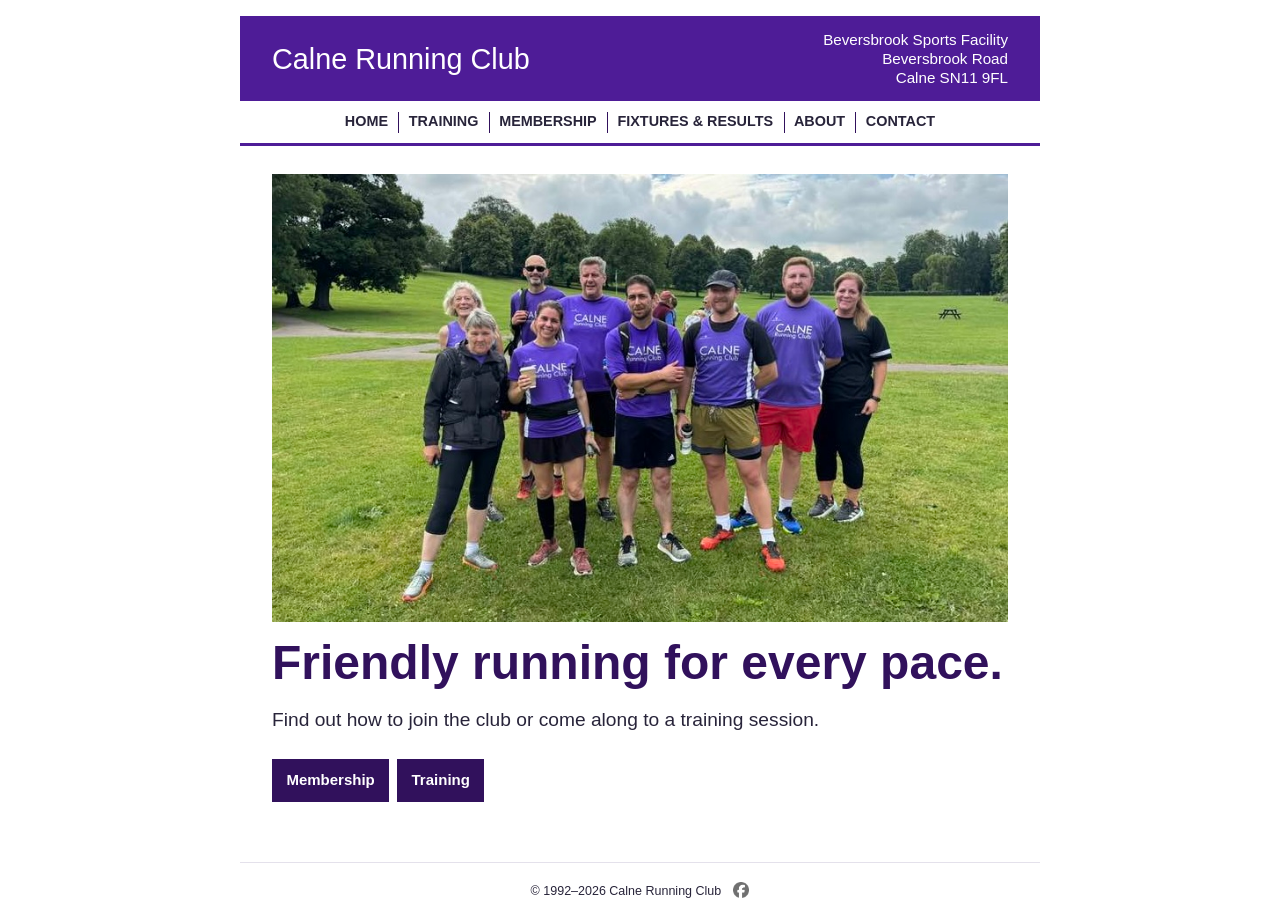
<file: index.html>
<!doctype html>
<html lang="en">
  <head>
    <meta charset="utf-8" />
    <meta name="viewport" content="width=device-width, initial-scale=1" />
    <meta name="robots" content="noindex, nofollow" />
    <title>Calne Running Club</title>
    <link rel="stylesheet" href="assets/styles.css" />
    <link rel="icon" type="image/x-icon" href="./assets/favicon.ico" />
    <script src="assets/main.js" defer></script>
  </head>

  <body>
    <header data-site-header></header>
    <main class="home-main">
      <section class="home-landing">
        <img
          src="assets/images/chippenham-parkrun.jpg"
          alt="Calne Running Club members at Chippenham Parkrun"
        />
        <h1>Friendly running for every pace.</h1>
        <p>
          Find out how to join the club or come along to a training session.
        </p>
        <div class="home-actions">
          <a class="button" href="/membership">Membership</a>
          <a class="button" href="/training">Training</a>
        </div>
      </section>
    </main>
    <footer data-site-footer></footer>
  </body>
</html>
</file>
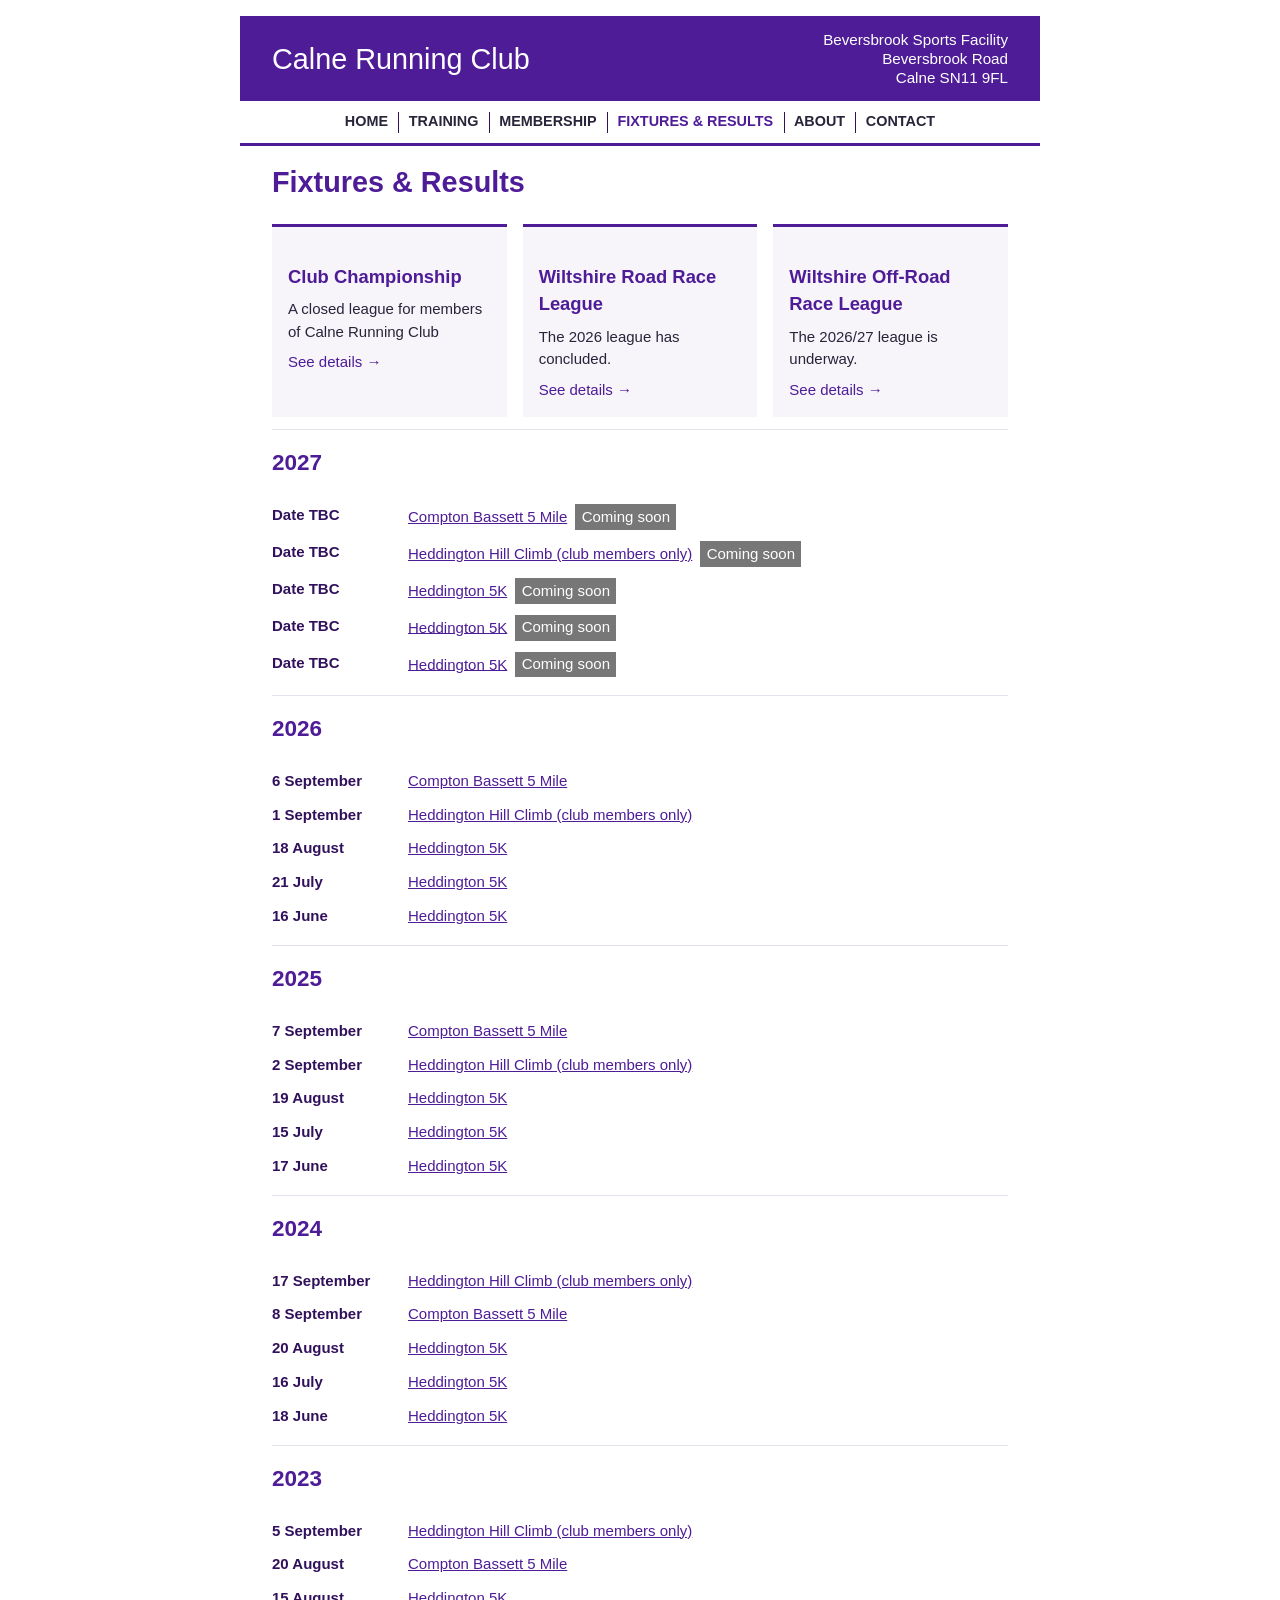
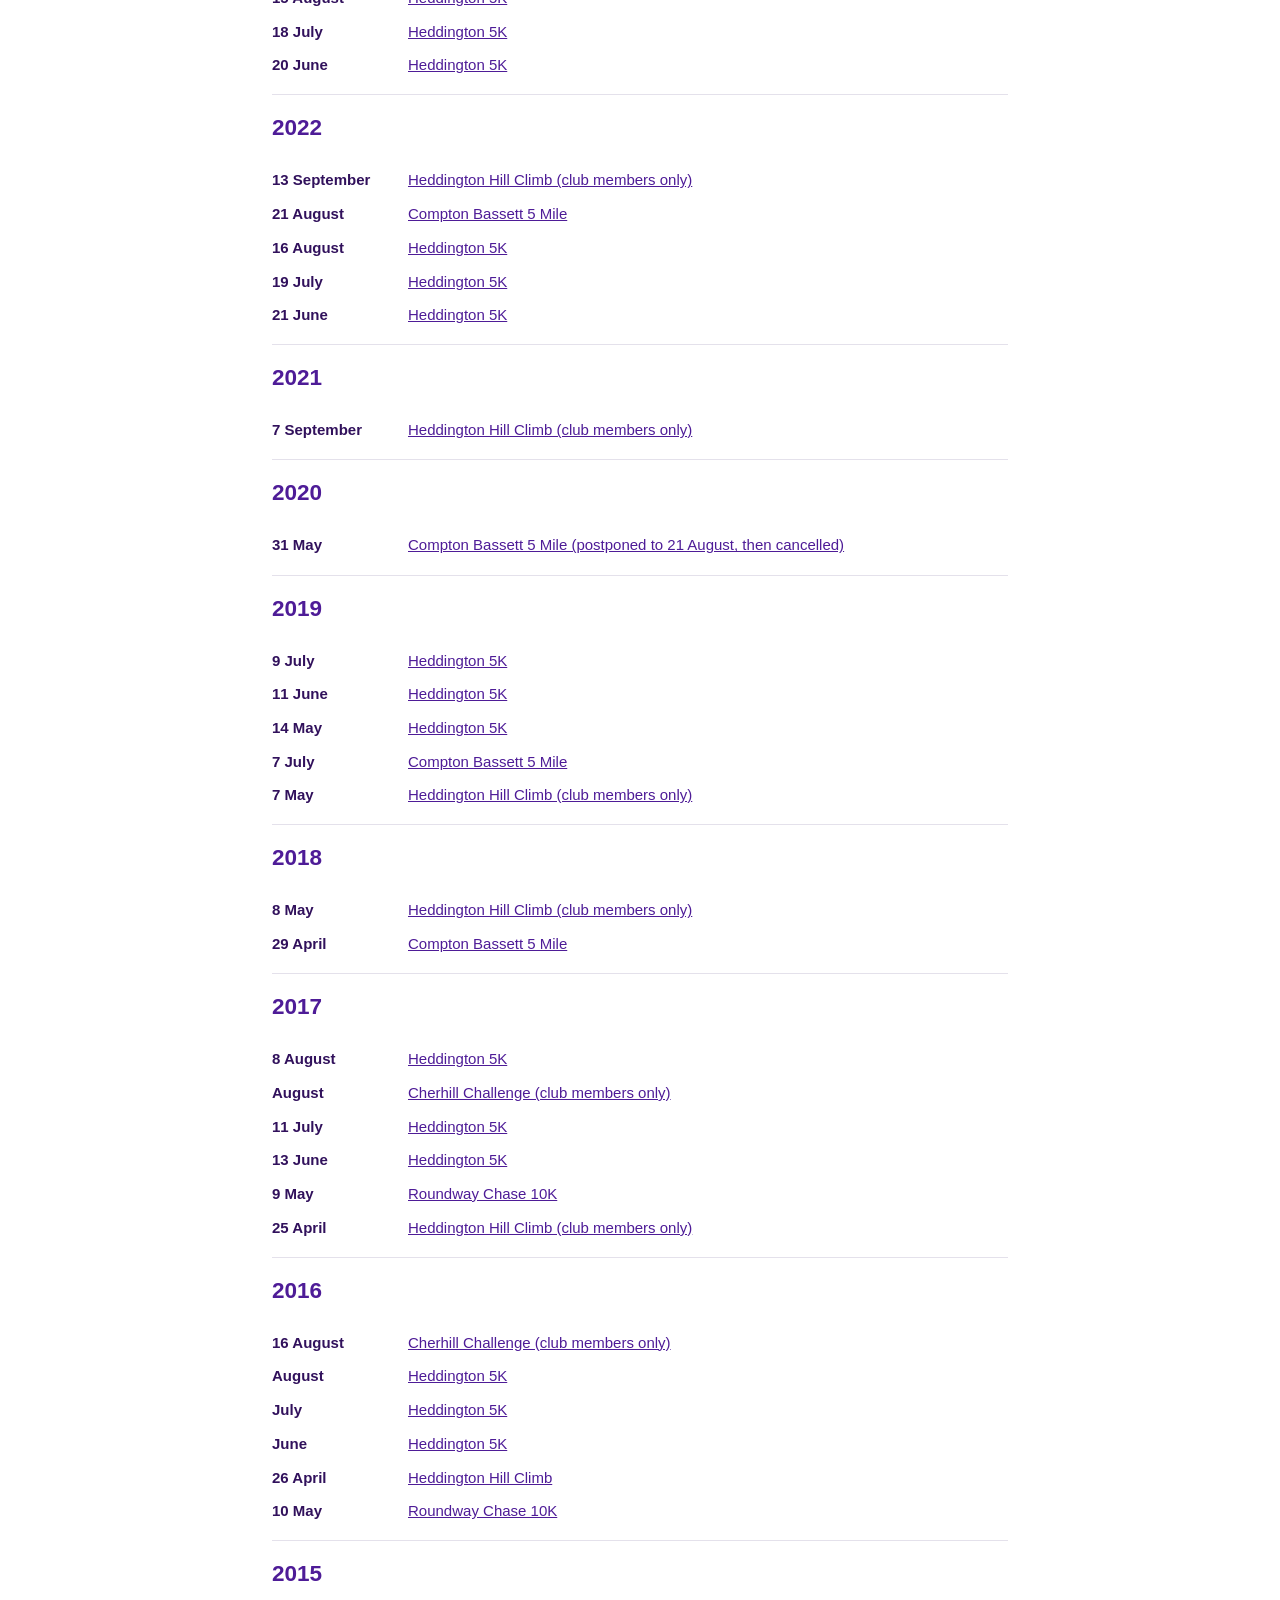
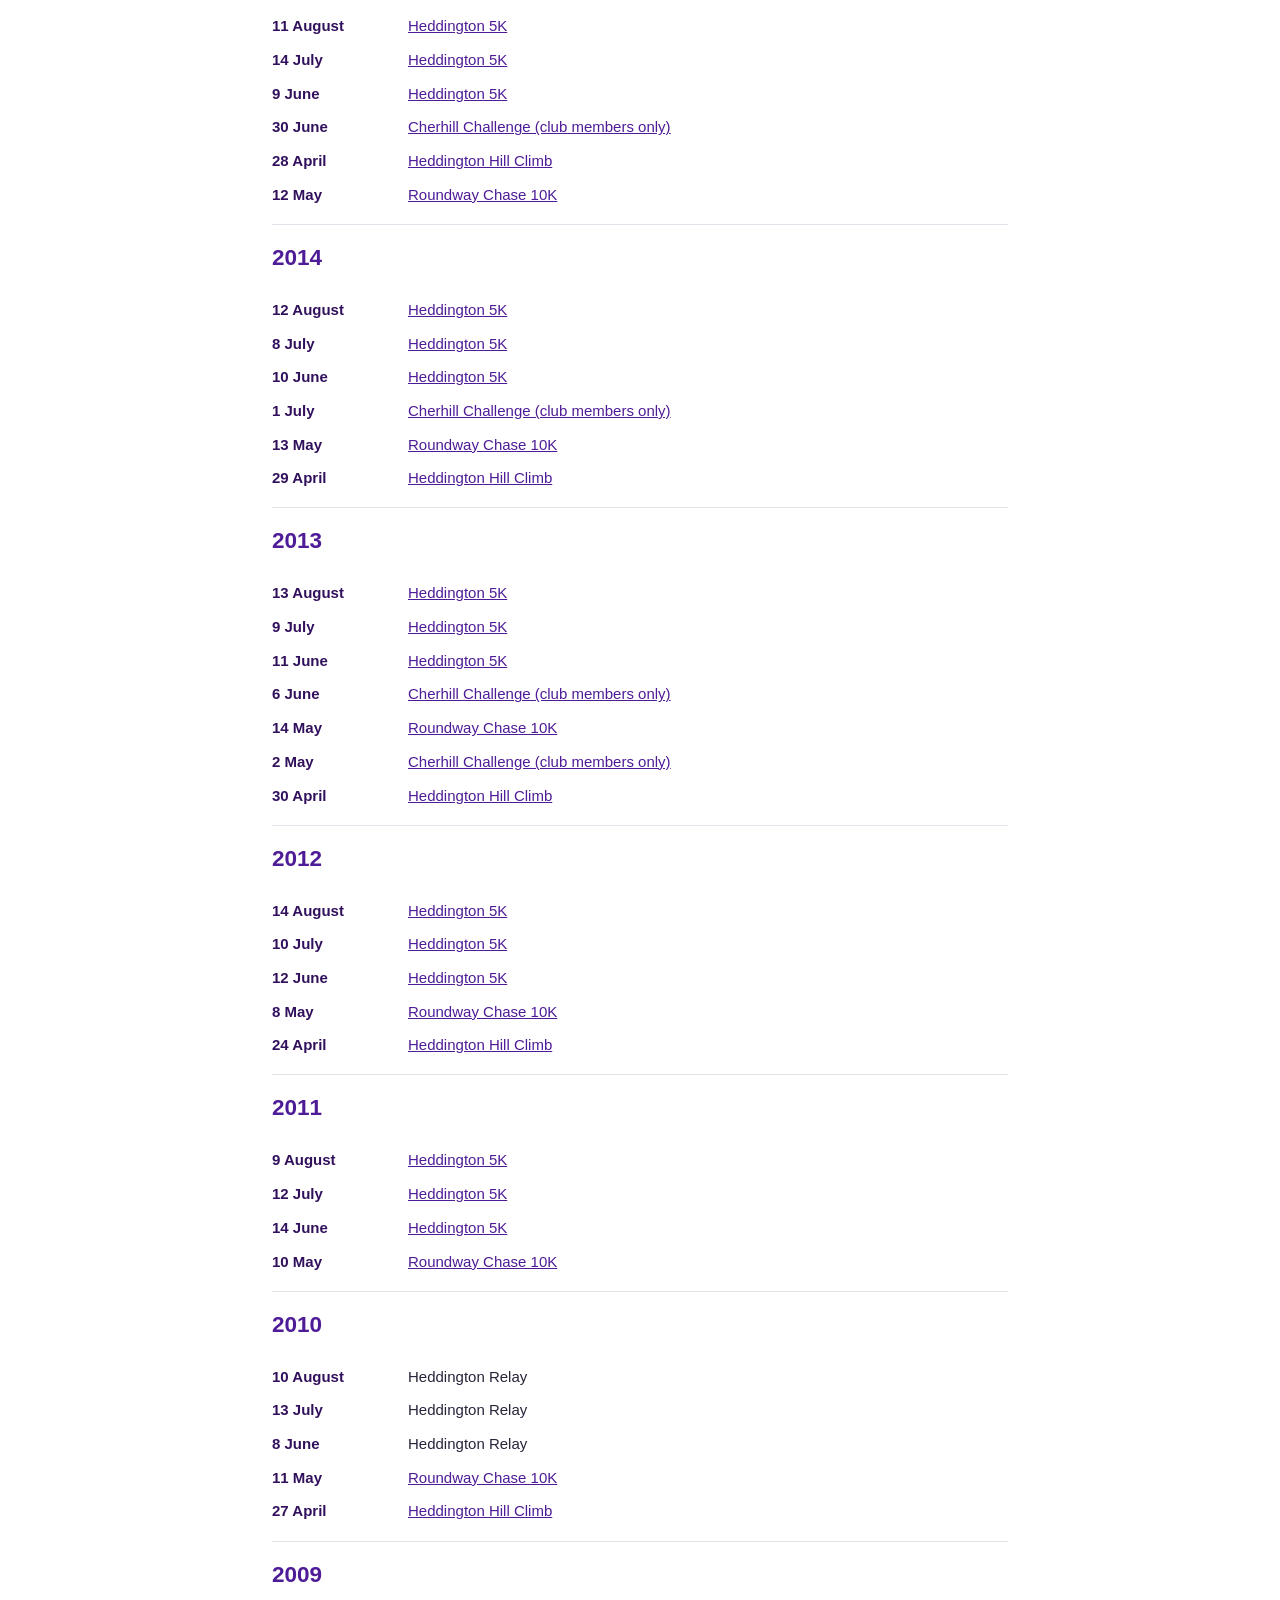
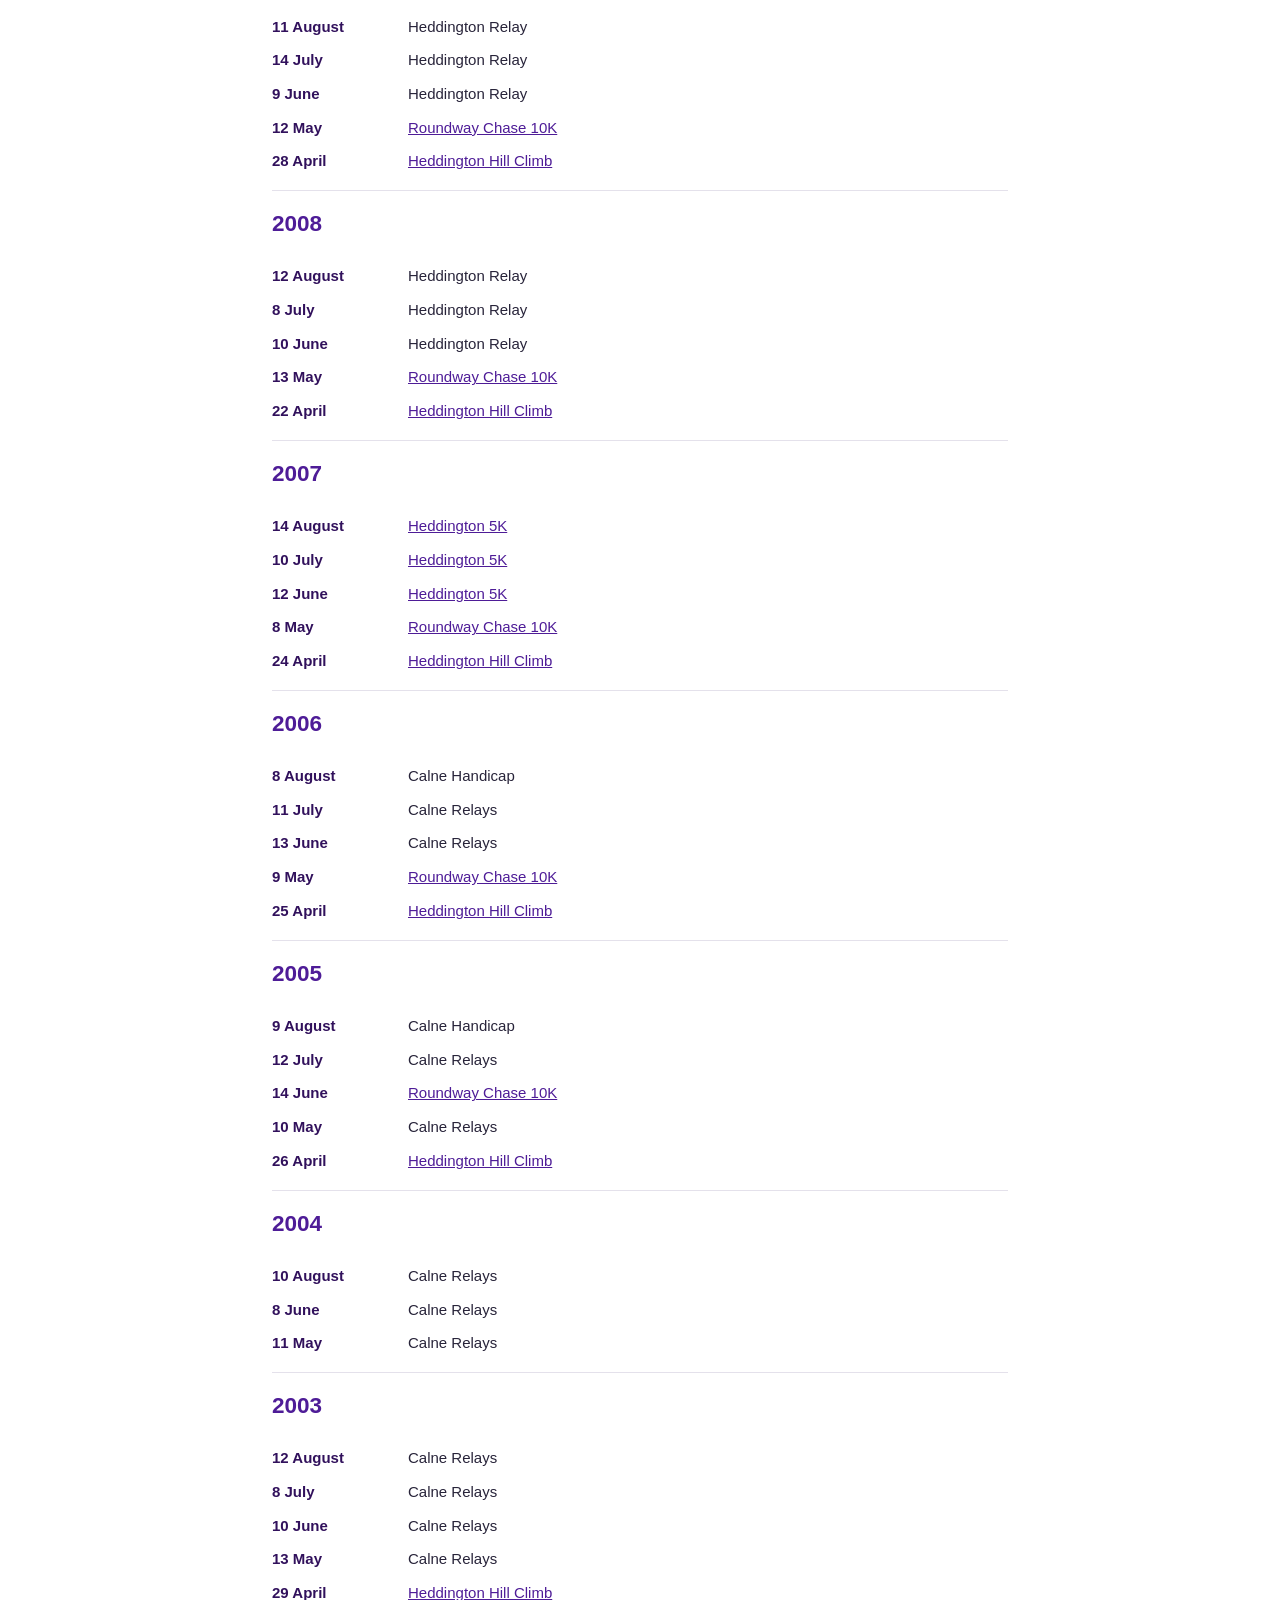
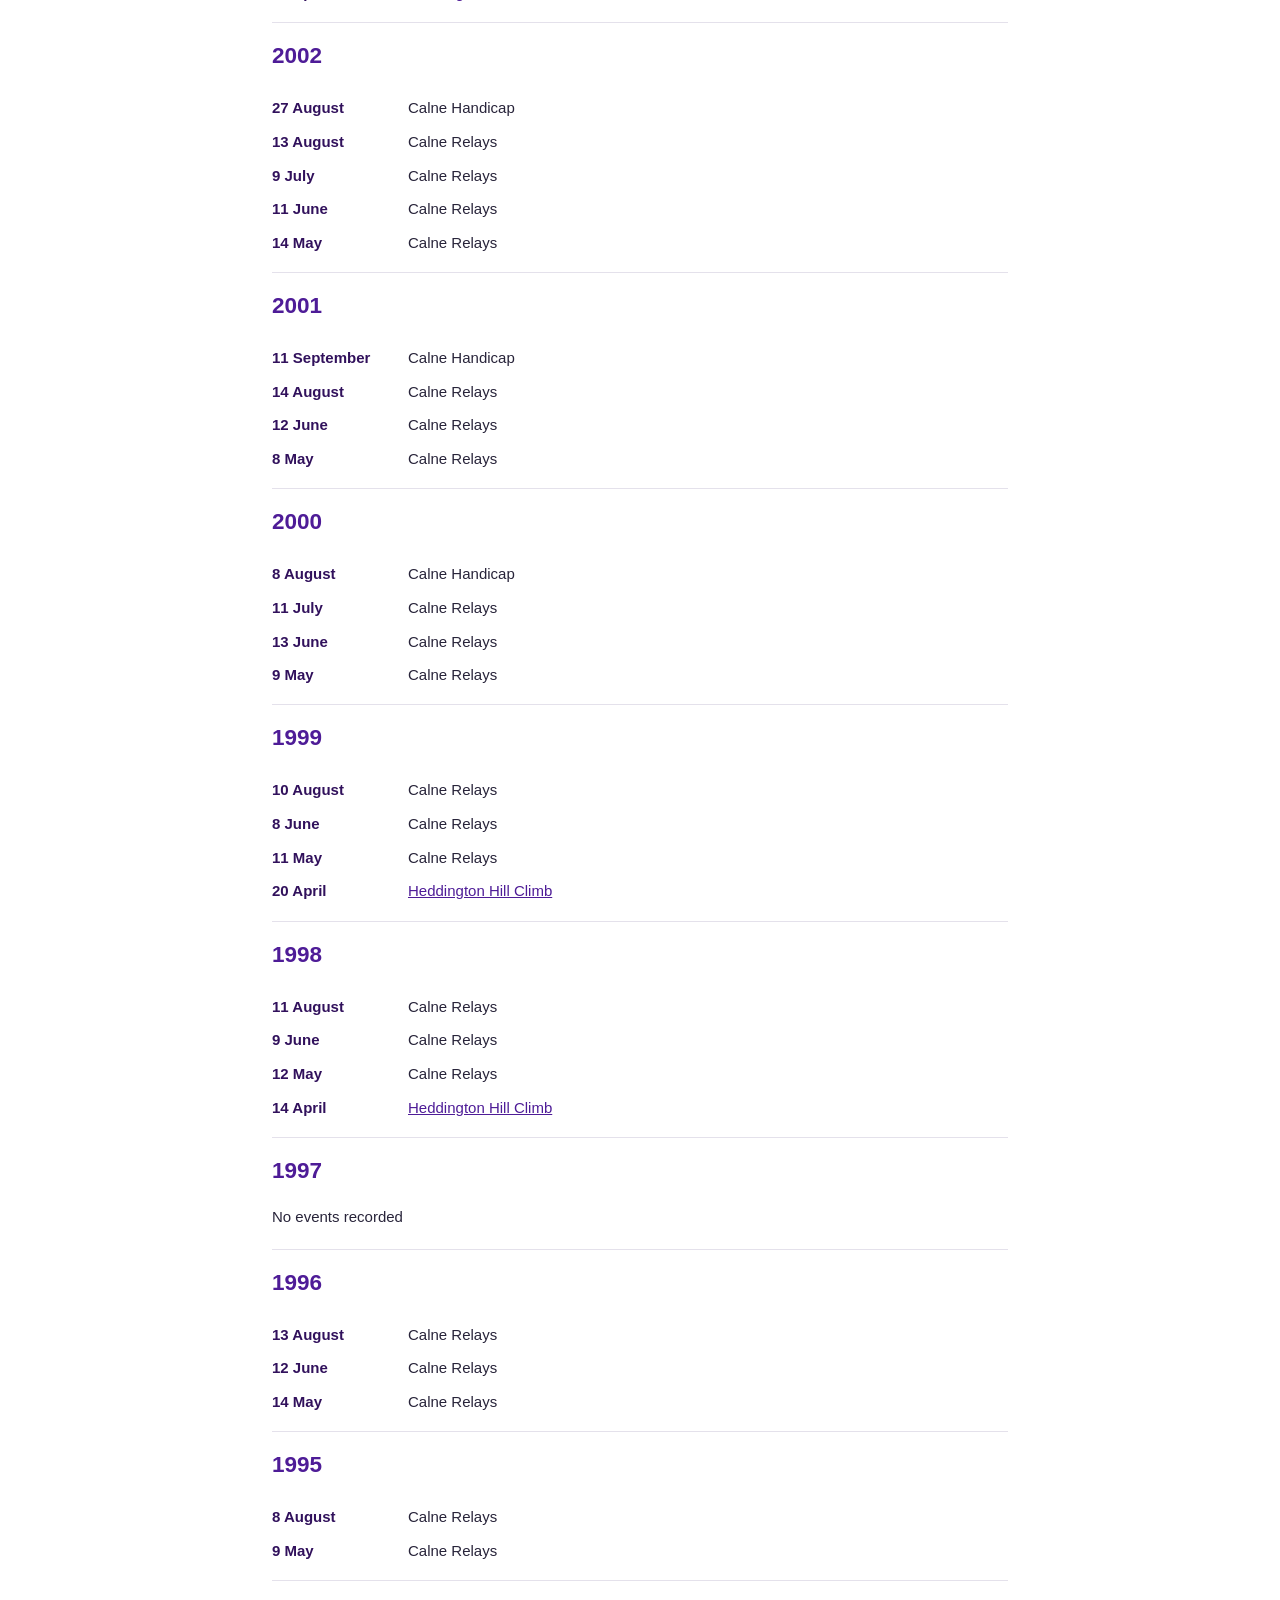
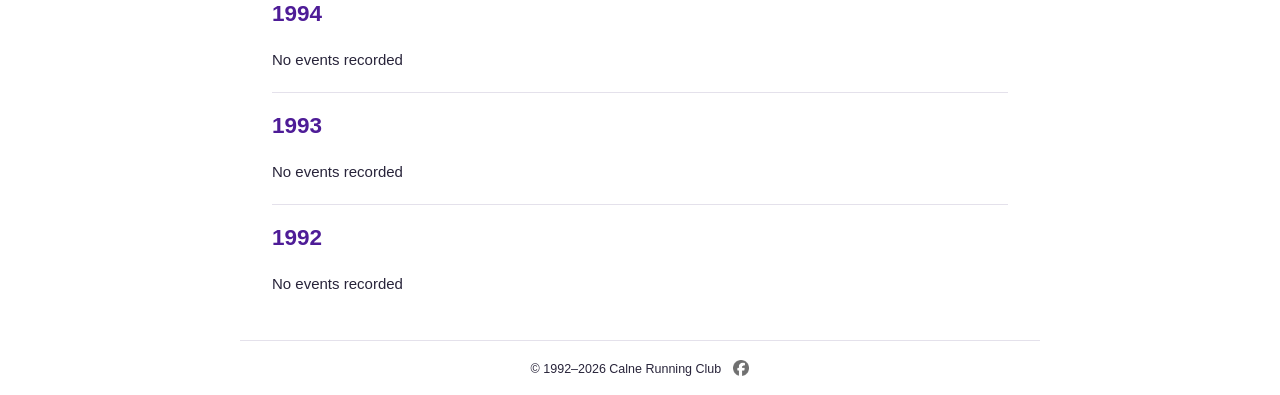
<file: races/index.html>
<!doctype html>
<html lang="en">
  <head>
    <meta charset="utf-8" />
    <meta name="viewport" content="width=device-width, initial-scale=1" />
    <meta name="robots" content="noindex, nofollow" />
    <title>Fixtures &amp; Results | Calne Running Club</title>
    <link rel="stylesheet" href="/../assets/styles.css" />
    <link rel="icon" type="image/x-icon" href="/../assets/favicon.ico" />
    <script src="../assets/main.js" defer></script>
  </head>
  <body>
    <header data-site-header></header>
    <main class="page-content">
      <h1>Fixtures &amp; Results</h1>
      <section>
        <div class="people-list">
          <article>
            <a href="/club-championship">
              <h3>Club Championship</h3>
              <p>A closed league for members of Calne Running Club</p>
              See details &rightarrow;
            </a>
          </article>
          <article>
            <a
              href="https://wiltshire-athletics.org.uk/road-running/wiltshire-road-race-league/"
            >
              <h3>Wiltshire Road Race League</h3>
              <p>The 2026 league has concluded.</p>
              See details &rightarrow;
            </a>
          </article>
          <article>
            <a
              href="https://wiltshire-athletics.org.uk/wiltshire-off-road-league/"
            >
              <h3>Wiltshire Off-Road Race League</h3>
              <p>The 2026/27 league is underway.</p>
              See details &rightarrow;
            </a>
          </article>
        </div>
      </section>
      <section>
        <h2>2027</h2>
        <ol class="event-list">
          <li>
            <time datetime="2026-09-06">Date TBC</time
            ><a href="/races/compton-bassett-5"
              >Compton Bassett 5 Mile<span class="coming-soon"
                >Coming soon</span
              ></a
            >
          </li>
          <li>
            <time datetime="2026-09-01">Date TBC</time
            ><a href="/races/heddington-hill-climb"
              >Heddington Hill Climb (club members only)<span
                class="coming-soon"
                >Coming soon</span
              ></a
            >
          </li>
          <li>
            <time datetime="2026-08-18">Date TBC</time
            ><a href="/races/heddington-5k"
              >Heddington 5K<span class="coming-soon">Coming soon</span></a
            >
          </li>
          <li>
            <time datetime="2026-07-21">Date TBC</time
            ><a href="/races/heddington-5k"
              >Heddington 5K<span class="coming-soon">Coming soon</span></a
            >
          </li>
          <li>
            <time datetime="2026-06-16">Date TBC</time
            ><a href="/races/heddington-5k"
              >Heddington 5K<span class="coming-soon">Coming soon</span></a
            >
          </li>
        </ol>
      </section>
      <section>
        <h2>2026</h2>
        <ol class="event-list">
          <li>
            <time datetime="2026-09-06">6 September</time
            ><a href="/races/compton-bassett-5">Compton Bassett 5 Mile</a>
          </li>
          <li>
            <time datetime="2026-09-01">1 September</time
            ><a href="/races/heddington-hill-climb"
              >Heddington Hill Climb (club members only)</a
            >
          </li>
          <li>
            <time datetime="2026-08-18">18 August</time
            ><a href="/races/heddington-5k">Heddington 5K</a>
          </li>
          <li>
            <time datetime="2026-07-21">21 July</time
            ><a href="/races/heddington-5k">Heddington 5K</a>
          </li>
          <li>
            <time datetime="2026-06-16">16 June</time
            ><a href="/races/heddington-5k">Heddington 5K</a>
          </li>
        </ol>
      </section>
      <section>
        <h2>2025</h2>
        <ol class="event-list">
          <li>
            <time>7 September</time
            ><a href="/races/compton-bassett-5">Compton Bassett 5 Mile</a>
          </li>
          <li>
            <time>2 September</time
            ><a href="/races/heddington-hill-climb"
              >Heddington Hill Climb (club members only)</a
            >
          </li>
          <li>
            <time datetime="2025-08-19">19 August</time
            ><a href="/races/heddington-5k">Heddington 5K</a>
          </li>
          <li>
            <time datetime="2025-07-15">15 July</time
            ><a href="/races/heddington-5k">Heddington 5K</a>
          </li>
          <li>
            <time datetime="2025-06-17">17 June</time
            ><a href="/races/heddington-5k">Heddington 5K</a>
          </li>
        </ol>
      </section>
      <section>
        <h2>2024</h2>
        <ol class="event-list">
          <li>
            <time>17 September</time
            ><a href="/races/heddington-hill-climb"
              >Heddington Hill Climb (club members only)</a
            >
          </li>
          <li>
            <time>8 September</time
            ><a href="/races/compton-bassett-5">Compton Bassett 5 Mile</a>
          </li>
          <li>
            <time datetime="2024-08-20">20 August</time
            ><a href="/races/heddington-5k">Heddington 5K</a>
          </li>
          <li>
            <time datetime="2024-07-16">16 July</time
            ><a href="/races/heddington-5k">Heddington 5K</a>
          </li>
          <li>
            <time datetime="2024-06-18">18 June</time
            ><a href="/races/heddington-5k">Heddington 5K</a>
          </li>
        </ol>
      </section>
      <section>
        <h2>2023</h2>
        <ol class="event-list">
          <li>
            <time>5 September</time
            ><a href="/races/heddington-hill-climb"
              >Heddington Hill Climb (club members only)</a
            >
          </li>
          <li>
            <time>20 August</time
            ><a href="/races/compton-bassett-5">Compton Bassett 5 Mile</a>
          </li>
          <li>
            <time datetime="2023-08-15">15 August</time
            ><a href="/races/heddington-5k">Heddington 5K</a>
          </li>
          <li>
            <time datetime="2023-07-18">18 July</time
            ><a href="/races/heddington-5k">Heddington 5K</a>
          </li>
          <li>
            <time datetime="2023-06-20">20 June</time
            ><a href="/races/heddington-5k">Heddington 5K</a>
          </li>
        </ol>
      </section>
      <section>
        <h2>2022</h2>
        <ol class="event-list">
          <li>
            <time>13 September</time
            ><a href="/races/heddington-hill-climb"
              >Heddington Hill Climb (club members only)</a
            >
          </li>
          <li>
            <time>21 August</time
            ><a href="/races/compton-bassett-5">Compton Bassett 5 Mile</a>
          </li>
          <li>
            <time datetime="2022-08-16">16 August</time
            ><a href="/races/heddington-5k">Heddington 5K</a>
          </li>
          <li>
            <time datetime="2022-07-19">19 July</time
            ><a href="/races/heddington-5k">Heddington 5K</a>
          </li>
          <li>
            <time datetime="2022-06-21">21 June</time
            ><a href="/races/heddington-5k">Heddington 5K</a>
          </li>
        </ol>
      </section>
      <section>
        <h2>2021</h2>
        <ol class="event-list">
          <li>
            <time>7 September</time
            ><a href="/races/heddington-hill-climb"
              >Heddington Hill Climb (club members only)</a
            >
          </li>
        </ol>
      </section>
      <section>
        <h2>2020</h2>
        <ol class="event-list">
          <li>
            <time>31 May</time
            ><a href="/races/compton-bassett-5"
              >Compton Bassett 5 Mile (postponed to 21 August, then
              cancelled)</a
            >
          </li>
        </ol>
      </section>
      <section>
        <h2>2019</h2>
        <ol class="event-list">
          <li>
            <time datetime="2019-07-09">9 July</time
            ><a href="/races/heddington-5k">Heddington 5K</a>
          </li>
          <li>
            <time datetime="2019-06-11">11 June</time
            ><a href="/races/heddington-5k">Heddington 5K</a>
          </li>
          <li>
            <time datetime="2019-05-14">14 May</time
            ><a href="/races/heddington-5k">Heddington 5K</a>
          </li>
          <li>
            <time>7 July</time
            ><a href="/races/compton-bassett-5">Compton Bassett 5 Mile</a>
          </li>
          <li>
            <time>7 May</time
            ><a href="/races/heddington-hill-climb"
              >Heddington Hill Climb (club members only)</a
            >
          </li>
        </ol>
      </section>
      <section>
        <h2>2018</h2>
        <ol class="event-list">
          <li>
            <time>8 May</time
            ><a href="/races/heddington-hill-climb"
              >Heddington Hill Climb (club members only)</a
            >
          </li>
          <li>
            <time>29 April</time
            ><a href="/races/compton-bassett-5">Compton Bassett 5 Mile</a>
          </li>
        </ol>
      </section>
      <section>
        <h2>2017</h2>
        <ol class="event-list">
          <li>
            <time datetime="2017-08-08">8 August</time
            ><a href="/races/heddington-5k">Heddington 5K</a>
          </li>
          <li>
            <time>August</time
            ><a href="/races/historic-races"
              >Cherhill Challenge (club members only)</a
            >
          </li>
          <li>
            <time datetime="2017-07-11">11 July</time
            ><a href="/races/heddington-5k">Heddington 5K</a>
          </li>
          <li>
            <time datetime="2017-06-13">13 June</time
            ><a href="/races/heddington-5k">Heddington 5K</a>
          </li>
          <li>
            <time>9 May</time
            ><a href="/races/historic-races">Roundway Chase 10K</a>
          </li>
          <li>
            <time>25 April</time
            ><a href="/races/heddington-hill-climb"
              >Heddington Hill Climb (club members only)</a
            >
          </li>
        </ol>
      </section>
      <section>
        <h2>2016</h2>
        <ol class="event-list">
          <li>
            <time>16 August</time
            ><a href="/races/historic-races"
              >Cherhill Challenge (club members only)</a
            >
          </li>
          <li>
            <time datetime="2016-08">August</time
            ><a href="/races/heddington-5k">Heddington 5K</a>
          </li>
          <li>
            <time datetime="2016-07">July</time
            ><a href="/races/heddington-5k">Heddington 5K</a>
          </li>
          <li>
            <time datetime="2016-06">June</time
            ><a href="/races/heddington-5k">Heddington 5K</a>
          </li>
          <li>
            <time>26 April</time
            ><a href="/races/heddington-hill-climb">Heddington Hill Climb</a>
          </li>
          <li>
            <time>10 May</time
            ><a href="/races/historic-races">Roundway Chase 10K</a>
          </li>
        </ol>
      </section>
      <section>
        <h2>2015</h2>
        <ol class="event-list">
          <li>
            <time datetime="2015-08-11">11 August</time
            ><a href="/races/heddington-5k">Heddington 5K</a>
          </li>
          <li>
            <time datetime="2015-07-14">14 July</time
            ><a href="/races/heddington-5k">Heddington 5K</a>
          </li>
          <li>
            <time datetime="2015-06-09">9 June</time
            ><a href="/races/heddington-5k">Heddington 5K</a>
          </li>
          <li>
            <time>30 June</time
            ><a href="/races/historic-races"
              >Cherhill Challenge (club members only)</a
            >
          </li>
          <li>
            <time>28 April</time
            ><a href="/races/heddington-hill-climb">Heddington Hill Climb</a>
          </li>
          <li>
            <time>12 May</time
            ><a href="/historic-races.html#">Roundway Chase 10K</a>
          </li>
        </ol>
      </section>
      <section>
        <h2>2014</h2>
        <ol class="event-list">
          <li>
            <time datetime="2014-08-12">12 August</time
            ><a href="/races/heddington-5k">Heddington 5K</a>
          </li>
          <li>
            <time datetime="2014-07-08">8 July</time
            ><a href="/races/heddington-5k">Heddington 5K</a>
          </li>
          <li>
            <time datetime="2014-06-10">10 June</time
            ><a href="/races/heddington-5k">Heddington 5K</a>
          </li>
          <li>
            <time>1 July</time
            ><a href="/races/historic-races"
              >Cherhill Challenge (club members only)</a
            >
          </li>
          <li>
            <time>13 May</time
            ><a href="/races/historic-races">Roundway Chase 10K</a>
          </li>
          <li>
            <time>29 April</time
            ><a href="/races/heddington-hill-climb">Heddington Hill Climb</a>
          </li>
        </ol>
      </section>
      <section>
        <h2>2013</h2>
        <ol class="event-list">
          <li>
            <time datetime="2013-08-13">13 August</time
            ><a href="/races/heddington-5k">Heddington 5K</a>
          </li>
          <li>
            <time datetime="2013-07-09">9 July</time
            ><a href="/races/heddington-5k">Heddington 5K</a>
          </li>
          <li>
            <time datetime="2013-06-11">11 June</time
            ><a href="/races/heddington-5k">Heddington 5K</a>
          </li>
          <li>
            <time>6 June</time
            ><a href="/races/historic-races"
              >Cherhill Challenge (club members only)</a
            >
          </li>
          <li>
            <time>14 May</time
            ><a href="/races/historic-races">Roundway Chase 10K</a>
          </li>
          <li>
            <time>2 May</time
            ><a href="/races/historic-races"
              >Cherhill Challenge (club members only)</a
            >
          </li>
          <li>
            <time>30 April</time
            ><a href="/races/heddington-hill-climb">Heddington Hill Climb</a>
          </li>
        </ol>
      </section>
      <section>
        <h2>2012</h2>
        <ol class="event-list">
          <li>
            <time datetime="2012-08-14">14 August</time
            ><a href="/races/heddington-5k">Heddington 5K</a>
          </li>
          <li>
            <time datetime="2012-07-10">10 July</time
            ><a href="/races/heddington-5k">Heddington 5K</a>
          </li>
          <li>
            <time datetime="2012-06-12">12 June</time
            ><a href="/races/heddington-5k">Heddington 5K</a>
          </li>
          <li>
            <time>8 May</time
            ><a href="/races/historic-races">Roundway Chase 10K</a>
          </li>
          <li>
            <time>24 April</time
            ><a href="/races/heddington-hill-climb">Heddington Hill Climb</a>
          </li>
        </ol>
      </section>
      <section>
        <h2>2011</h2>
        <ol class="event-list">
          <li>
            <time datetime="2011-08-09">9 August</time
            ><a href="/races/heddington-5k">Heddington 5K</a>
          </li>
          <li>
            <time datetime="2011-07-12">12 July</time
            ><a href="/races/heddington-5k">Heddington 5K</a>
          </li>
          <li>
            <time datetime="2011-06-14">14 June</time
            ><a href="/races/heddington-5k">Heddington 5K</a>
          </li>
          <li>
            <time>10 May</time
            ><a href="/races/historic-races">Roundway Chase 10K</a>
          </li>
        </ol>
      </section>
      <section>
        <h2>2010</h2>
        <ol class="event-list">
          <li><time datetime="2010-08-10">10 August</time>Heddington Relay</li>
          <li><time datetime="2010-07-13">13 July</time>Heddington Relay</li>
          <li><time datetime="2010-06-08">8 June</time>Heddington Relay</li>
          <li>
            <time>11 May</time
            ><a href="/races/historic-races">Roundway Chase 10K</a>
          </li>
          <li>
            <time>27 April</time
            ><a href="/races/heddington-hill-climb">Heddington Hill Climb</a>
          </li>
        </ol>
      </section>
      <section>
        <h2>2009</h2>
        <ol class="event-list">
          <li><time datetime="2009-08-11">11 August</time>Heddington Relay</li>
          <li><time datetime="2009-07-14">14 July</time>Heddington Relay</li>
          <li><time datetime="2009-06-09">9 June</time>Heddington Relay</li>
          <li>
            <time>12 May</time
            ><a href="/races/historic-races">Roundway Chase 10K</a>
          </li>
          <li>
            <time>28 April</time
            ><a href="/races/heddington-hill-climb">Heddington Hill Climb</a>
          </li>
        </ol>
      </section>
      <section>
        <h2>2008</h2>
        <ol class="event-list">
          <li><time datetime="2008-08-12">12 August</time>Heddington Relay</li>
          <li><time datetime="2008-07-08">8 July</time>Heddington Relay</li>
          <li><time datetime="2008-06-10">10 June</time>Heddington Relay</li>
          <li>
            <time>13 May</time
            ><a href="/races/historic-races">Roundway Chase 10K</a>
          </li>
          <li>
            <time>22 April</time
            ><a href="/races/heddington-hill-climb">Heddington Hill Climb</a>
          </li>
        </ol>
      </section>
      <section>
        <h2>2007</h2>
        <ol class="event-list">
          <li>
            <time datetime="2007-08-14">14 August</time
            ><a href="/races/heddington-5k">Heddington 5K</a>
          </li>
          <li>
            <time datetime="2007-07-10">10 July</time
            ><a href="/races/heddington-5k">Heddington 5K</a>
          </li>
          <li>
            <time datetime="2007-06-12">12 June</time
            ><a href="/races/heddington-5k">Heddington 5K</a>
          </li>
          <li>
            <time>8 May</time
            ><a href="/races/historic-races">Roundway Chase 10K</a>
          </li>
          <li>
            <time>24 April</time
            ><a href="/races/heddington-hill-climb">Heddington Hill Climb</a>
          </li>
        </ol>
      </section>
      <section>
        <h2>2006</h2>
        <ol class="event-list">
          <li><time datetime="2006-08-08">8 August</time>Calne Handicap</li>
          <li><time datetime="2006-07-11">11 July</time>Calne Relays</li>
          <li><time datetime="2006-06-13">13 June</time>Calne Relays</li>
          <li>
            <time>9 May</time
            ><a href="/races/historic-races">Roundway Chase 10K</a>
          </li>
          <li>
            <time>25 April</time
            ><a href="/races/heddington-hill-climb">Heddington Hill Climb</a>
          </li>
        </ol>
      </section>
      <section>
        <h2>2005</h2>
        <ol class="event-list">
          <li><time datetime="2005-08-09">9 August</time>Calne Handicap</li>
          <li><time datetime="2005-07-12">12 July</time>Calne Relays</li>
          <li>
            <time>14 June</time
            ><a href="/races/historic-races">Roundway Chase 10K</a>
          </li>
          <li><time datetime="2005-05-10">10 May</time>Calne Relays</li>
          <li>
            <time>26 April</time
            ><a href="/races/heddington-hill-climb">Heddington Hill Climb</a>
          </li>
        </ol>
      </section>
      <section>
        <h2>2004</h2>
        <ol class="event-list">
          <li><time datetime="2004-08-10">10 August</time>Calne Relays</li>
          <li><time datetime="2004-06-08">8 June</time>Calne Relays</li>
          <li><time datetime="2004-05-11">11 May</time>Calne Relays</li>
        </ol>
      </section>
      <section>
        <h2>2003</h2>
        <ol class="event-list">
          <li><time datetime="2003-08-12">12 August</time>Calne Relays</li>
          <li><time datetime="2003-07-08">8 July</time>Calne Relays</li>
          <li><time datetime="2003-06-10">10 June</time>Calne Relays</li>
          <li><time datetime="2003-05-13">13 May</time>Calne Relays</li>
          <li>
            <time>29 April</time
            ><a href="/races/heddington-hill-climb">Heddington Hill Climb</a>
          </li>
        </ol>
      </section>
      <section>
        <h2>2002</h2>
        <ol class="event-list">
          <li><time datetime="2002-08-27">27 August</time>Calne Handicap</li>
          <li><time datetime="2002-08-13">13 August</time>Calne Relays</li>
          <li><time datetime="2002-07-09">9 July</time>Calne Relays</li>
          <li><time datetime="2002-06-11">11 June</time>Calne Relays</li>
          <li><time datetime="2002-05-14">14 May</time>Calne Relays</li>
        </ol>
      </section>
      <section>
        <h2>2001</h2>
        <ol class="event-list">
          <li><time datetime="2001-09-11">11 September</time>Calne Handicap</li>
          <li><time datetime="2001-08-14">14 August</time>Calne Relays</li>
          <li><time datetime="2001-06-12">12 June</time>Calne Relays</li>
          <li><time datetime="2001-05-08">8 May</time>Calne Relays</li>
        </ol>
      </section>
      <section>
        <h2>2000</h2>
        <ol class="event-list">
          <li><time datetime="2000-08-08">8 August</time>Calne Handicap</li>
          <li><time datetime="2000-07-11">11 July</time>Calne Relays</li>
          <li><time datetime="2000-06-13">13 June</time>Calne Relays</li>
          <li><time datetime="2000-05-09">9 May</time>Calne Relays</li>
        </ol>
      </section>
      <section>
        <h2>1999</h2>
        <ol class="event-list">
          <li><time datetime="1999-08-10">10 August</time>Calne Relays</li>
          <li><time datetime="1999-06-08">8 June</time>Calne Relays</li>
          <li><time datetime="1999-05-11">11 May</time>Calne Relays</li>
          <li>
            <time>20 April</time
            ><a href="/races/heddington-hill-climb">Heddington Hill Climb</a>
          </li>
        </ol>
      </section>
      <section>
        <h2>1998</h2>
        <ol class="event-list">
          <li><time datetime="1998-08-11">11 August</time>Calne Relays</li>
          <li><time datetime="1998-06-09">9 June</time>Calne Relays</li>
          <li><time datetime="1998-05-12">12 May</time>Calne Relays</li>
          <li>
            <time>14 April</time
            ><a href="/races/heddington-hill-climb">Heddington Hill Climb</a>
          </li>
        </ol>
      </section>
      <section>
        <h2>1997</h2>
        <p>No events recorded</p>
      </section>
      <section>
        <h2>1996</h2>
        <ol class="event-list">
          <li><time datetime="1996-08-13">13 August</time>Calne Relays</li>
          <li><time datetime="1996-06-12">12 June</time>Calne Relays</li>
          <li><time datetime="1996-05-14">14 May</time>Calne Relays</li>
        </ol>
      </section>
      <section>
        <h2>1995</h2>
        <ol class="event-list">
          <li><time datetime="1995-08-08">8 August</time>Calne Relays</li>
          <li><time datetime="1995-05-09">9 May</time>Calne Relays</li>
        </ol>
      </section>
      <section>
        <h2>1994</h2>
        <p>No events recorded</p>
      </section>
      <section>
        <h2>1993</h2>
        <p>No events recorded</p>
      </section>
      <section>
        <h2>1992</h2>
        <p>No events recorded</p>
      </section>
    </main>
    <footer data-site-footer></footer>
  </body>
</html>
</file>
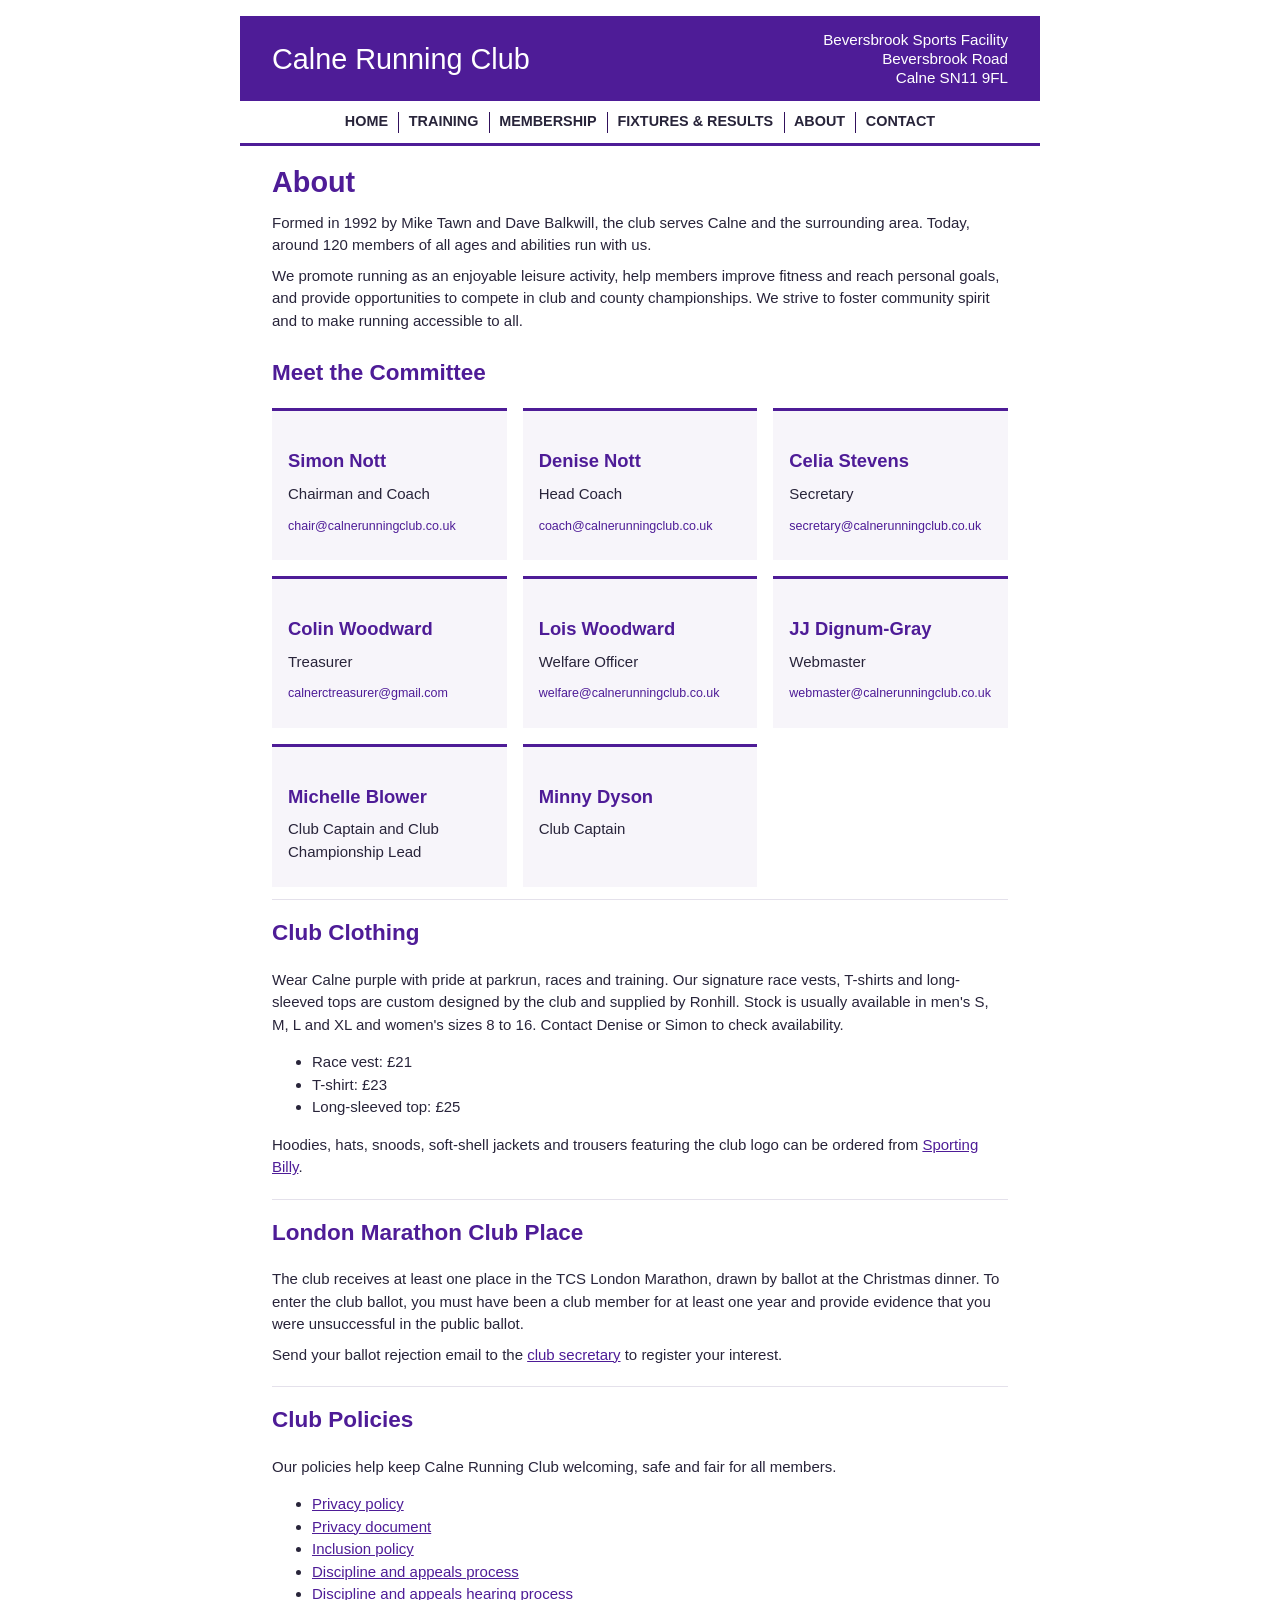
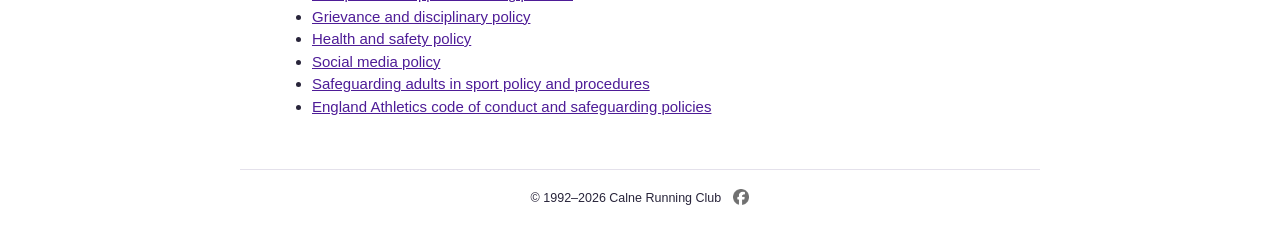
<file: about.html>
<!doctype html>
<html lang="en">
  <head>
    <meta charset="utf-8" />
    <meta name="viewport" content="width=device-width, initial-scale=1" />
    <meta name="robots" content="noindex, nofollow" />
    <title>About | Calne Running Club</title>
    <link rel="stylesheet" href="assets/styles.css" />
    <link rel="icon" type="image/x-icon" href="./assets/favicon.ico" />
    <script src="assets/main.js" defer></script>
  </head>

  <body>
    <header data-site-header></header>
    <main class="page-content">
      <h1>About</h1>
      <p>
        Formed in 1992 by Mike Tawn and Dave Balkwill, the club serves Calne and
        the surrounding area. Today, around 120 members of all ages and
        abilities run with us.
      </p>
      <p>
        We promote running as an enjoyable leisure activity, help members
        improve fitness and reach personal goals, and provide opportunities to
        compete in club and county championships. We strive to foster community
        spirit and to make running accessible to all.
      </p>
      <section>
        <h2>Meet the Committee</h2>
        <div class="people-list">
          <article>
            <h3>Simon Nott</h3>
            <p>Chairman and Coach</p>
            <p>
              <small>
                <a href="mailto:chair@calnerunningclub.co.uk"
                  >chair@calnerunningclub.co.uk</a
                >
              </small>
            </p>
          </article>
          <article>
            <h3>Denise Nott</h3>
            <p>Head Coach</p>
            <p>
              <small>
                <a href="mailto:coach@calnerunningclub.co.uk"
                  >coach@calnerunningclub.co.uk</a
                >
              </small>
            </p>
          </article>
          <article>
            <h3>Celia Stevens</h3>
            <p>Secretary</p>
            <p>
              <small>
                <a href="mailto:secretary@calnerunningclub.co.uk"
                  >secretary@calnerunningclub.co.uk</a
                >
              </small>
            </p>
          </article>
          <article>
            <h3>Colin Woodward</h3>
            <p>Treasurer</p>
            <p>
              <small>
                <a href="mailto:calnerctreasurer@gmail.com"
                  >calnerctreasurer@gmail.com</a
                >
              </small>
            </p>
          </article>
          <article>
            <h3>Lois Woodward</h3>
            <p>Welfare Officer</p>
            <p>
              <small>
                <a href="mailto:welfare@calnerunningclub.co.uk"
                  >welfare@calnerunningclub.co.uk</a
                >
              </small>
            </p>
          </article>
          <article>
            <h3>JJ Dignum-Gray</h3>
            <p>Webmaster</p>
            <p>
              <small>
                <a href="mailto:webmaster@calnerunningclub.co.uk"
                  >webmaster@calnerunningclub.co.uk</a
                >
              </small>
            </p>
          </article>
          <article>
            <h3>Michelle Blower</h3>
            <p>Club Captain and Club Championship Lead</p>
          </article>
          <article>
            <h3>Minny Dyson</h3>
            <p>Club Captain</p>
          </article>
        </div>
      </section>
      <section>
        <h2>Club Clothing</h2>
        <p>
          Wear Calne purple with pride at parkrun, races and training. Our
          signature race vests, T-shirts and long-sleeved tops are custom
          designed by the club and supplied by Ronhill. Stock is usually
          available in men's S, M, L and XL and women's sizes 8 to 16. Contact
          Denise or Simon to check availability.
        </p>
        <ul>
          <li>Race vest: £21</li>
          <li>T-shirt: £23</li>
          <li>Long-sleeved top: £25</li>
        </ul>
        <p>
          Hoodies, hats, snoods, soft-shell jackets and trousers featuring the
          club logo can be ordered from
          <a href="https://sportingbilly.com/collections/calne-running-club"
            >Sporting Billy</a
          >.
        </p>
      </section>
      <section>
        <h2>London Marathon Club Place</h2>
        <p>
          The club receives at least one place in the TCS London Marathon, drawn
          by ballot at the Christmas dinner. To enter the club ballot, you must
          have been a club member for at least one year and provide evidence
          that you were unsuccessful in the public ballot.
        </p>
        <p>
          Send your ballot rejection email to the
          <a href="mailto:secretary@calnerunningclub.co.uk">club secretary</a>
          to register your interest.
        </p>
      </section>
      <section id="club-policies">
        <h2>Club Policies</h2>
        <p>
          Our policies help keep Calne Running Club welcoming, safe and fair for
          all members.
        </p>
        <ul>
          <li><a href="/privacy-policy">Privacy policy</a></li>
          <li>
            <a href="/assets/policies/crc-privacy-document.doc"
              >Privacy document</a
            >
          </li>
          <li>
            <a href="/assets/policies/crc-inclusion-policy.doc"
              >Inclusion policy</a
            >
          </li>
          <li>
            <a href="/assets/policies/crc-discipline-and-appeals-process.doc"
              >Discipline and appeals process</a
            >
          </li>
          <li>
            <a
              href="/assets/policies/crc-discipline-and-appeals-hearing-process.doc"
              >Discipline and appeals hearing process</a
            >
          </li>
          <li>
            <a href="/assets/policies/crc-grievance-and-displinary-policy.doc"
              >Grievance and disciplinary policy</a
            >
          </li>
          <li>
            <a href="/assets/policies/crc-health-and-safety-policy.pdf"
              >Health and safety policy</a
            >
          </li>
          <li><a href="/social-media-policy">Social media policy</a></li>
          <li>
            <a
              href="/assets/policies/crc-safeguarding-adults-in-sport-policy.docx"
              >Safeguarding adults in sport policy and procedures</a
            >
          </li>
          <li>
            <a href="https://www.englandathletics.org/welfare/safeguarding/"
              >England Athletics code of conduct and safeguarding policies</a
            >
          </li>
        </ul>
      </section>
    </main>
    <footer data-site-footer></footer>
  </body>
</html>
</file>
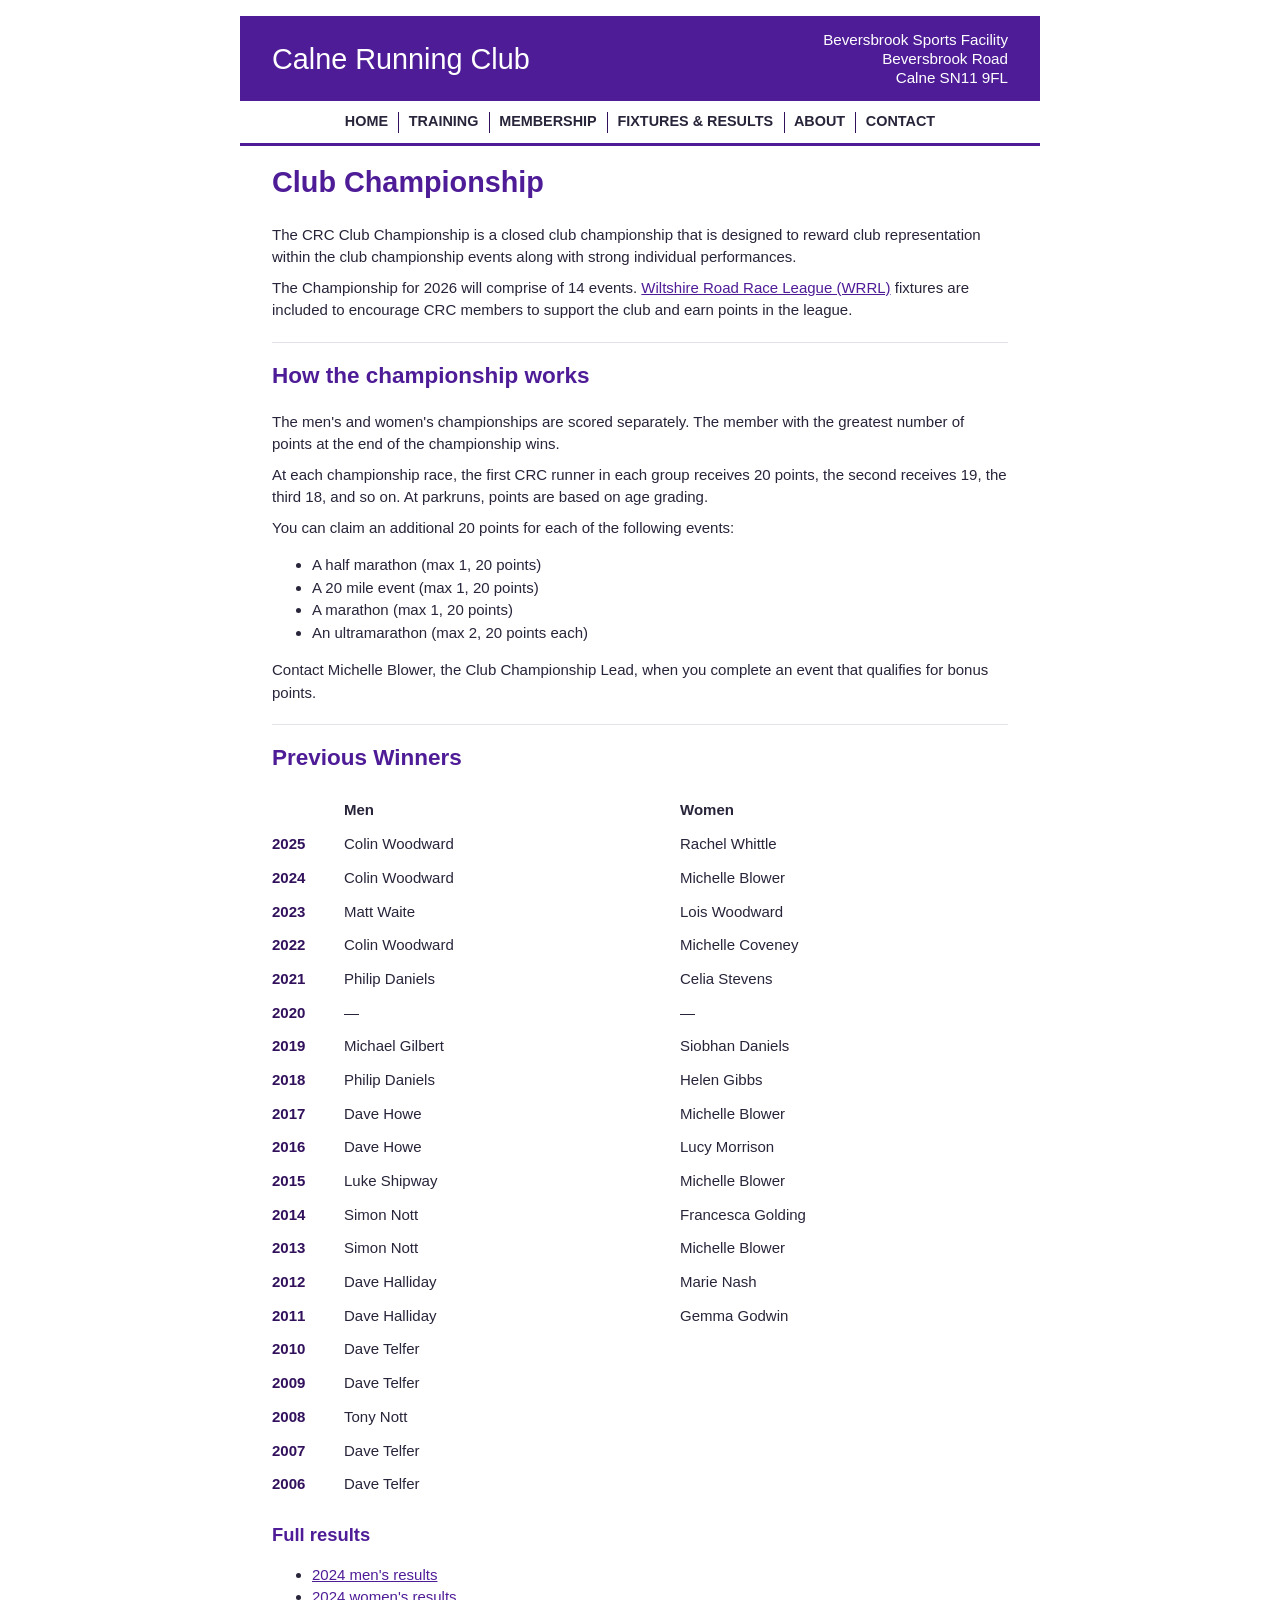
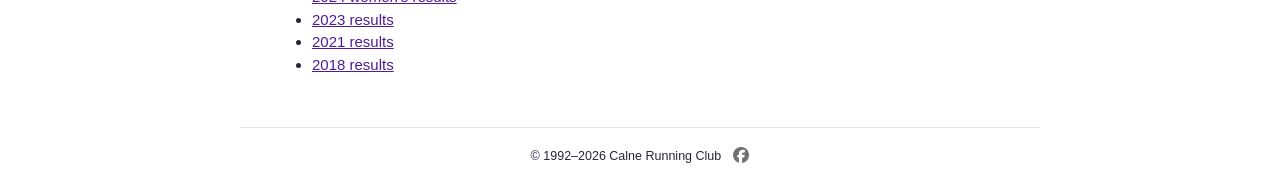
<file: club-championship.html>
<!doctype html>
<html lang="en">
  <head>
    <meta charset="utf-8" />
    <meta name="viewport" content="width=device-width, initial-scale=1" />
    <meta name="robots" content="noindex, nofollow" />
    <title>Club Championship | Calne Running Club</title>
    <link rel="stylesheet" href="assets/styles.css" />
    <link rel="icon" type="image/x-icon" href="./assets/favicon.ico" />
    <script src="assets/main.js" defer></script>
  </head>

  <body>
    <header data-site-header></header>
    <main class="page-content">
      <h1>Club Championship</h1>
      <section>
        <p>
          The CRC Club Championship is a closed club championship that is
          designed to reward club representation within the club championship
          events along with strong individual performances.
        </p>
        <p>
          The Championship for 2026 will comprise of 14 events.
          <a
            href="https://wiltshire-athletics.org.uk/road-running/wiltshire-road-race-league/"
            >Wiltshire Road Race League (WRRL)</a
          >
          fixtures are included to encourage CRC members to support the club and
          earn points in the league.
        </p>
      </section>

      <section>
        <h2>How the championship works</h2>
        <p>
          The men's and women's championships are scored separately. The member
          with the greatest number of points at the end of the championship
          wins.
        </p>
        <p>
          At each championship race, the first CRC runner in each group receives
          20 points, the second receives 19, the third 18, and so on. At
          parkruns, points are based on age grading.
        </p>
        <p>
          You can claim an additional 20 points for each of the following
          events:
        </p>
        <ul>
          <li>A half marathon (max 1, 20 points)</li>
          <li>A 20 mile event (max 1, 20 points)</li>
          <li>A marathon (max 1, 20 points)</li>
          <li>An ultramarathon (max 2, 20 points each)</li>
        </ul>
        <p>
          Contact Michelle Blower, the Club Championship Lead, when you complete
          an event that qualifies for bonus points.
        </p>
      </section>

      <section>
        <h2>Previous Winners</h2>
        <ol class="event-list three-cols">
          <li>
            <time></time>
            <strong>Men</strong>
            <strong>Women</strong>
          </li>
          <li>
            <time datetime="2025">2025</time>
            <span>Colin Woodward</span>
            <span>Rachel Whittle</span>
          </li>
          <li>
            <time datetime="2024">2024</time>
            <span>Colin Woodward</span>
            <span>Michelle Blower</span>
          </li>
          <li>
            <time datetime="2023">2023</time>
            <span>Matt Waite</span>
            <span>Lois Woodward</span>
          </li>
          <li>
            <time datetime="2022">2022</time>
            <span>Colin Woodward</span>
            <span>Michelle Coveney</span>
          </li>
          <li>
            <time datetime="2021">2021</time>
            <span>Philip Daniels</span>
            <span>Celia Stevens</span>
          </li>
          <li>
            <time datetime="2020">2020</time>
            <span>—</span>
            <span>—</span>
          </li>
          <li>
            <time datetime="2019">2019</time>
            <span>Michael Gilbert</span>
            <span>Siobhan Daniels</span>
          </li>
          <li>
            <time datetime="2018">2018</time>
            <span>Philip Daniels</span>
            <span>Helen Gibbs</span>
          </li>
          <li>
            <time datetime="2017">2017</time>
            <span>Dave Howe</span>
            <span>Michelle Blower</span>
          </li>
          <li>
            <time datetime="2016">2016</time>
            <span>Dave Howe</span>
            <span>Lucy Morrison</span>
          </li>
          <li>
            <time datetime="2015">2015</time>
            <span>Luke Shipway</span>
            <span>Michelle Blower</span>
          </li>
          <li>
            <time datetime="2014">2014</time>
            <span>Simon Nott</span>
            <span>Francesca Golding</span>
          </li>
          <li>
            <time datetime="2013">2013</time>
            <span>Simon Nott</span>
            <span>Michelle Blower</span>
          </li>
          <li>
            <time datetime="2012">2012</time>
            <span>Dave Halliday</span>
            <span>Marie Nash</span>
          </li>
          <li>
            <time datetime="2011">2011</time>
            <span>Dave Halliday</span>
            <span>Gemma Godwin</span>
          </li>
          <li>
            <time datetime="2010">2010</time>
            <span>Dave Telfer</span>
          </li>
          <li>
            <time datetime="2009">2009</time>
            <span>Dave Telfer</span>
          </li>
          <li>
            <time datetime="2008">2008</time>
            <span>Tony Nott</span>
          </li>
          <li>
            <time datetime="2007">2007</time>
            <span>Dave Telfer</span>
          </li>
          <li>
            <time datetime="2006">2006</time>
            <span>Dave Telfer</span>
          </li>
        </ol>

        <h3>Full results</h3>
        <ul>
          <li>
            <a
              href="https://docs.google.com/spreadsheets/d/e/2PACX-1vQyVMnfO7w--LAvMZuqEBRXBVSd_nCeygcvqYLN_8DRHhXP4DKUd6-xwt93bZzgbWrjDE5W9Z6SHx9j/pubhtml?gid=1868203156&single=true&widget=false&headers=false&chrome=false"
              >2024 men's results</a
            >
          </li>
          <li>
            <a
              href="https://docs.google.com/spreadsheets/d/e/2PACX-1vSpHlcZW-QUyZ1rhOPs5zjlyx8kV0X3FTxsr4ouqSdOXF2DNEHFjkeVIAJCAr0aV1wh_tJ79k8_8Imy/pubhtml?gid=623703123&single=true&widget=false&headers=false&chrome=false"
              >2024 women's results</a
            >
          </li>
          <li>
            <a href="/assets/results/club-championships-2023.xlsx">
              2023 results</a
            >
          </li>
          <li>
            <a href="/assets/results/club-championships-2021.xlsx"
              >2021 results</a
            >
          </li>
          <li>
            <a href="/assets/results/club-championships-2018.xlsx"
              >2018 results</a
            >
          </li>
        </ul>
      </section>
    </main>
    <footer data-site-footer></footer>
  </body>
</html>
</file>
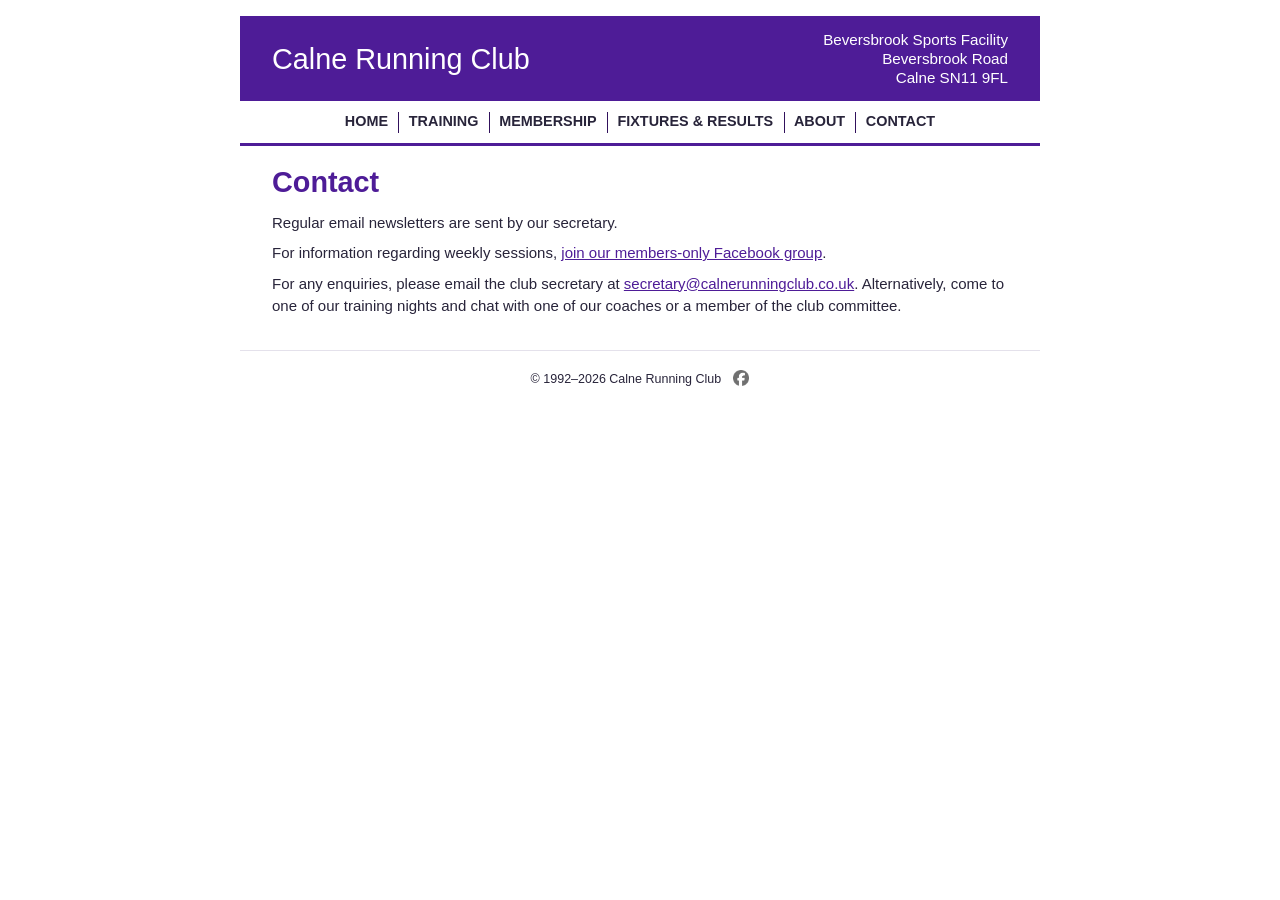
<file: contact.html>
<!doctype html>
<html lang="en">
  <head>
    <meta charset="utf-8" />
    <meta name="viewport" content="width=device-width, initial-scale=1" />
    <meta name="robots" content="noindex, nofollow" />
    <title>Contact | Calne Running Club</title>
    <link rel="stylesheet" href="assets/styles.css" />
    <link rel="icon" type="image/x-icon" href="./assets/favicon.ico" />
    <script src="assets/main.js" defer></script>
  </head>
  <body>
    <header data-site-header></header>
    <main class="page-content">
      <h1>Contact</h1>
      <p>Regular email newsletters are sent by our secretary.</p>
      <p>
        For information regarding weekly sessions,
        <a href="https://www.facebook.com/groups/CalneRunningClub"
          >join our members-only Facebook group</a
        >.
      </p>
      <p>
        For any enquiries, please email the club secretary at
        <a href="mailto:secretary@calnerunningclub.co.uk"
          >secretary@calnerunningclub.co.uk</a
        >. Alternatively, come to one of our training nights and chat with one
        of our coaches or a member of the club committee.
      </p>
    </main>
    <footer data-site-footer></footer>
  </body>
</html>
</file>
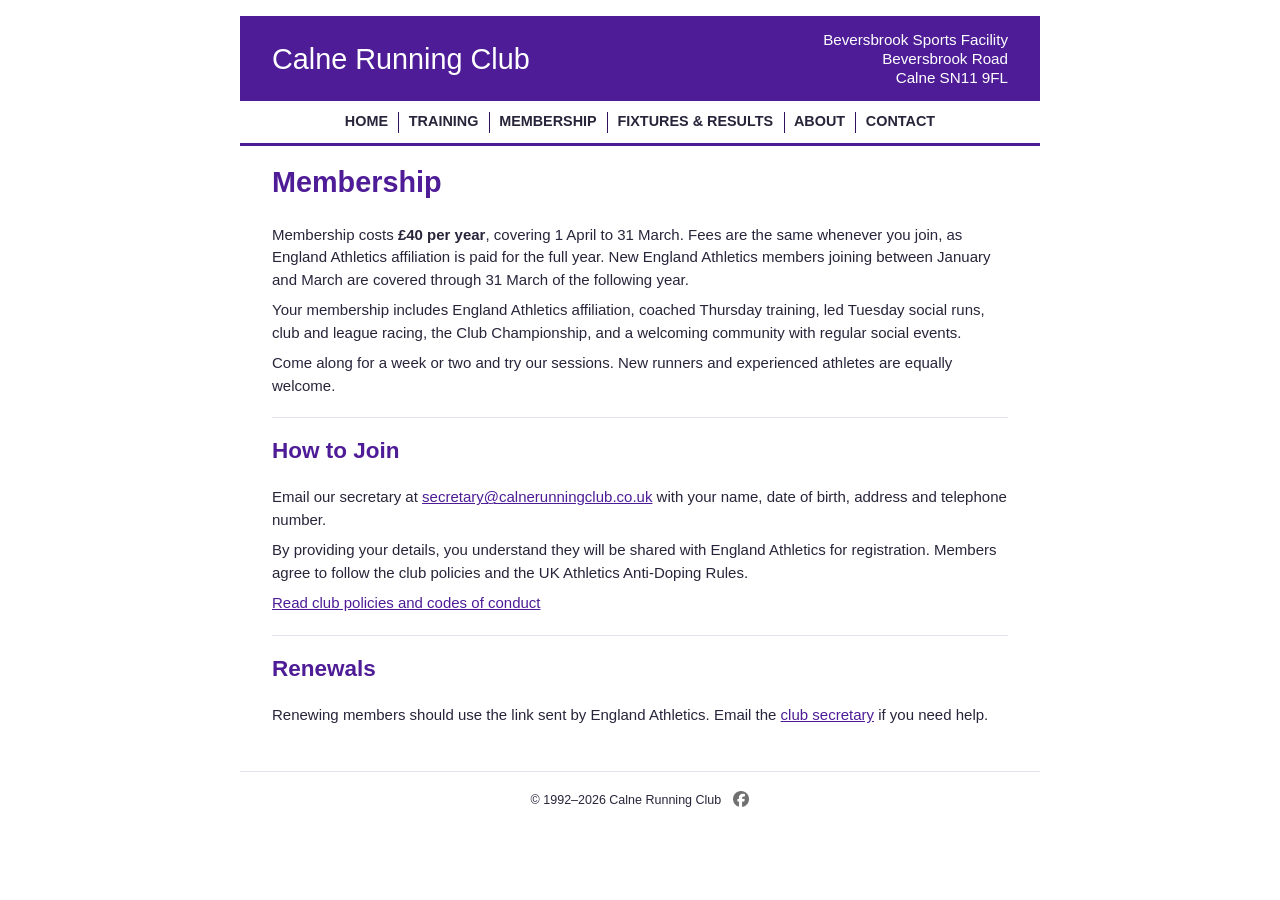
<file: membership.html>
<!doctype html>
<html lang="en">
  <head>
    <meta charset="utf-8" />
    <meta name="viewport" content="width=device-width, initial-scale=1" />
    <meta name="robots" content="noindex, nofollow" />
    <title>Membership | Calne Running Club</title>
    <link rel="stylesheet" href="assets/styles.css" />
    <link rel="icon" type="image/x-icon" href="./assets/favicon.ico" />
    <script src="assets/main.js" defer></script>
  </head>
  <body>
    <header data-site-header></header>
    <main class="page-content">
      <h1>Membership</h1>
      <section>
        <p>
          Membership costs <strong>£40 per year</strong>, covering 1 April to 31
          March. Fees are the same whenever you join, as England Athletics
          affiliation is paid for the full year. New England Athletics members
          joining between January and March are covered through 31 March of the
          following year.
        </p>
        <p>
          Your membership includes England Athletics affiliation, coached
          Thursday training, led Tuesday social runs, club and league racing,
          the Club Championship, and a welcoming community with regular social
          events.
        </p>
        <p>
          Come along for a week or two and try our sessions. New runners and
          experienced athletes are equally welcome.
        </p>
      </section>
      <section>
        <h2>How to Join</h2>
        <p>
          Email our secretary at
          <a href="mailto:secretary@calnerunningclub.co.uk"
            >secretary@calnerunningclub.co.uk</a
          >
          with your name, date of birth, address and telephone number.
        </p>
        <p>
          By providing your details, you understand they will be shared with
          England Athletics for registration. Members agree to follow the club
          policies and the UK Athletics Anti-Doping Rules.
        </p>
        <p>
          <a href="about.html#club-policies"
            >Read club policies and codes of conduct</a
          >
        </p>
      </section>
      <section>
        <h2>Renewals</h2>
        <p>
          Renewing members should use the link sent by England Athletics. Email
          the
          <a href="mailto:secretary@calnerunningclub.co.uk">club secretary</a>
          if you need help.
        </p>
      </section>
    </main>
    <footer data-site-footer></footer>
  </body>
</html>
</file>
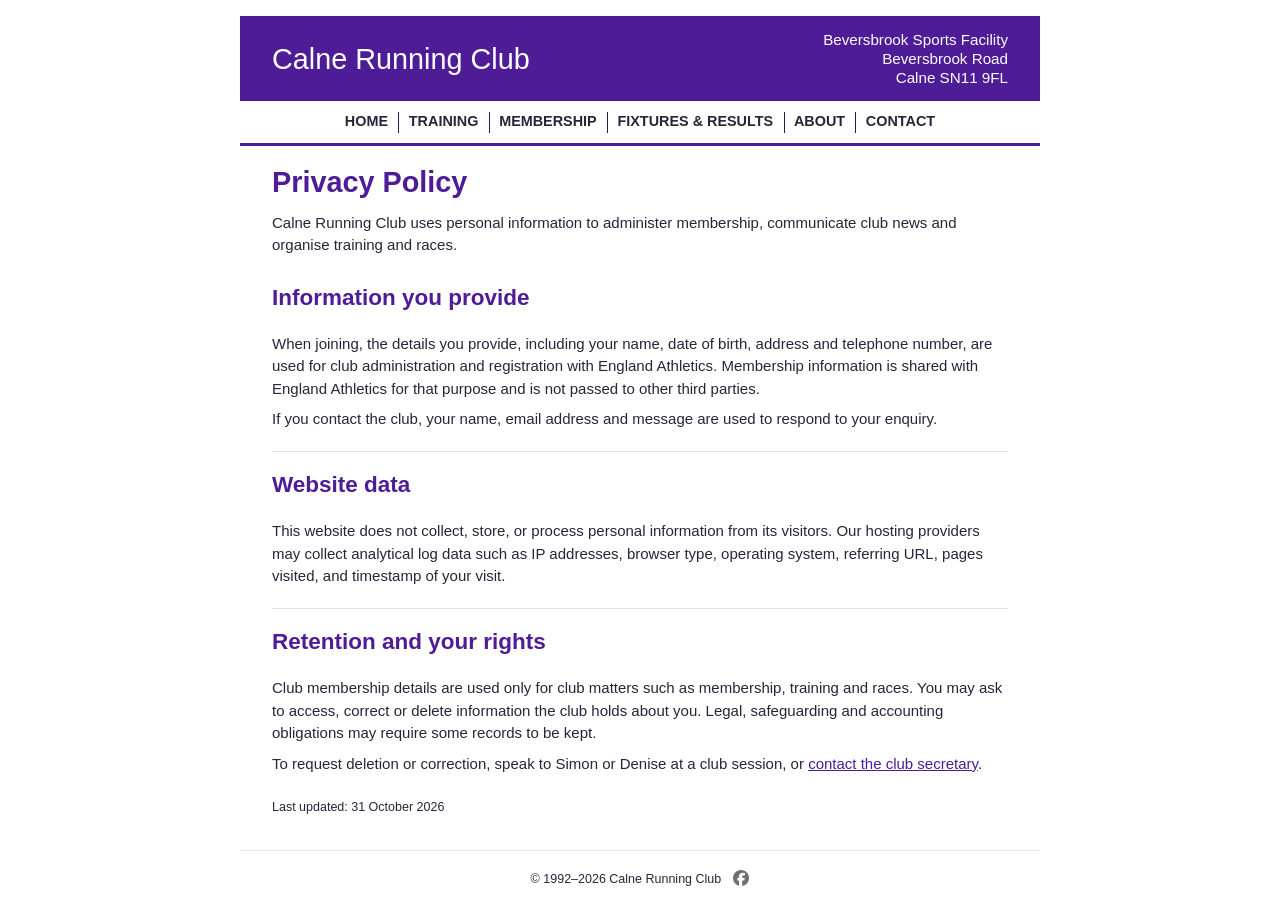
<file: privacy-policy.html>
<!doctype html>
<html lang="en">
  <head>
    <meta charset="utf-8" />
    <meta name="viewport" content="width=device-width, initial-scale=1" />
    <meta name="robots" content="noindex, nofollow" />
    <title>Privacy Policy | Calne Running Club</title>
    <link rel="stylesheet" href="assets/styles.css" />
    <link rel="icon" type="image/x-icon" href="./assets/favicon.ico" />
    <script src="assets/main.js" defer></script>
  </head>
  <body>
    <header data-site-header></header>
    <main class="page-content">
      <h1>Privacy Policy</h1>
      <p>
        Calne Running Club uses personal information to administer membership,
        communicate club news and organise training and races.
      </p>
      <section>
        <h2>Information you provide</h2>
        <p>
          When joining, the details you provide, including your name, date of
          birth, address and telephone number, are used for club administration
          and registration with England Athletics. Membership information is
          shared with England Athletics for that purpose and is not passed to
          other third parties.
        </p>
        <p>
          If you contact the club, your name, email address and message are used
          to respond to your enquiry.
        </p>
      </section>
      <section>
        <h2>Website data</h2>
        <p>
          This website does not collect, store, or process personal information
          from its visitors. Our hosting providers may collect analytical log
          data such as IP addresses, browser type, operating system, referring
          URL, pages visited, and timestamp of your visit.
        </p>
      </section>
      <section>
        <h2>Retention and your rights</h2>
        <p>
          Club membership details are used only for club matters such as
          membership, training and races. You may ask to access, correct or
          delete information the club holds about you. Legal, safeguarding and
          accounting obligations may require some records to be kept.
        </p>
        <p>
          To request deletion or correction, speak to Simon or Denise at a club
          session, or
          <a href="/contact">contact the club secretary</a>.
        </p>
      </section>
      <p><small>Last updated: 31 October 2026</small></p>
    </main>
    <footer data-site-footer></footer>
  </body>
</html>
</file>
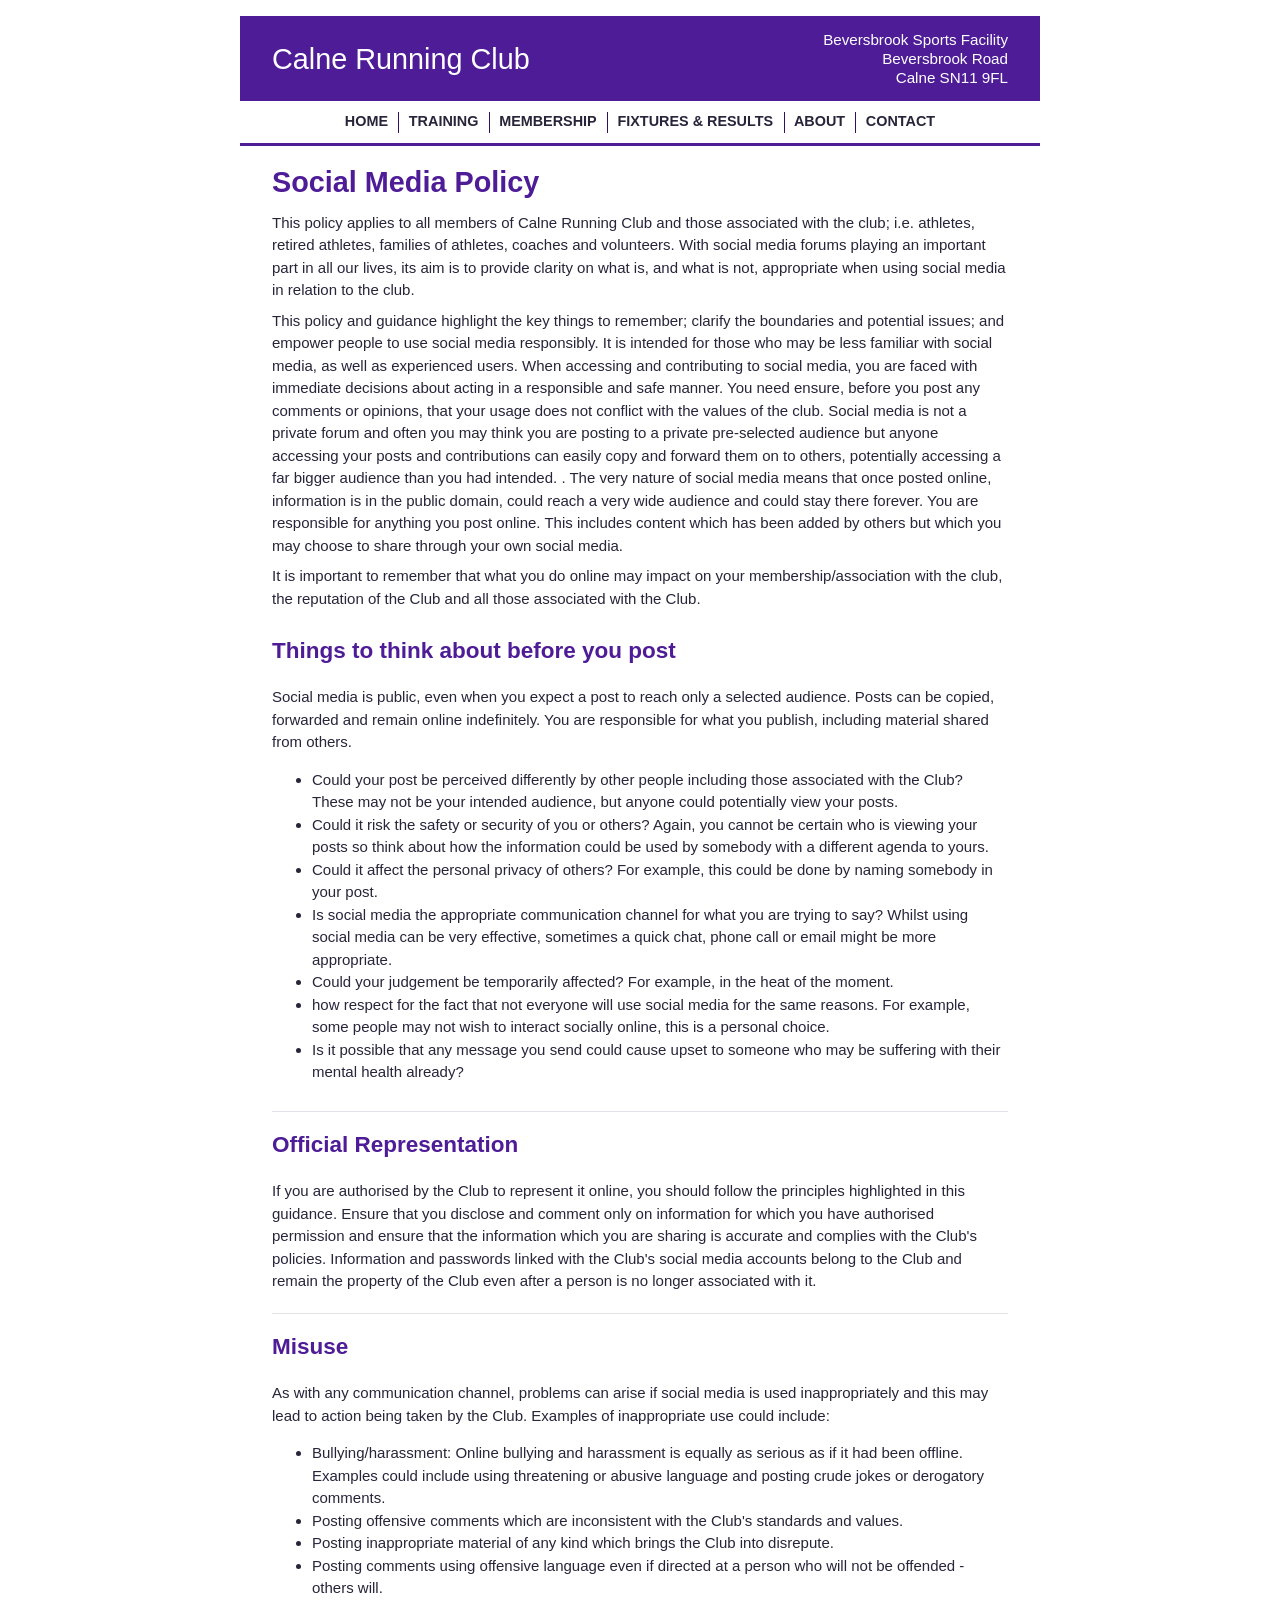
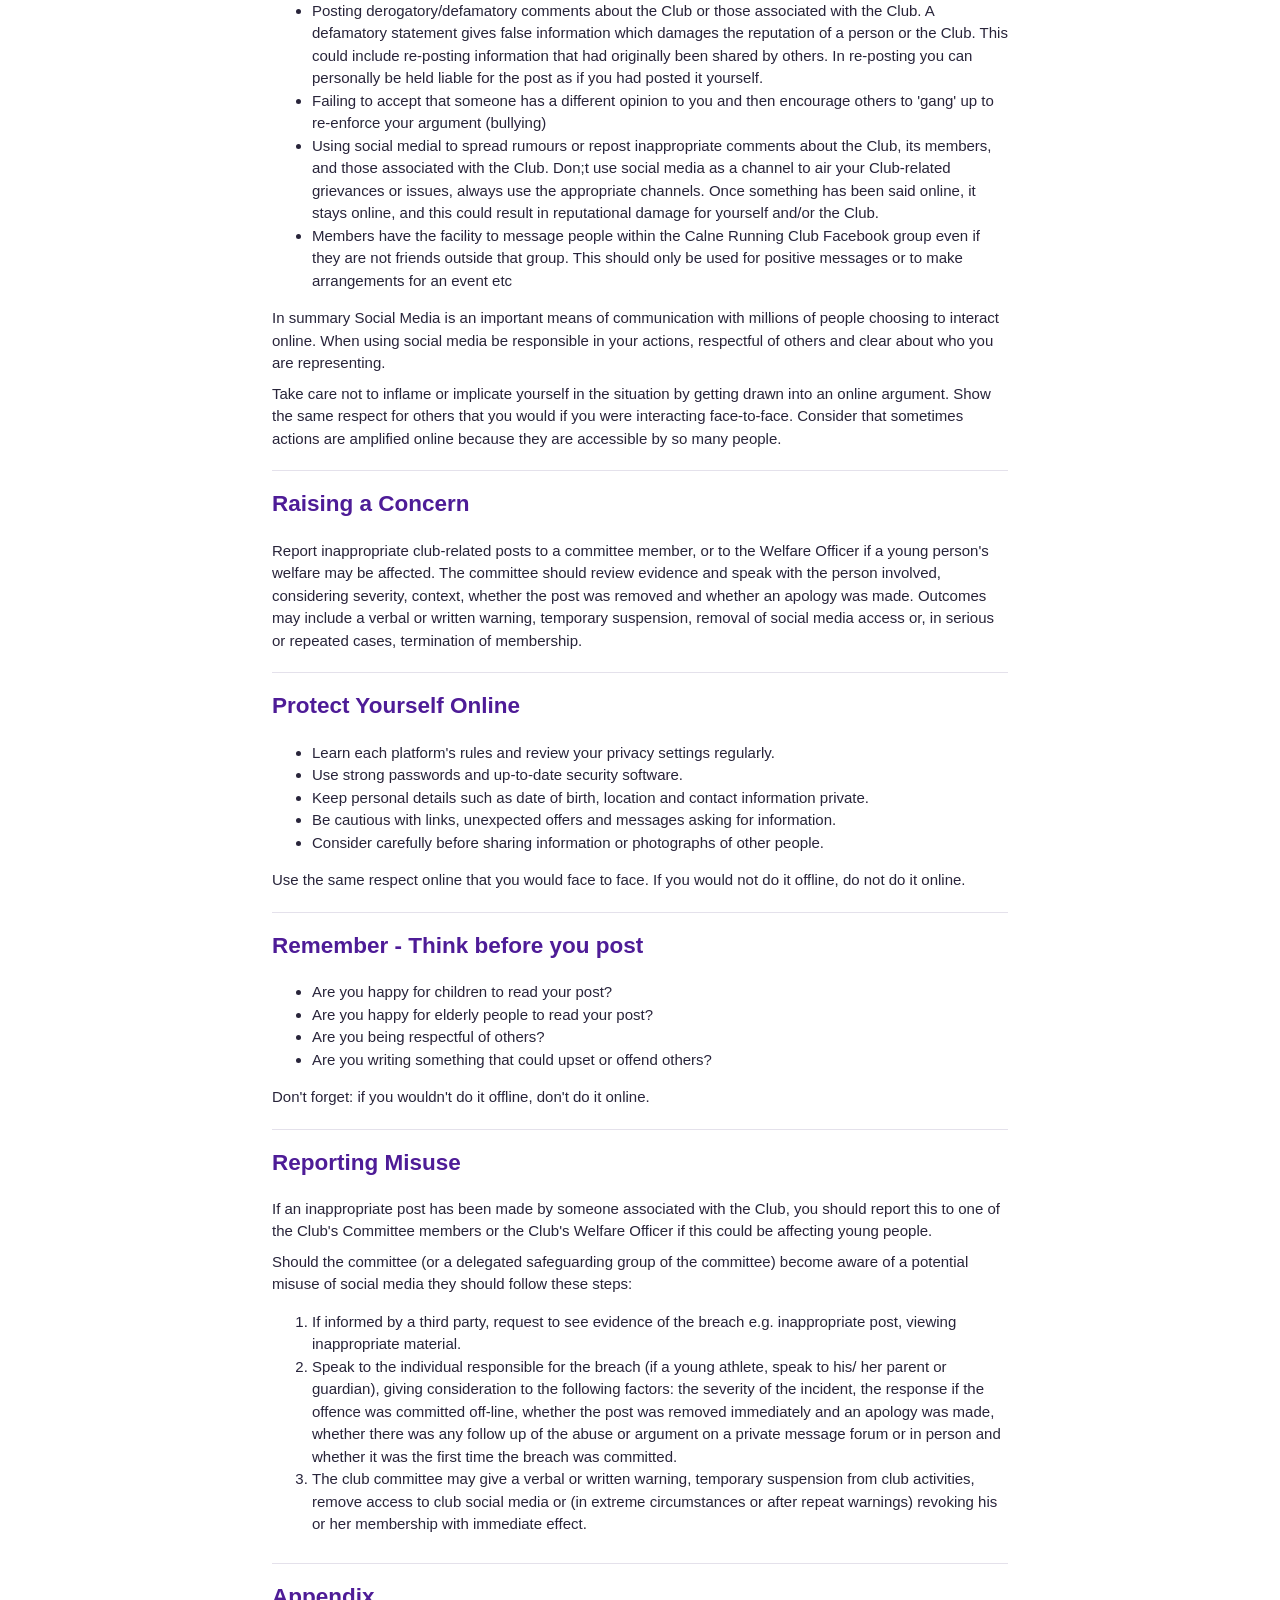
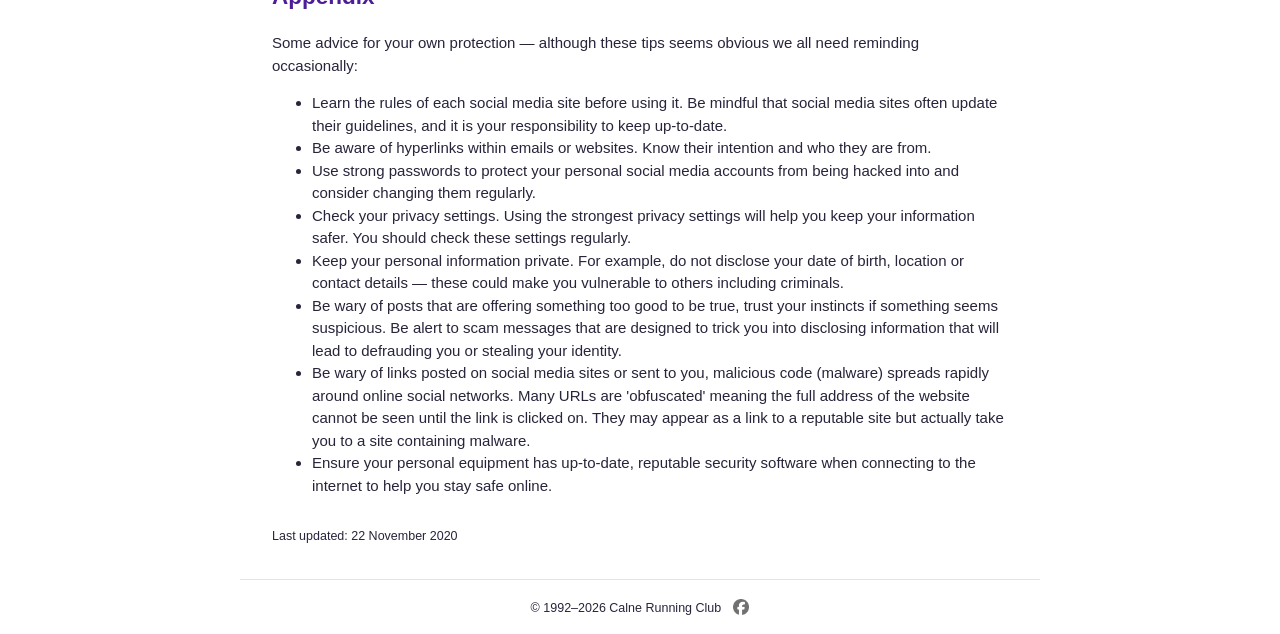
<file: social-media-policy.html>
<!doctype html>
<html lang="en">
  <head>
    <meta charset="utf-8" />
    <meta name="viewport" content="width=device-width, initial-scale=1" />
    <meta name="robots" content="noindex, nofollow" />
    <title>Social Media Policy | Calne Running Club</title>
    <link rel="stylesheet" href="assets/styles.css" />
    <link rel="icon" type="image/x-icon" href="./assets/favicon.ico" />
    <script src="assets/main.js" defer></script>
  </head>
  <body>
    <header data-site-header></header>
    <main class="page-content">
      <h1>Social Media Policy</h1>
      <p>
        This policy applies to all members of Calne Running Club and those
        associated with the club; i.e. athletes, retired athletes, families of
        athletes, coaches and volunteers. With social media forums playing an
        important part in all our lives, its aim is to provide clarity on what
        is, and what is not, appropriate when using social media in relation to
        the club.
      </p>
      <p>
        This policy and guidance highlight the key things to remember; clarify
        the boundaries and potential issues; and empower people to use social
        media responsibly. It is intended for those who may be less familiar
        with social media, as well as experienced users. When accessing and
        contributing to social media, you are faced with immediate decisions
        about acting in a responsible and safe manner. You need ensure, before
        you post any comments or opinions, that your usage does not conflict
        with the values of the club. Social media is not a private forum and
        often you may think you are posting to a private pre-selected audience
        but anyone accessing your posts and contributions can easily copy and
        forward them on to others, potentially accessing a far bigger audience
        than you had intended. . The very nature of social media means that once
        posted online, information is in the public domain, could reach a very
        wide audience and could stay there forever. You are responsible for
        anything you post online. This includes content which has been added by
        others but which you may choose to share through your own social media.
      </p>
      <p>
        It is important to remember that what you do online may impact on your
        membership/association with the club, the reputation of the Club and all
        those associated with the Club.
      </p>
      <section>
        <h2>Things to think about before you post</h2>
        <p>
          Social media is public, even when you expect a post to reach only a
          selected audience. Posts can be copied, forwarded and remain online
          indefinitely. You are responsible for what you publish, including
          material shared from others.
        </p>
        <ul>
          <li>
            Could your post be perceived differently by other people including
            those associated with the Club? These may not be your intended
            audience, but anyone could potentially view your posts.
          </li>
          <li>
            Could it risk the safety or security of you or others? Again, you
            cannot be certain who is viewing your posts so think about how the
            information could be used by somebody with a different agenda to
            yours.
          </li>
          <li>
            Could it affect the personal privacy of others? For example, this
            could be done by naming somebody in your post.
          </li>
          <li>
            Is social media the appropriate communication channel for what you
            are trying to say? Whilst using social media can be very effective,
            sometimes a quick chat, phone call or email might be more
            appropriate.
          </li>
          <li>
            Could your judgement be temporarily affected? For example, in the
            heat of the moment.
          </li>
          <li>
            how respect for the fact that not everyone will use social media for
            the same reasons. For example, some people may not wish to interact
            socially online, this is a personal choice.
          </li>
          <li>
            Is it possible that any message you send could cause upset to
            someone who may be suffering with their mental health already?
          </li>
        </ul>
      </section>
      <section>
        <h2>Official Representation</h2>
        <p>
          If you are authorised by the Club to represent it online, you should
          follow the principles highlighted in this guidance. Ensure that you
          disclose and comment only on information for which you have authorised
          permission and ensure that the information which you are sharing is
          accurate and complies with the Club's policies. Information and
          passwords linked with the Club's social media accounts belong to the
          Club and remain the property of the Club even after a person is no
          longer associated with it.
        </p>
      </section>
      <section>
        <h2>Misuse</h2>
        <p>
          As with any communication channel, problems can arise if social media
          is used inappropriately and this may lead to action being taken by the
          Club. Examples of inappropriate use could include:
        </p>
        <ul>
          <li>
            Bullying/harassment: Online bullying and harassment is equally as
            serious as if it had been offline. Examples could include using
            threatening or abusive language and posting crude jokes or
            derogatory comments.
          </li>
          <li>
            Posting offensive comments which are inconsistent with the Club's
            standards and values.
          </li>
          <li>
            Posting inappropriate material of any kind which brings the Club
            into disrepute.
          </li>
          <li>
            Posting comments using offensive language even if directed at a
            person who will not be offended - others will.
          </li>
          <li>
            Posting derogatory/defamatory comments about the Club or those
            associated with the Club. A defamatory statement gives false
            information which damages the reputation of a person or the Club.
            This could include re-posting information that had originally been
            shared by others. In re-posting you can personally be held liable
            for the post as if you had posted it yourself.
          </li>
          <li>
            Failing to accept that someone has a different opinion to you and
            then encourage others to 'gang' up to re-enforce your argument
            (bullying)
          </li>
          <li>
            Using social medial to spread rumours or repost inappropriate
            comments about the Club, its members, and those associated with the
            Club. Don;t use social media as a channel to air your Club-related
            grievances or issues, always use the appropriate channels. Once
            something has been said online, it stays online, and this could
            result in reputational damage for yourself and/or the Club.
          </li>
          <li>
            Members have the facility to message people within the Calne Running
            Club Facebook group even if they are not friends outside that group.
            This should only be used for positive messages or to make
            arrangements for an event etc
          </li>
        </ul>
        <p>
          In summary Social Media is an important means of communication with
          millions of people choosing to interact online. When using social
          media be responsible in your actions, respectful of others and clear
          about who you are representing.
        </p>
        <p>
          Take care not to inflame or implicate yourself in the situation by
          getting drawn into an online argument. Show the same respect for
          others that you would if you were interacting face-to-face. Consider
          that sometimes actions are amplified online because they are
          accessible by so many people.
        </p>
      </section>
      <section>
        <h2>Raising a Concern</h2>
        <p>
          Report inappropriate club-related posts to a committee member, or to
          the Welfare Officer if a young person's welfare may be affected. The
          committee should review evidence and speak with the person involved,
          considering severity, context, whether the post was removed and
          whether an apology was made. Outcomes may include a verbal or written
          warning, temporary suspension, removal of social media access or, in
          serious or repeated cases, termination of membership.
        </p>
      </section>
      <section>
        <h2>Protect Yourself Online</h2>
        <ul>
          <li>
            Learn each platform's rules and review your privacy settings
            regularly.
          </li>
          <li>Use strong passwords and up-to-date security software.</li>
          <li>
            Keep personal details such as date of birth, location and contact
            information private.
          </li>
          <li>
            Be cautious with links, unexpected offers and messages asking for
            information.
          </li>
          <li>
            Consider carefully before sharing information or photographs of
            other people.
          </li>
        </ul>
        <p>
          Use the same respect online that you would face to face. If you would
          not do it offline, do not do it online.
        </p>
      </section>
      <section>
        <h2>Remember - Think before you post</h2>
        <ul>
          <li>Are you happy for children to read your post?</li>
          <li>Are you happy for elderly people to read your post?</li>
          <li>Are you being respectful of others?</li>
          <li>Are you writing something that could upset or offend others?</li>
        </ul>
        <p>Don't forget: if you wouldn't do it offline, don't do it online.</p>
      </section>
      <section>
        <h2>Reporting Misuse</h2>
        <p>
          If an inappropriate post has been made by someone associated with the
          Club, you should report this to one of the Club's Committee members or
          the Club's Welfare Officer if this could be affecting young people.
        </p>
        <p>
          Should the committee (or a delegated safeguarding group of the
          committee) become aware of a potential misuse of social media they
          should follow these steps:
        </p>
        <ol>
          <li>
            If informed by a third party, request to see evidence of the breach
            e.g. inappropriate post, viewing inappropriate material.
          </li>
          <li>
            Speak to the individual responsible for the breach (if a young
            athlete, speak to his/ her parent or guardian), giving consideration
            to the following factors: the severity of the incident, the response
            if the offence was committed off-line, whether the post was removed
            immediately and an apology was made, whether there was any follow up
            of the abuse or argument on a private message forum or in person and
            whether it was the first time the breach was committed.
          </li>
          <li>
            The club committee may give a verbal or written warning, temporary
            suspension from club activities, remove access to club social media
            or (in extreme circumstances or after repeat warnings) revoking his
            or her membership with immediate effect.
          </li>
        </ol>
      </section>
      <section>
        <h2>Appendix</h2>
        <p>
          Some advice for your own protection — although these tips seems
          obvious we all need reminding occasionally:
        </p>
        <ul>
          <li>
            Learn the rules of each social media site before using it. Be
            mindful that social media sites often update their guidelines, and
            it is your responsibility to keep up-to-date.
          </li>
          <li>
            Be aware of hyperlinks within emails or websites. Know their
            intention and who they are from.
          </li>
          <li>
            Use strong passwords to protect your personal social media accounts
            from being hacked into and consider changing them regularly.
          </li>
          <li>
            Check your privacy settings. Using the strongest privacy settings
            will help you keep your information safer. You should check these
            settings regularly.
          </li>
          <li>
            Keep your personal information private. For example, do not disclose
            your date of birth, location or contact details — these could make
            you vulnerable to others including criminals.
          </li>
          <li>
            Be wary of posts that are offering something too good to be true,
            trust your instincts if something seems suspicious. Be alert to scam
            messages that are designed to trick you into disclosing information
            that will lead to defrauding you or stealing your identity.
          </li>
          <li>
            Be wary of links posted on social media sites or sent to you,
            malicious code (malware) spreads rapidly around online social
            networks. Many URLs are 'obfuscated' meaning the full address of the
            website cannot be seen until the link is clicked on. They may appear
            as a link to a reputable site but actually take you to a site
            containing malware.
          </li>
          <li>
            Ensure your personal equipment has up-to-date, reputable security
            software when connecting to the internet to help you stay safe
            online.
          </li>
        </ul>
      </section>
      <p><small>Last updated: 22 November 2020</small></p>
    </main>
    <footer data-site-footer></footer>
  </body>
</html>
</file>
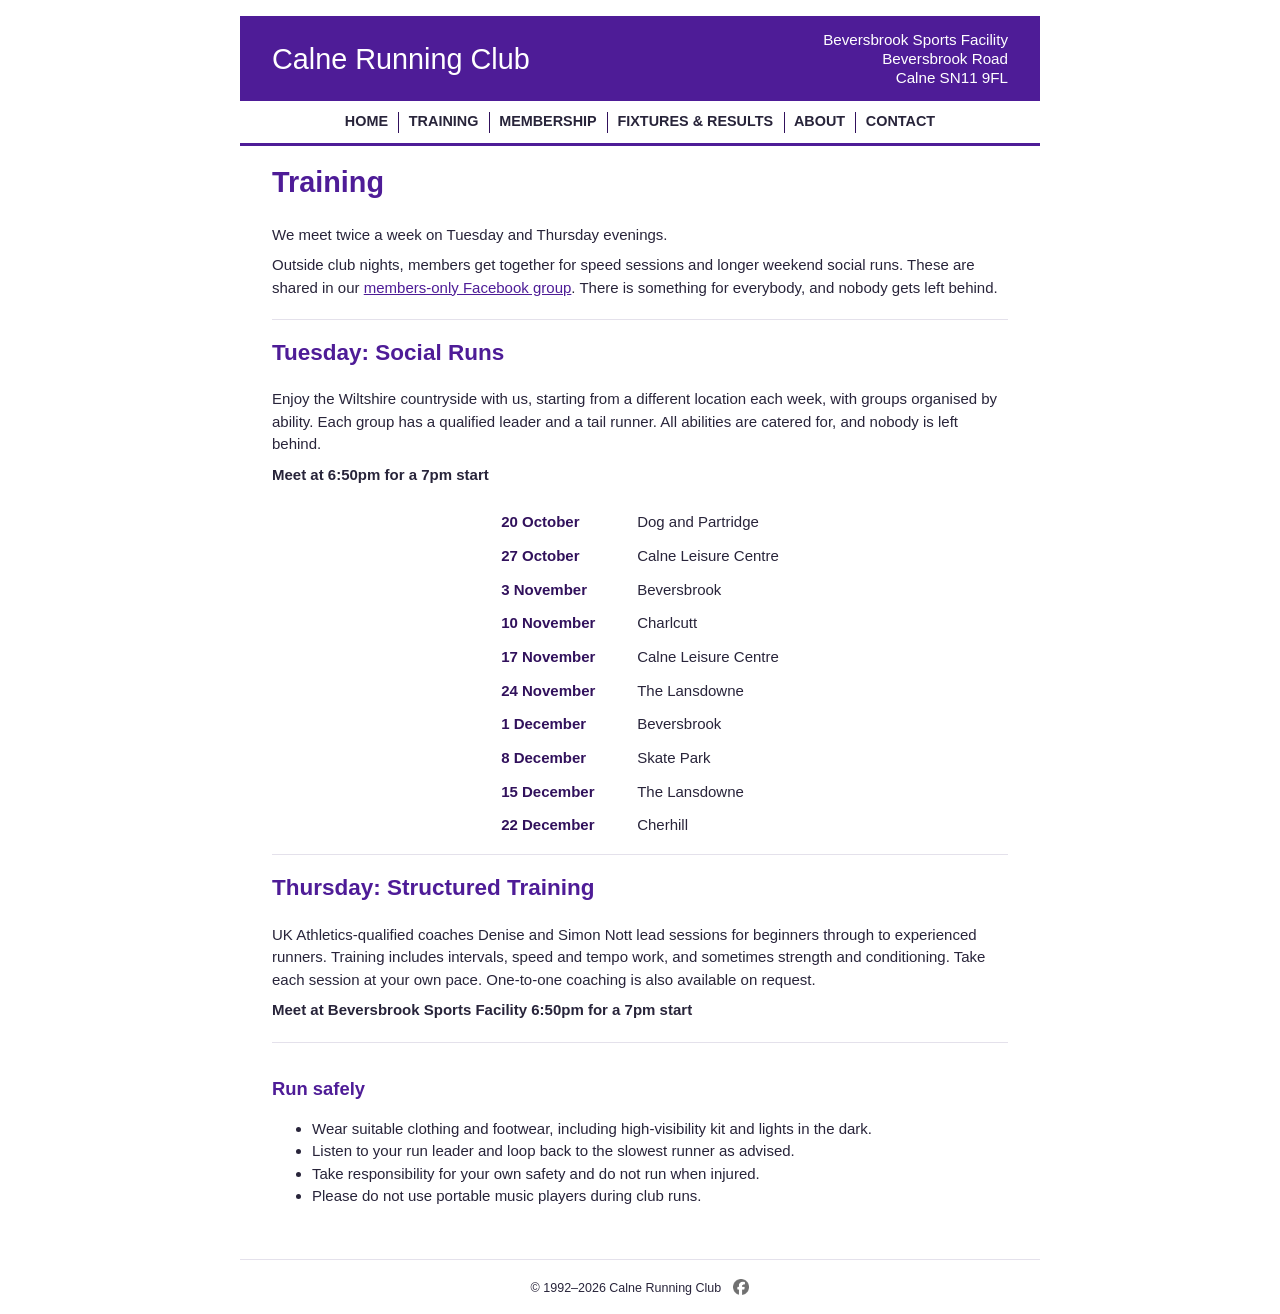
<file: training.html>
<!doctype html>
<html lang="en">
  <head>
    <meta charset="utf-8" />
    <meta name="viewport" content="width=device-width, initial-scale=1" />
    <meta name="robots" content="noindex, nofollow" />
    <title>Training | Calne Running Club</title>
    <link rel="stylesheet" href="assets/styles.css" />
    <link rel="icon" type="image/x-icon" href="./assets/favicon.ico" />
    <script src="assets/main.js" defer></script>
  </head>
  <body>
    <header data-site-header></header>
    <main class="page-content training-page">
      <h1>Training</h1>
      <section>
        <p>We meet twice a week on Tuesday and Thursday evenings.</p>
        <p>
          Outside club nights, members get together for speed sessions and
          longer weekend social runs. These are shared in our
          <a href="https://www.facebook.com/groups/CalneRunningClub"
            >members-only Facebook group</a
          >. There is something for everybody, and nobody gets left behind.
        </p>
      </section>
      <section>
        <h2>Tuesday: Social Runs</h2>
        <p>
          Enjoy the Wiltshire countryside with us, starting from a different
          location each week, with groups organised by ability. Each group has a
          qualified leader and a tail runner. All abilities are catered for, and
          nobody is left behind.
        </p>
        <p><strong>Meet at 6:50pm for a 7pm start</strong></p>
        <ol class="event-list">
          <li></li>
          <li><time>20 October</time> Dog and Partridge</li>
          <li><time>27 October</time> Calne Leisure Centre</li>
          <li><time>3 November</time> Beversbrook</li>
          <li><time>10 November</time> Charlcutt</li>
          <li><time>17 November</time> Calne Leisure Centre</li>
          <li><time>24 November</time> The Lansdowne</li>
          <li><time>1 December</time> Beversbrook</li>
          <li><time>8 December</time> Skate Park</li>
          <li><time>15 December</time> The Lansdowne</li>
          <li><time>22 December</time> Cherhill</li>
        </ol>
      </section>
      <section>
        <h2>Thursday: Structured Training</h2>
        <p>
          UK Athletics-qualified coaches Denise and Simon Nott lead sessions for
          beginners through to experienced runners. Training includes intervals,
          speed and tempo work, and sometimes strength and conditioning. Take
          each session at your own pace. One-to-one coaching is also available
          on request.
        </p>
        <p>
          <strong
            >Meet at Beversbrook Sports Facility 6:50pm for a 7pm start</strong
          >
        </p>
      </section>
      <section>
        <h3>Run safely</h3>
        <ul>
          <li>
            Wear suitable clothing and footwear, including high-visibility kit
            and lights in the dark.
          </li>
          <li>
            Listen to your run leader and loop back to the slowest runner as
            advised.
          </li>
          <li>
            Take responsibility for your own safety and do not run when injured.
          </li>
          <li>Please do not use portable music players during club runs.</li>
        </ul>
      </section>
    </main>
    <footer data-site-footer></footer>
  </body>
</html>
</file>
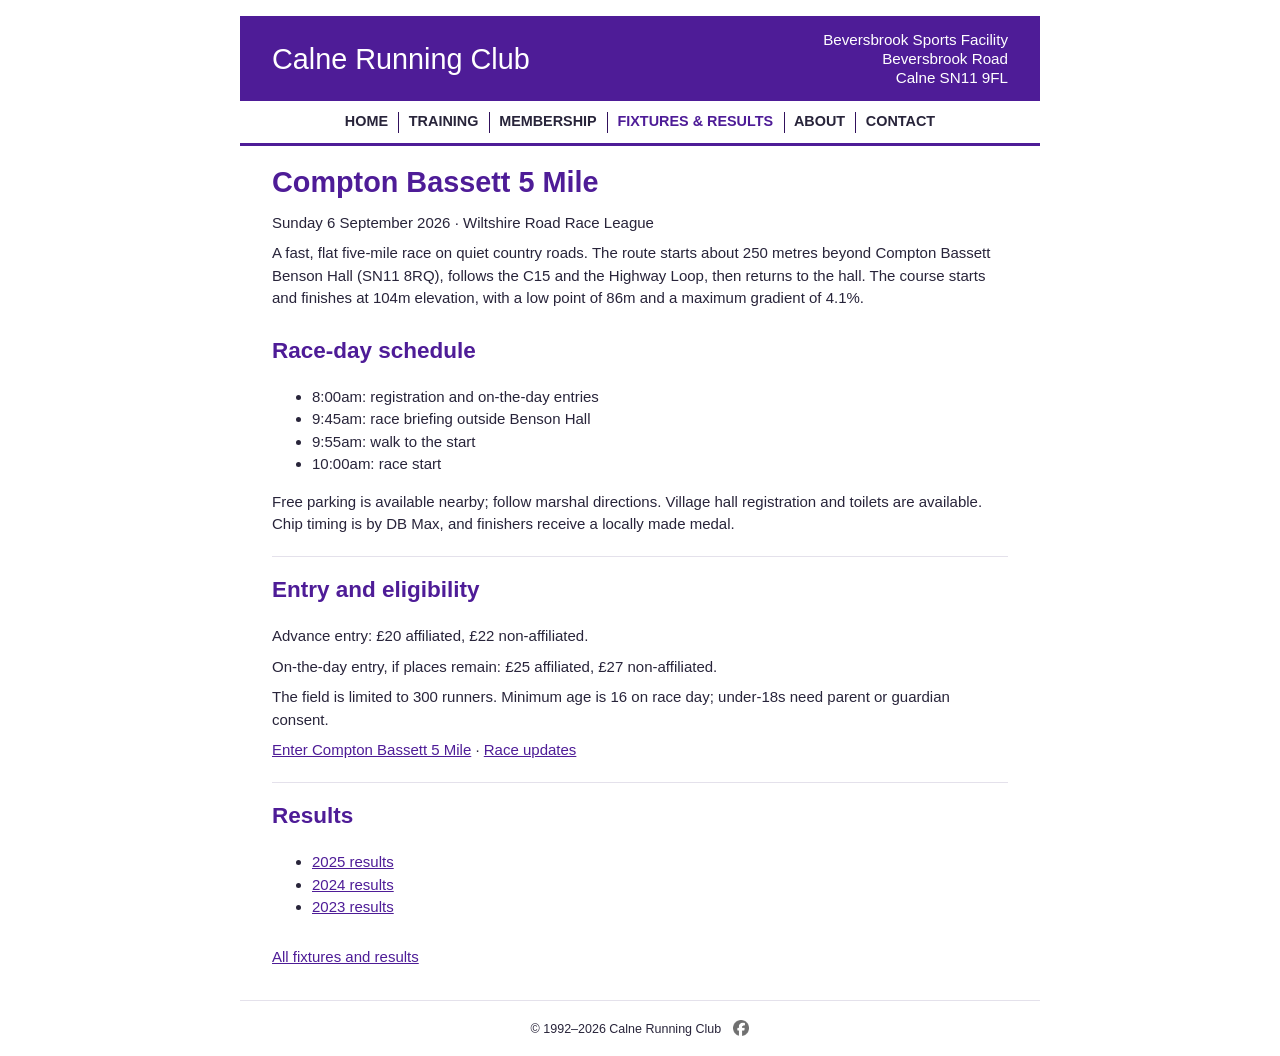
<file: races/compton-bassett-5.html>
<!doctype html>
<html lang="en">
  <head>
    <meta charset="utf-8" />
    <meta name="viewport" content="width=device-width, initial-scale=1" />
    <meta name="robots" content="noindex, nofollow" />
    <title>Compton Bassett 5 Mile | Calne Running Club</title>
    <link rel="stylesheet" href="../assets/styles.css" />
    <link rel="icon" type="image/x-icon" href="../assets/favicon.ico" />
    <script src="../assets/main.js" defer></script>
  </head>
  <body>
    <header data-site-header></header>
    <main class="page-content">
      <h1 id="event-2026">Compton Bassett 5 Mile</h1>
      <p>
        <time datetime="2026-09-06">Sunday 6 September 2026</time> · Wiltshire
        Road Race League
      </p>
      <p>
        A fast, flat five-mile race on quiet country roads. The route starts
        about 250 metres beyond Compton Bassett Benson Hall (SN11 8RQ), follows
        the C15 and the Highway Loop, then returns to the hall. The course
        starts and finishes at 104m elevation, with a low point of 86m and a
        maximum gradient of 4.1%.
      </p>
      <section>
        <h2>Race-day schedule</h2>
        <ul>
          <li>8:00am: registration and on-the-day entries</li>
          <li>9:45am: race briefing outside Benson Hall</li>
          <li>9:55am: walk to the start</li>
          <li>10:00am: race start</li>
        </ul>
        <p>
          Free parking is available nearby; follow marshal directions. Village
          hall registration and toilets are available. Chip timing is by DB Max,
          and finishers receive a locally made medal.
        </p>
      </section>
      <section>
        <h2>Entry and eligibility</h2>
        <p>Advance entry: £20 affiliated, £22 non-affiliated.</p>
        <p>
          On-the-day entry, if places remain: £25 affiliated, £27
          non-affiliated.
        </p>
        <p>
          The field is limited to 300 runners. Minimum age is 16 on race day;
          under-18s need parent or guardian consent.
        </p>
        <p>
          <a
            href="https://race-nation.co.uk/register/calne-running-club/compton-bassett-5-2026"
            >Enter Compton Bassett 5 Mile</a
          >
          · <a href="https://www.facebook.com/comptonbassett5">Race updates</a>
        </p>
      </section>
      <section id="results">
        <h2>Results</h2>
        <ul>
          <li>
            <a
              href="https://dbmaxresults.co.uk/results.aspx?CId=16421&amp;RId=30412"
              >2025 results</a
            >
          </li>
          <li>
            <a
              href="https://dbmaxresults.co.uk/results.aspx?CId=16421&amp;RId=30339"
              >2024 results</a
            >
          </li>
          <li>
            <a
              href="https://dbmaxresults.co.uk/results.aspx?CId=16421&amp;RId=30250"
              >2023 results</a
            >
          </li>
        </ul>
      </section>
      <p><a href="/races">All fixtures and results</a></p>
    </main>
    <footer data-site-footer></footer>
  </body>
</html>
</file>
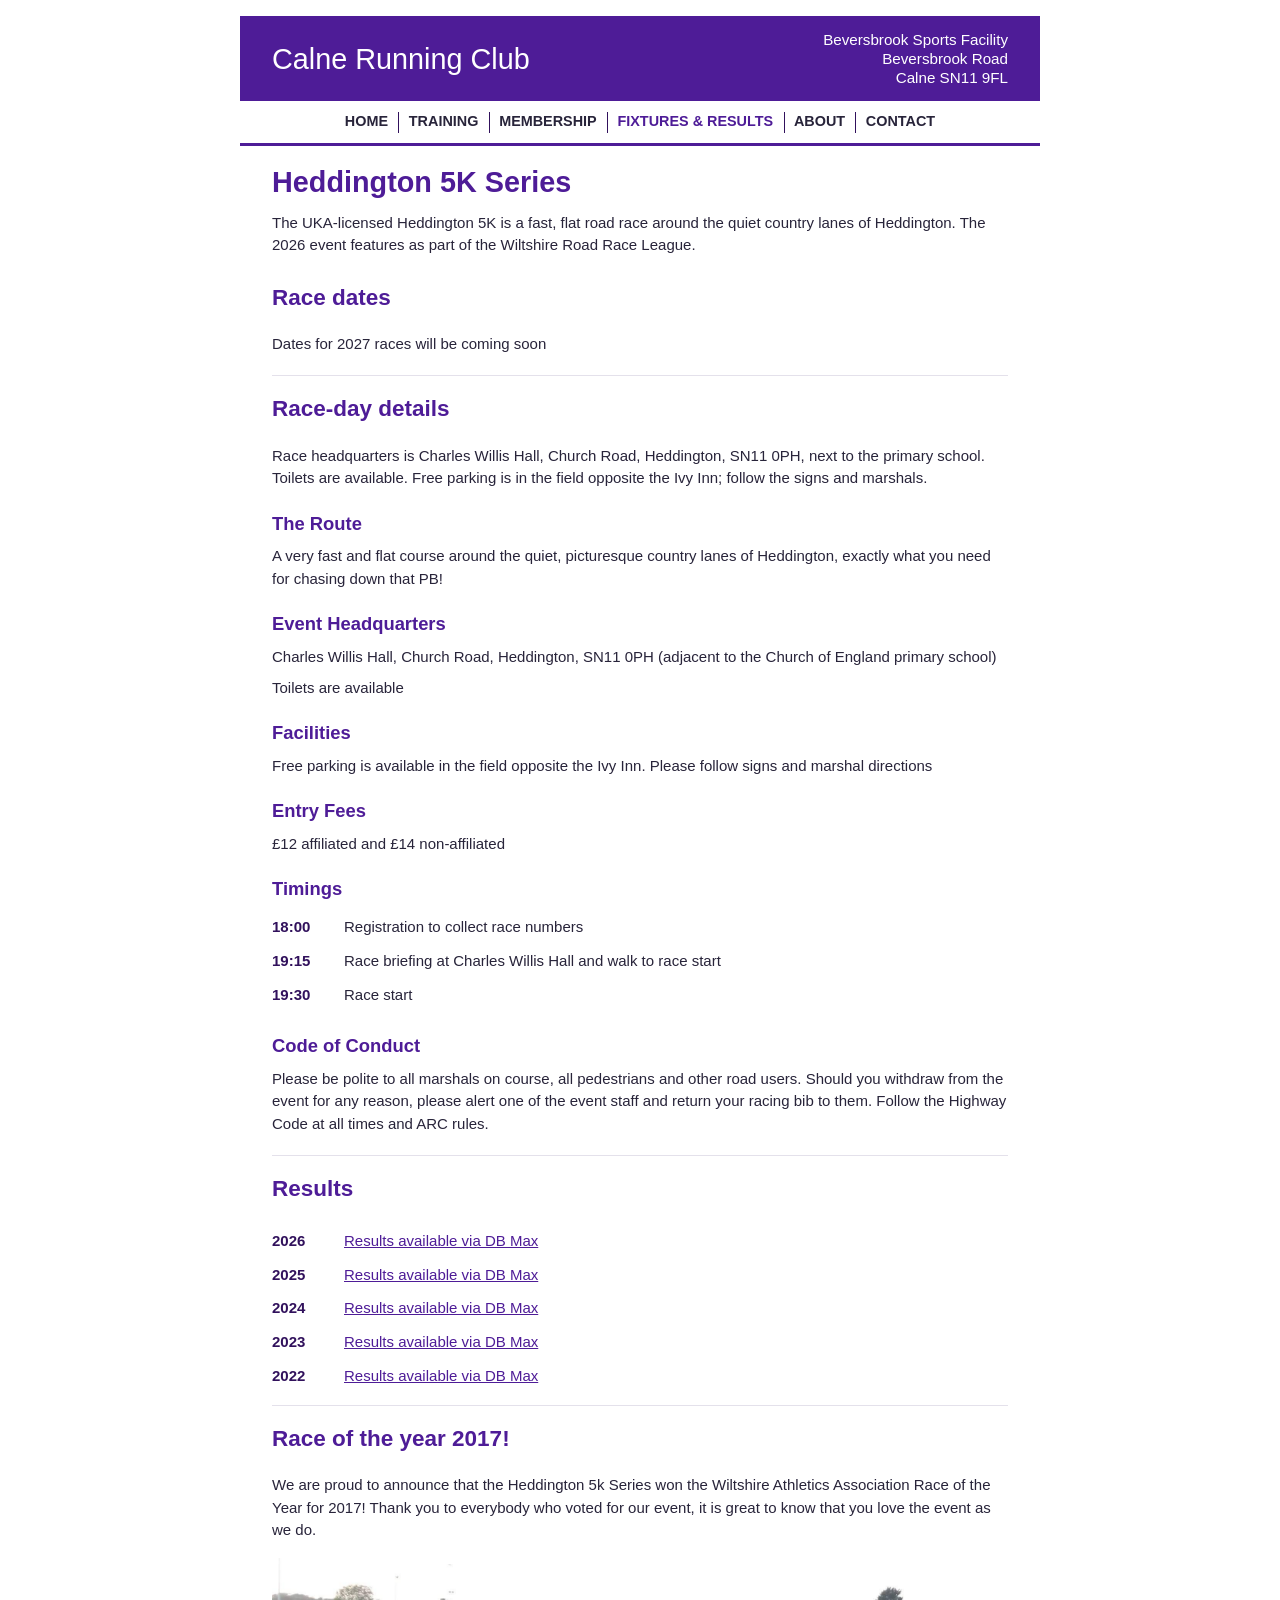
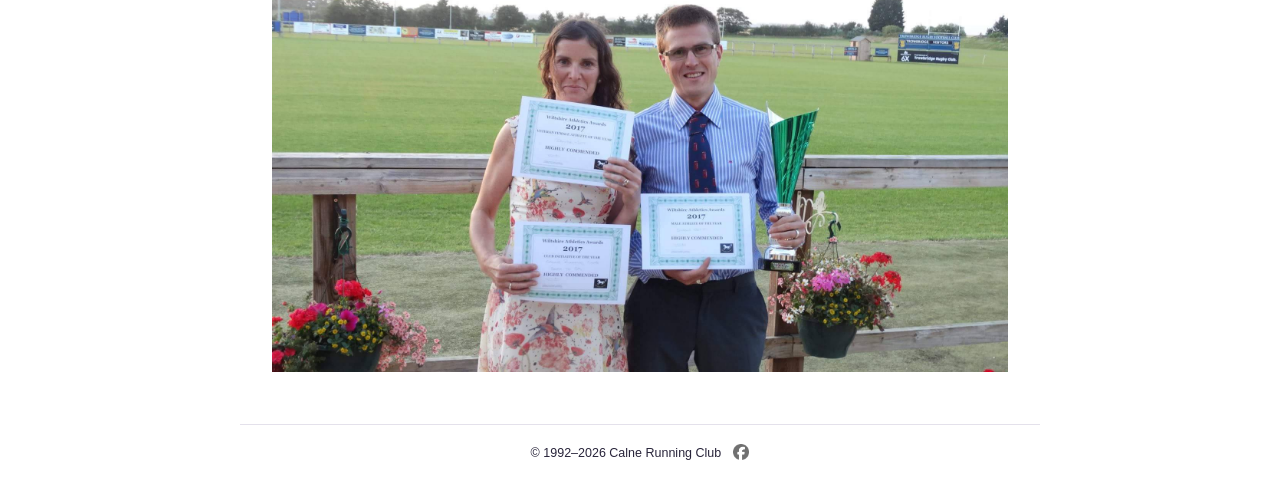
<file: races/heddington-5k.html>
<!doctype html>
<html lang="en">
  <head>
    <meta charset="utf-8" />
    <meta name="viewport" content="width=device-width, initial-scale=1" />
    <meta name="robots" content="noindex, nofollow" />
    <title>Heddington 5K Series | Calne Running Club</title>
    <link rel="stylesheet" href="../assets/styles.css" />
    <link rel="icon" type="image/x-icon" href="../assets/favicon.ico" />
    <script src="../assets/main.js" defer></script>
  </head>
  <body>
    <header data-site-header></header>
    <main class="page-content">
      <h1>Heddington 5K Series</h1>
      <p>
        The UKA-licensed Heddington 5K is a fast, flat road race around the
        quiet country lanes of Heddington. The 2026 event features as part of
        the Wiltshire Road Race League.
      </p>
      <section>
        <h2>Race dates</h2>
        <p>Dates for 2027 races will be coming soon</p>
      </section>
      <section>
        <h2>Race-day details</h2>
        <p>
          Race headquarters is Charles Willis Hall, Church Road, Heddington,
          SN11 0PH, next to the primary school. Toilets are available. Free
          parking is in the field opposite the Ivy Inn; follow the signs and
          marshals.
        </p>
        <h3>The Route</h3>
        <p>
          A very fast and flat course around the quiet, picturesque country
          lanes of Heddington, exactly what you need for chasing down that PB!
        </p>

        <h3>Event Headquarters</h3>
        <p>
          Charles Willis Hall, Church Road, Heddington, SN11 0PH (adjacent to
          the Church of England primary school)
        </p>
        <p>Toilets are available</p>

        <h3>Facilities</h3>
        <p>
          Free parking is available in the field opposite the Ivy Inn. Please
          follow signs and marshal directions
        </p>
        <h3>Entry Fees</h3>
        <p>£12 affiliated and £14 non-affiliated</p>
        <h3>Timings</h3>
        <ol class="event-list narrow">
          <li>
            <time datetime="18:00">18:00</time>Registration to collect race
            numbers
          </li>
          <li>
            <time datetime="19:15">19:15</time>Race briefing at Charles Willis
            Hall and walk to race start
          </li>
          <li><time datetime="19:30">19:30</time>Race start</li>
        </ol>
        <h3>Code of Conduct</h3>
        <p>
          Please be polite to all marshals on course, all pedestrians and other
          road users. Should you withdraw from the event for any reason, please
          alert one of the event staff and return your racing bib to them.
          Follow the Highway Code at all times and ARC rules.
        </p>
      </section>
      <section>
        <h2>Results</h2>
        <ol class="event-list narrow">
          <li>
            <time>2026</time
            ><a
              href="https://dbmaxresults.co.uk/results.aspx?CId=16421&amp;RId=30459"
              >Results available via DB Max</a
            >
          </li>
          <li>
            <time>2025</time
            ><a
              href="https://dbmaxresults.co.uk/results.aspx?CId=16421&amp;RId=30401"
              >Results available via DB Max</a
            >
          </li>
          <li>
            <time>2024</time
            ><a
              href="https://dbmaxresults.co.uk/results.aspx?CId=16421&amp;RId=30321"
              >Results available via DB Max</a
            >
          </li>
          <li>
            <time>2023</time
            ><a
              href="https://dbmaxresults.co.uk/Results.aspx?CId=16421&amp;RId=30249"
              >Results available via DB Max</a
            >
          </li>
          <li>
            <time>2022</time
            ><a
              href="https://dbmaxresults.co.uk/results.aspx?CId=16421&amp;RId=14004"
              >Results available via DB Max</a
            >
          </li>
        </ol>
      </section>
      <section>
        <h2>Race of the year 2017!</h2>
        <p>
          We are proud to announce that the Heddington 5k Series won the
          Wiltshire Athletics Association Race of the Year for 2017! Thank you
          to everybody who voted for our event, it is great to know that you
          love the event as we do.
        </p>
        <figure class="race-image">
          <img
            class="race-image"
            src="/assets/images/heddington-5k-race-of-year-2017.jpg"
            alt="Calne Running Club representatives receiving race of the year award in 2017"
            width="960"
            height="540"
          />
        </figure>
      </section>
    </main>
    <footer data-site-footer></footer>
  </body>
</html>
</file>
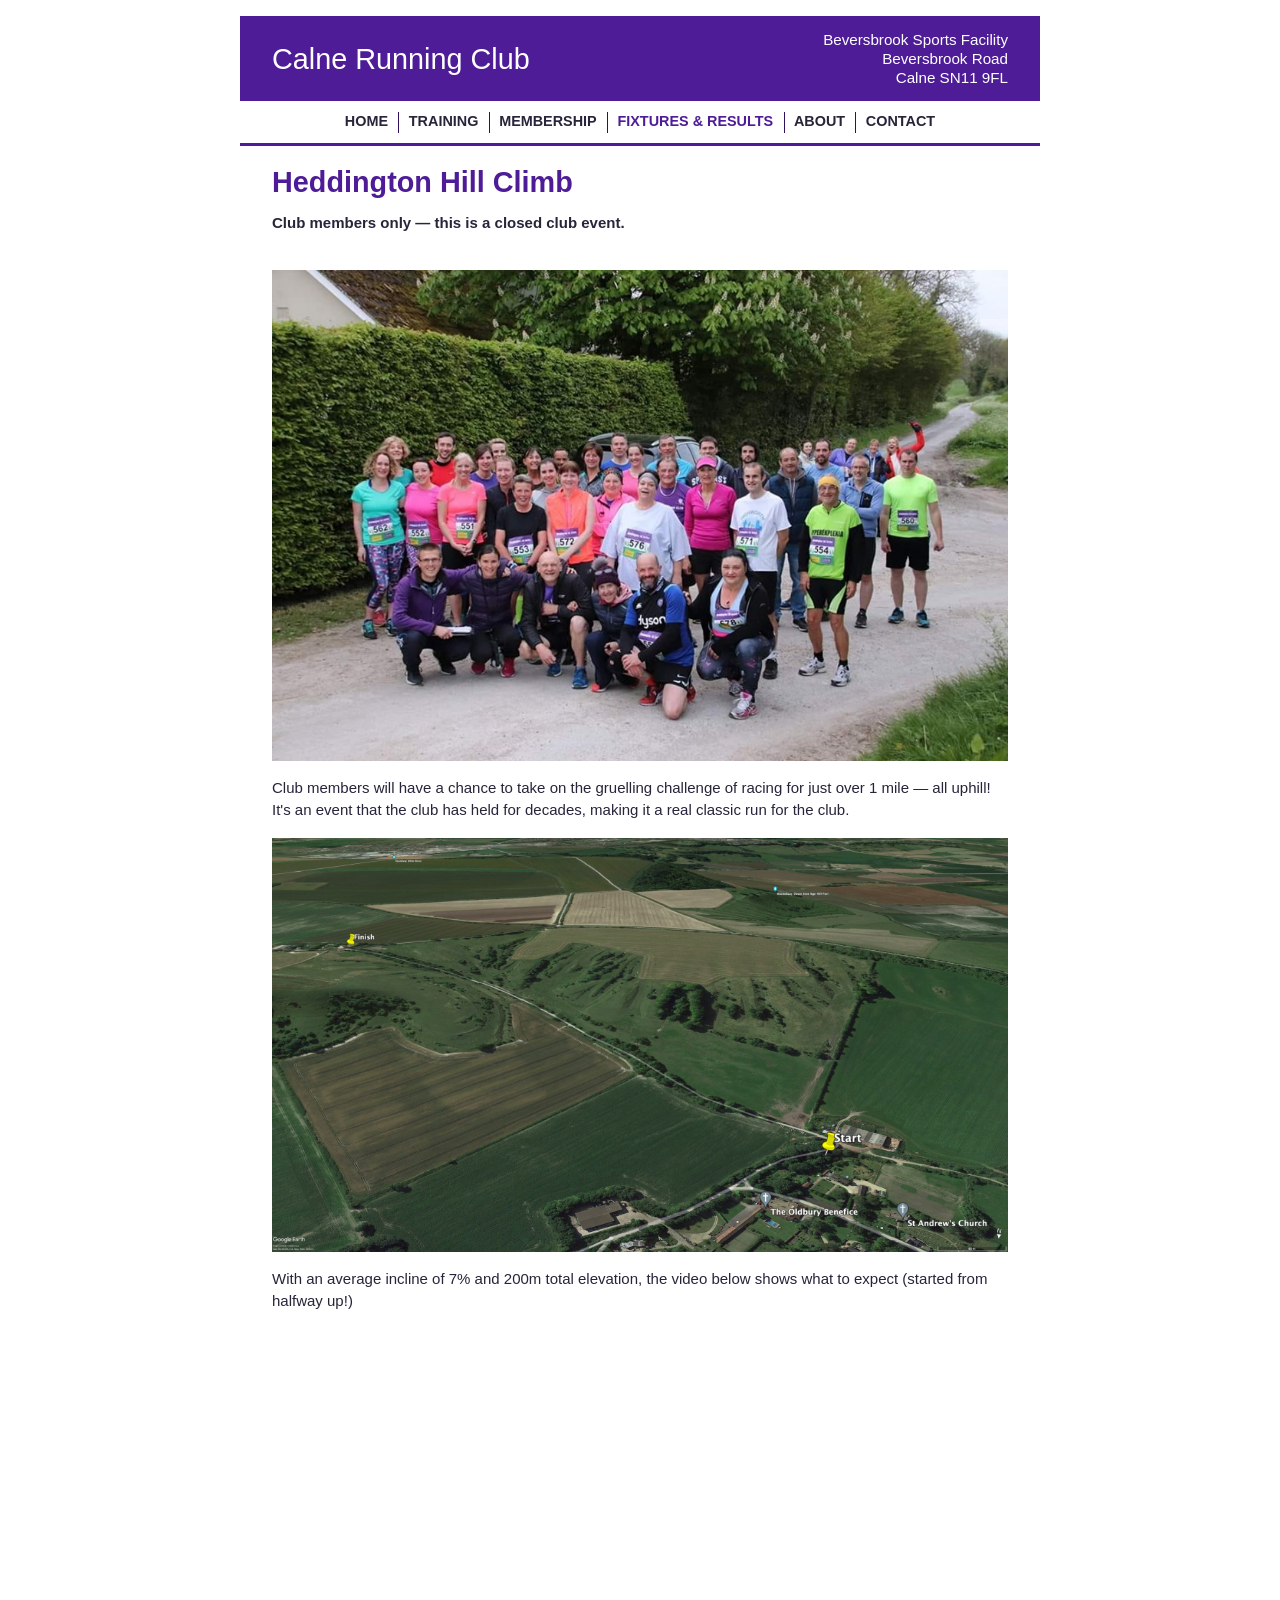
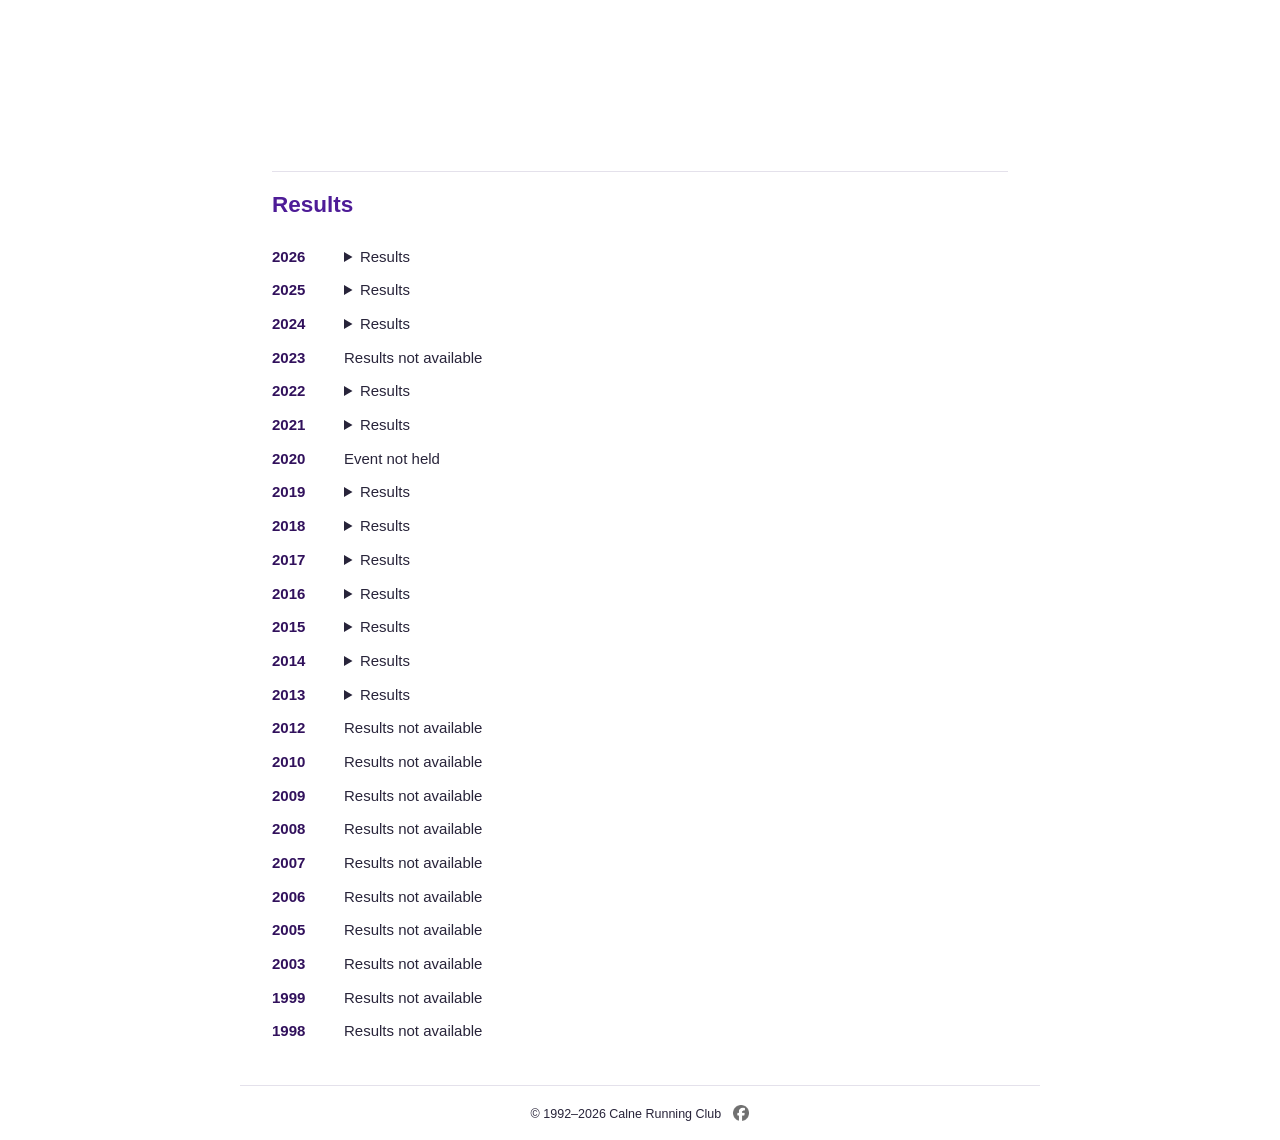
<file: races/heddington-hill-climb.html>
<!doctype html>
<html lang="en">
  <head>
    <meta charset="utf-8" />
    <meta name="viewport" content="width=device-width, initial-scale=1" />
    <meta name="robots" content="noindex, nofollow" />
    <title>Heddington Hill Climb | Calne Running Club</title>
    <link rel="stylesheet" href="../assets/styles.css" />
    <link rel="icon" type="image/x-icon" href="../assets/favicon.ico" />
    <script src="../assets/main.js" defer></script>
  </head>
  <body>
    <header data-site-header></header>
    <main class="page-content">
      <h1>Heddington Hill Climb</h1>
      <p><strong>Club members only — this is a closed club event.</strong></p>
      <section>
        <figure class="race-image">
          <img
            src="../assets/images/heddington-hill-climb-2019.jpg"
            alt="Calne Running Club runners gathered on the Heddington Hill Climb course in 2019"
            width="960"
            height="640"
          />
        </figure>
        <p>
          Club members will have a chance to take on the gruelling challenge of
          racing for just over 1 mile — all uphill! It's an event that the club
          has held for decades, making it a real classic run for the club.
        </p>
        <figure class="race-image">
          <img
            src="../assets/images/heddington-hill-climb.jpg"
            alt="Aerial map showing the Heddington Hill Climb route from Start to Finish"
            width="2048"
            height="1152"
          />
        </figure>
        <p>
          With an average incline of 7% and 200m total elevation, the video
          below shows what to expect (started from halfway up!)
        </p>
        <div class="video-embed">
          <iframe
            title="Heddington Hill Climb"
            src="https://www.youtube.com/embed/UIV-IbohaWc"
            allow="
              accelerometer;
              autoplay;
              clipboard-write;
              encrypted-media;
              gyroscope;
              picture-in-picture;
              web-share;
            "
            referrerpolicy="strict-origin-when-cross-origin"
            allowfullscreen
          ></iframe>
        </div>
      </section>
      <section>
        <h2>Results</h2>
        <ol class="event-list narrow">
          <li>
            <time datetime="2026-09-01">2026</time>
            <details>
              <summary>Results</summary>
              <table>
                <thead>
                  <tr>
                    <th>Runner</th>
                    <th>Time</th>
                  </tr>
                </thead>
                <tbody>
                  <tr>
                    <td>Matthew Waite</td>
                    <td>6:41</td>
                  </tr>
                  <tr>
                    <td>George Adams</td>
                    <td>7:57</td>
                  </tr>
                  <tr>
                    <td>David Howe</td>
                    <td>8:01</td>
                  </tr>
                  <tr>
                    <td>Mustafa Bojang</td>
                    <td>8:42</td>
                  </tr>
                  <tr>
                    <td>James Harvey</td>
                    <td>9:29</td>
                  </tr>
                  <tr>
                    <td>Jeremy Friend</td>
                    <td>9:51</td>
                  </tr>
                  <tr>
                    <td>Gavin Brewster</td>
                    <td>9:59</td>
                  </tr>
                  <tr>
                    <td>Mark Lewis</td>
                    <td>10:18</td>
                  </tr>
                  <tr>
                    <td>JJ Dignum-Gray</td>
                    <td>10:39</td>
                  </tr>
                  <tr>
                    <td>Menna Frost</td>
                    <td>11:19</td>
                  </tr>
                  <tr>
                    <td>Jed Davies</td>
                    <td>11:20</td>
                  </tr>
                  <tr>
                    <td>Karen Miller</td>
                    <td>11:27</td>
                  </tr>
                  <tr>
                    <td>Luke Curnock</td>
                    <td>11:35</td>
                  </tr>
                  <tr>
                    <td>Mandy Bush</td>
                    <td>11:39</td>
                  </tr>
                  <tr>
                    <td>Izzy Dignum-Gray</td>
                    <td>11:42</td>
                  </tr>
                  <tr>
                    <td>Paul Black</td>
                    <td>11:43</td>
                  </tr>
                  <tr>
                    <td>Charlie Oram</td>
                    <td>11:45</td>
                  </tr>
                  <tr>
                    <td>Julie Plumb</td>
                    <td>11:53</td>
                  </tr>
                  <tr>
                    <td>Minny Dyson (Mouse)</td>
                    <td>11:54</td>
                  </tr>
                  <tr>
                    <td>Marian Oram</td>
                    <td>12:02</td>
                  </tr>
                  <tr>
                    <td>Kevin Tweats</td>
                    <td>12:05</td>
                  </tr>
                  <tr>
                    <td>Andrea Woolford</td>
                    <td>12:55</td>
                  </tr>
                  <tr>
                    <td>Matt Maddicks</td>
                    <td>13:27</td>
                  </tr>
                  <tr>
                    <td>Mike Toulouse</td>
                    <td>13:43</td>
                  </tr>
                  <tr>
                    <td>Lynne Jenkins</td>
                    <td>14:43</td>
                  </tr>
                  <tr>
                    <td>Gemma West</td>
                    <td>15:25</td>
                  </tr>
                  <tr>
                    <td>Louise Tweats</td>
                    <td>15:44</td>
                  </tr>
                  <tr>
                    <td>Amanda Barkham</td>
                    <td>15:47</td>
                  </tr>
                  <tr>
                    <td>Sue Kitcher</td>
                    <td>16:40</td>
                  </tr>
                  <tr>
                    <td>Sarah Edwards</td>
                    <td>17:28</td>
                  </tr>
                  <tr>
                    <td>Alison Maddicks</td>
                    <td>18:03</td>
                  </tr>
                </tbody>
              </table>
            </details>
          </li>
          <li>
            <time datetime="2025-09-02">2025</time>
            <details>
              <summary>Results</summary>
              <table>
                <thead>
                  <tr>
                    <th>Runner</th>
                    <th>Time</th>
                  </tr>
                </thead>
                <tbody>
                  <tr>
                    <td>Matthew Waite</td>
                    <td>6:57</td>
                  </tr>
                  <tr>
                    <td>Ben Weston</td>
                    <td>7:31</td>
                  </tr>
                  <tr>
                    <td>Jeremy Friend</td>
                    <td>9:07</td>
                  </tr>
                  <tr>
                    <td>James Harvey</td>
                    <td>9:17</td>
                  </tr>
                  <tr>
                    <td>Michelle Blower</td>
                    <td>9:55</td>
                  </tr>
                  <tr>
                    <td>Steve Watts</td>
                    <td>9:58</td>
                  </tr>
                  <tr>
                    <td>Frank Retter</td>
                    <td>10:39</td>
                  </tr>
                  <tr>
                    <td>Colin Woodward</td>
                    <td>10:50</td>
                  </tr>
                  <tr>
                    <td>Mandy Bush</td>
                    <td>11:23</td>
                  </tr>
                  <tr>
                    <td>Matt Maddicks</td>
                    <td>11:32</td>
                  </tr>
                  <tr>
                    <td>Menna Frost</td>
                    <td>11:34</td>
                  </tr>
                  <tr>
                    <td>Jed Davies</td>
                    <td>11:34</td>
                  </tr>
                  <tr>
                    <td>Julie Plumb</td>
                    <td>11:53</td>
                  </tr>
                  <tr>
                    <td>Tony Matthews</td>
                    <td>11:54</td>
                  </tr>
                  <tr>
                    <td>Karen Miller</td>
                    <td>12:17</td>
                  </tr>
                  <tr>
                    <td>Celia Stevens</td>
                    <td>12:53</td>
                  </tr>
                  <tr>
                    <td>Minnie Mouse Dyson</td>
                    <td>13:14</td>
                  </tr>
                  <tr>
                    <td>Charlie Oram</td>
                    <td>13:17</td>
                  </tr>
                  <tr>
                    <td>Mike Toulouse</td>
                    <td>13:39</td>
                  </tr>
                  <tr>
                    <td>Danielle Woolford</td>
                    <td>13:56</td>
                  </tr>
                  <tr>
                    <td>Dawn Beckett</td>
                    <td>14:05</td>
                  </tr>
                  <tr>
                    <td>Lisa Harflett</td>
                    <td>14:36</td>
                  </tr>
                  <tr>
                    <td>Liz Bates</td>
                    <td>14:54</td>
                  </tr>
                  <tr>
                    <td>Diccon Jordan</td>
                    <td>14:55</td>
                  </tr>
                  <tr>
                    <td>Emily Smith</td>
                    <td>14:58</td>
                  </tr>
                  <tr>
                    <td>Lynn Jenkins</td>
                    <td>15:00</td>
                  </tr>
                  <tr>
                    <td>Gemma West</td>
                    <td>15:02</td>
                  </tr>
                  <tr>
                    <td>Helen West</td>
                    <td>15:19</td>
                  </tr>
                  <tr>
                    <td>Sue Kitcher</td>
                    <td>18:32</td>
                  </tr>
                </tbody>
              </table>
            </details>
          </li>
          <li>
            <time datetime="2024-09-17">2024</time>
            <details>
              <summary>Results</summary>
              <table>
                <thead>
                  <tr>
                    <th>Runner</th>
                    <th>Time</th>
                  </tr>
                </thead>
                <tbody>
                  <tr>
                    <td>Matthew Waite</td>
                    <td>7:04</td>
                  </tr>
                  <tr>
                    <td>Howard Hooper (aka Biggles)</td>
                    <td>8:16</td>
                  </tr>
                  <tr>
                    <td>Colin Woodward (aka Caterpillar)</td>
                    <td>8:58</td>
                  </tr>
                  <tr>
                    <td>Jeremy Friend</td>
                    <td>9:17</td>
                  </tr>
                  <tr>
                    <td>Michelle Blower</td>
                    <td>10:11</td>
                  </tr>
                  <tr>
                    <td>Jed Davies</td>
                    <td>10:29</td>
                  </tr>
                  <tr>
                    <td>James Harvey</td>
                    <td>10:38</td>
                  </tr>
                  <tr>
                    <td>Sarah Slater</td>
                    <td>10:48</td>
                  </tr>
                  <tr>
                    <td>Menna Frost</td>
                    <td>11:00</td>
                  </tr>
                  <tr>
                    <td>Paul Hegarty</td>
                    <td>11:13</td>
                  </tr>
                  <tr>
                    <td>Matt Maddicks</td>
                    <td>11:24</td>
                  </tr>
                  <tr>
                    <td>Mandy Bush</td>
                    <td>11:31</td>
                  </tr>
                  <tr>
                    <td>Cara Brand</td>
                    <td>11:42</td>
                  </tr>
                  <tr>
                    <td>Elaine Burry</td>
                    <td>11:43</td>
                  </tr>
                  <tr>
                    <td>Tony Matthews</td>
                    <td>12:00</td>
                  </tr>
                  <tr>
                    <td>Kevin Tweats</td>
                    <td>12:40</td>
                  </tr>
                  <tr>
                    <td>Julie Plumb</td>
                    <td>12:44</td>
                  </tr>
                  <tr>
                    <td>Dawn Beckett</td>
                    <td>13:04</td>
                  </tr>
                  <tr>
                    <td>Lauren Jordan</td>
                    <td>13:23</td>
                  </tr>
                  <tr>
                    <td>Karen Miller</td>
                    <td>13:55</td>
                  </tr>
                  <tr>
                    <td>Diccon Jordan</td>
                    <td>14:23</td>
                  </tr>
                  <tr>
                    <td>Daniella Woolford</td>
                    <td>14:24</td>
                  </tr>
                  <tr>
                    <td>Lisa Harflett</td>
                    <td>14:24</td>
                  </tr>
                  <tr>
                    <td>Celia Stevens</td>
                    <td>14:47</td>
                  </tr>
                  <tr>
                    <td>Liz Bates</td>
                    <td>14:47</td>
                  </tr>
                  <tr>
                    <td>Louise Tweats</td>
                    <td>15:54</td>
                  </tr>
                  <tr>
                    <td>Viv Madziyre</td>
                    <td>15:54</td>
                  </tr>
                  <tr>
                    <td>Jenny Dunn</td>
                    <td>17:30</td>
                  </tr>
                  <tr>
                    <td>Helen Wallis</td>
                    <td>17:31</td>
                  </tr>
                  <tr>
                    <td>Alison Maddicks</td>
                    <td>19:37</td>
                  </tr>
                  <tr>
                    <td>Amanda Barkham</td>
                    <td>19:37</td>
                  </tr>
                </tbody>
              </table>
            </details>
          </li>
          <li>
            <time datetime="2023-09-05">2023</time>
            <span>Results not available</span>
          </li>
          <li>
            <time datetime="2022-09-13">2022</time>
            <details>
              <summary>Results</summary>
              <table>
                <thead>
                  <tr>
                    <th>Runner</th>
                    <th>Time</th>
                  </tr>
                </thead>
                <tbody>
                  <tr>
                    <td>Matthew Waite</td>
                    <td>06:49</td>
                  </tr>
                  <tr>
                    <td>Ben Weston</td>
                    <td>07:13</td>
                  </tr>
                  <tr>
                    <td>Charlotte Preece</td>
                    <td>07:46</td>
                  </tr>
                  <tr>
                    <td>Darren Smith</td>
                    <td>08:25</td>
                  </tr>
                  <tr>
                    <td>Jeremy Friend</td>
                    <td>08:28</td>
                  </tr>
                  <tr>
                    <td>Colin Woodward</td>
                    <td>08:51</td>
                  </tr>
                  <tr>
                    <td>Matt Candy</td>
                    <td>10:20</td>
                  </tr>
                  <tr>
                    <td>Naomi Whiting</td>
                    <td>11:33</td>
                  </tr>
                  <tr>
                    <td>Ian Banks</td>
                    <td>11:35</td>
                  </tr>
                  <tr>
                    <td>Julie Plumb</td>
                    <td>12:14</td>
                  </tr>
                  <tr>
                    <td>Tony Matthews</td>
                    <td>12:29</td>
                  </tr>
                  <tr>
                    <td>Celia Stevens</td>
                    <td>12:39</td>
                  </tr>
                  <tr>
                    <td>Matt Maddicks</td>
                    <td>12:40</td>
                  </tr>
                  <tr>
                    <td>Michelle McGeoch</td>
                    <td>12:44</td>
                  </tr>
                  <tr>
                    <td>Mike Toulouse</td>
                    <td>13:37</td>
                  </tr>
                  <tr>
                    <td>Jennifer Jennings</td>
                    <td>14:19</td>
                  </tr>
                  <tr>
                    <td>Liz Bates</td>
                    <td>14:30</td>
                  </tr>
                  <tr>
                    <td>Tony Nott</td>
                    <td>14:56</td>
                  </tr>
                  <tr>
                    <td>Alison Maddicks</td>
                    <td>15:05</td>
                  </tr>
                  <tr>
                    <td>Lois McPherson</td>
                    <td>15:24</td>
                  </tr>
                  <tr>
                    <td>Susan Lambert</td>
                    <td>16:16</td>
                  </tr>
                  <tr>
                    <td>Marie Woodward</td>
                    <td>16:27</td>
                  </tr>
                  <tr>
                    <td>Becky Sage</td>
                    <td>16:28</td>
                  </tr>
                  <tr>
                    <td>Virginie Hedley</td>
                    <td>16:51</td>
                  </tr>
                </tbody>
              </table>
            </details>
          </li>
          <li>
            <time datetime="2021-09-07">2021</time>
            <details>
              <summary>Results</summary>
              <table>
                <thead>
                  <tr>
                    <th>Position</th>
                    <th>Runner</th>
                    <th>Time</th>
                  </tr>
                </thead>
                <tbody>
                  <tr>
                    <td>1</td>
                    <td>Matthew Waite</td>
                    <td>06:40</td>
                  </tr>
                  <tr>
                    <td>2</td>
                    <td>Charlotte Preece</td>
                    <td>08:11</td>
                  </tr>
                  <tr>
                    <td>3</td>
                    <td>Darren Smith</td>
                    <td>08:19</td>
                  </tr>
                  <tr>
                    <td>4</td>
                    <td>Paul Jeffreys</td>
                    <td>09:28</td>
                  </tr>
                  <tr>
                    <td>5</td>
                    <td>Jon Briggs</td>
                    <td>09:35</td>
                  </tr>
                  <tr>
                    <td>6</td>
                    <td>Tim Eddy</td>
                    <td>09:42</td>
                  </tr>
                  <tr>
                    <td>7</td>
                    <td>Gregg Williams</td>
                    <td>09:57</td>
                  </tr>
                  <tr>
                    <td>8</td>
                    <td>Colin Woodward</td>
                    <td>09:59</td>
                  </tr>
                  <tr>
                    <td>9</td>
                    <td>Menna Frost</td>
                    <td>10:14</td>
                  </tr>
                  <tr>
                    <td>10</td>
                    <td>Jed Williams</td>
                    <td>10:14</td>
                  </tr>
                  <tr>
                    <td>11</td>
                    <td>Sarah Slater</td>
                    <td>10:52</td>
                  </tr>
                  <tr>
                    <td>12</td>
                    <td>Chris Bunce</td>
                    <td>11:17</td>
                  </tr>
                  <tr>
                    <td>13</td>
                    <td>Edith Edney</td>
                    <td>11:38</td>
                  </tr>
                  <tr>
                    <td>14</td>
                    <td>Na Whiting</td>
                    <td>11:54</td>
                  </tr>
                  <tr>
                    <td>15</td>
                    <td>Celia Stevens</td>
                    <td>11:56</td>
                  </tr>
                  <tr>
                    <td>16</td>
                    <td>Tony Nott</td>
                    <td>12:10</td>
                  </tr>
                  <tr>
                    <td>17</td>
                    <td>Kit Hawkins</td>
                    <td>12:14</td>
                  </tr>
                  <tr>
                    <td>18</td>
                    <td>Rachel Franks</td>
                    <td>12:25</td>
                  </tr>
                  <tr>
                    <td>19</td>
                    <td>Elaine Burry</td>
                    <td>12:40</td>
                  </tr>
                  <tr>
                    <td>20</td>
                    <td>Julie Plumb</td>
                    <td>12:42</td>
                  </tr>
                  <tr>
                    <td>21</td>
                    <td>Carie Taylor</td>
                    <td>12:57</td>
                  </tr>
                  <tr>
                    <td>22</td>
                    <td>Mike Toulouse</td>
                    <td>13:25</td>
                  </tr>
                  <tr>
                    <td>23</td>
                    <td>Vicky Partridge</td>
                    <td>13:39</td>
                  </tr>
                  <tr>
                    <td>24</td>
                    <td>Liz Bates</td>
                    <td>13:44</td>
                  </tr>
                  <tr>
                    <td>25</td>
                    <td>Alison Maddocks</td>
                    <td>13:59</td>
                  </tr>
                  <tr>
                    <td>26</td>
                    <td>Helen Weston</td>
                    <td>14:35</td>
                  </tr>
                  <tr>
                    <td>27</td>
                    <td>Louise Cole</td>
                    <td>14:45</td>
                  </tr>
                  <tr>
                    <td>28</td>
                    <td>Lois McPherson</td>
                    <td>16.60</td>
                  </tr>
                  <tr>
                    <td>29</td>
                    <td>Siobhan Culver</td>
                    <td>16:11</td>
                  </tr>
                  <tr>
                    <td>30</td>
                    <td>Virginie Hedley</td>
                    <td>16:24</td>
                  </tr>
                </tbody>
              </table>
            </details>
          </li>
          <li>
            <time datetime="2020">2020</time>
            <span>Event not held</span>
          </li>
          <li>
            <time datetime="2019-05-07">2019</time>
            <details>
              <summary>Results</summary>
              <table>
                <thead>
                  <tr>
                    <th>Position</th>
                    <th>Runner</th>
                    <th>Time</th>
                  </tr>
                </thead>
                <tbody>
                  <tr>
                    <td>1</td>
                    <td>Mike Gilbert</td>
                    <td>7:05</td>
                  </tr>
                  <tr>
                    <td>2</td>
                    <td>Rob Buckby</td>
                    <td>7:22</td>
                  </tr>
                  <tr>
                    <td>3</td>
                    <td>Beardy Dave</td>
                    <td>7:31</td>
                  </tr>
                  <tr>
                    <td>4</td>
                    <td>Denise Nott</td>
                    <td>7:39</td>
                  </tr>
                  <tr>
                    <td>5</td>
                    <td>Andrew Taylor</td>
                    <td>8:17</td>
                  </tr>
                  <tr>
                    <td>6</td>
                    <td>Dave Halliday</td>
                    <td>8:43</td>
                  </tr>
                  <tr>
                    <td>7</td>
                    <td>Ashley Cole</td>
                    <td>9:11</td>
                  </tr>
                  <tr>
                    <td>8</td>
                    <td>Kristian Price</td>
                    <td>9:36</td>
                  </tr>
                  <tr>
                    <td>9</td>
                    <td>Helen Gibbs</td>
                    <td>9:38</td>
                  </tr>
                  <tr>
                    <td>10</td>
                    <td>Ged Davies</td>
                    <td>9:49</td>
                  </tr>
                  <tr>
                    <td>11</td>
                    <td>Jeremy Friend</td>
                    <td>10:17</td>
                  </tr>
                  <tr>
                    <td>12</td>
                    <td>Nichola Newton</td>
                    <td>10:22</td>
                  </tr>
                  <tr>
                    <td>13</td>
                    <td>Jane Robinson</td>
                    <td>10:38</td>
                  </tr>
                  <tr>
                    <td>14</td>
                    <td>Becky Bollen</td>
                    <td>10:41</td>
                  </tr>
                  <tr>
                    <td>15</td>
                    <td>Anthony Powell</td>
                    <td>10:53</td>
                  </tr>
                  <tr>
                    <td>16</td>
                    <td>Sarah Slater</td>
                    <td>11:08</td>
                  </tr>
                  <tr>
                    <td>17</td>
                    <td>Charlie Oram</td>
                    <td>11:13</td>
                  </tr>
                  <tr>
                    <td>18</td>
                    <td>Helen Grogan</td>
                    <td>11:14</td>
                  </tr>
                  <tr>
                    <td>19</td>
                    <td>Gary Bunce</td>
                    <td>11:19</td>
                  </tr>
                  <tr>
                    <td>20</td>
                    <td>Jon Shaw</td>
                    <td>11:37</td>
                  </tr>
                  <tr>
                    <td>21</td>
                    <td>Karen Miller</td>
                    <td>12:06</td>
                  </tr>
                  <tr>
                    <td>22</td>
                    <td>Becca Dean</td>
                    <td>12:20</td>
                  </tr>
                  <tr>
                    <td>23</td>
                    <td>Rachel Duffett</td>
                    <td>12:35</td>
                  </tr>
                  <tr>
                    <td>24</td>
                    <td>Tony Nott</td>
                    <td>12:46</td>
                  </tr>
                  <tr>
                    <td>25</td>
                    <td>Celia Stevens</td>
                    <td>12:50</td>
                  </tr>
                  <tr>
                    <td>26</td>
                    <td>Karen Towse</td>
                    <td>12:53</td>
                  </tr>
                  <tr>
                    <td>27</td>
                    <td>Harriet Roe</td>
                    <td>13:17</td>
                  </tr>
                  <tr>
                    <td>28</td>
                    <td>Sharon Bisset</td>
                    <td>13:22</td>
                  </tr>
                  <tr>
                    <td>29</td>
                    <td>Helen Weston</td>
                    <td>13:47</td>
                  </tr>
                  <tr>
                    <td>30</td>
                    <td>Alison Dunbar</td>
                    <td>15:13</td>
                  </tr>
                  <tr>
                    <td>31</td>
                    <td>Jeff Kirk</td>
                    <td>15:50</td>
                  </tr>
                  <tr>
                    <td>32</td>
                    <td>Fiona Curry</td>
                    <td>20:35</td>
                  </tr>
                  <tr>
                    <td>33</td>
                    <td>Zsa Zsa Philipson</td>
                    <td>20:35</td>
                  </tr>
                </tbody>
              </table>
            </details>
          </li>
          <li>
            <time datetime="2018-05-08">2018</time>
            <details>
              <summary>Results</summary>
              <table>
                <thead>
                  <tr>
                    <th>Runner</th>
                    <th>Time</th>
                  </tr>
                </thead>
                <tbody>
                  <tr>
                    <td>Simon Nott</td>
                    <td>5:44</td>
                  </tr>
                  <tr>
                    <td>Denise Nott</td>
                    <td>7:12</td>
                  </tr>
                  <tr>
                    <td>David Neville</td>
                    <td>7:14</td>
                  </tr>
                  <tr>
                    <td>Iain Donald</td>
                    <td>7:19</td>
                  </tr>
                  <tr>
                    <td>Jordan Bullock</td>
                    <td>7:45</td>
                  </tr>
                  <tr>
                    <td>Robin Littleford</td>
                    <td>8:15</td>
                  </tr>
                  <tr>
                    <td>Matt Waite</td>
                    <td>8:42</td>
                  </tr>
                  <tr>
                    <td>Max Whiston</td>
                    <td>8:44</td>
                  </tr>
                  <tr>
                    <td>Emma Cave</td>
                    <td>8:57</td>
                  </tr>
                  <tr>
                    <td>Dave Halliday</td>
                    <td>9:01</td>
                  </tr>
                  <tr>
                    <td>Steve Watts</td>
                    <td>9:06</td>
                  </tr>
                  <tr>
                    <td>Amelia Glass</td>
                    <td>9:08</td>
                  </tr>
                  <tr>
                    <td>Gareth Harman</td>
                    <td>9:09</td>
                  </tr>
                  <tr>
                    <td>Helen Gibbs</td>
                    <td>9:27</td>
                  </tr>
                  <tr>
                    <td>Kristian Price</td>
                    <td>9:34</td>
                  </tr>
                  <tr>
                    <td>Howard Hooper-Deacon</td>
                    <td>9:37</td>
                  </tr>
                  <tr>
                    <td>Timothy Eddy</td>
                    <td>9:57</td>
                  </tr>
                  <tr>
                    <td>Michelle Blower</td>
                    <td>10:09</td>
                  </tr>
                  <tr>
                    <td>Jed Davies</td>
                    <td>10:42</td>
                  </tr>
                  <tr>
                    <td>Gary Bunce</td>
                    <td>10:51</td>
                  </tr>
                  <tr>
                    <td>Gemma Parker</td>
                    <td>10:53</td>
                  </tr>
                  <tr>
                    <td>Charlie Oram</td>
                    <td>10:56</td>
                  </tr>
                  <tr>
                    <td>Menna Frost</td>
                    <td>11:00</td>
                  </tr>
                  <tr>
                    <td>Rachel Whiston</td>
                    <td>11:07</td>
                  </tr>
                  <tr>
                    <td>Lisa Thompson</td>
                    <td>11:12</td>
                  </tr>
                  <tr>
                    <td>Andi Rawlings</td>
                    <td>11:13</td>
                  </tr>
                  <tr>
                    <td>Mike Taylor</td>
                    <td>11:17</td>
                  </tr>
                  <tr>
                    <td>Jane Robsinson</td>
                    <td>11:37</td>
                  </tr>
                  <tr>
                    <td>Bryan Green</td>
                    <td>11:38</td>
                  </tr>
                  <tr>
                    <td>Sarah Slater</td>
                    <td>11:41</td>
                  </tr>
                  <tr>
                    <td>Kay Waite</td>
                    <td>11:44</td>
                  </tr>
                  <tr>
                    <td>Leanne Hames</td>
                    <td>12:12</td>
                  </tr>
                  <tr>
                    <td>Jude Hancock</td>
                    <td>12:53</td>
                  </tr>
                  <tr>
                    <td>Becca Dean</td>
                    <td>13:00</td>
                  </tr>
                  <tr>
                    <td>Naomi Whiting</td>
                    <td>13:11</td>
                  </tr>
                  <tr>
                    <td>Celia Stevens</td>
                    <td>13:20</td>
                  </tr>
                  <tr>
                    <td>Manda Durrant</td>
                    <td>13:36</td>
                  </tr>
                  <tr>
                    <td>Emma Hooper-Deacon</td>
                    <td>13:37</td>
                  </tr>
                  <tr>
                    <td>Melanie Richards</td>
                    <td>13:43</td>
                  </tr>
                  <tr>
                    <td>Liz Bates</td>
                    <td>13:57</td>
                  </tr>
                  <tr>
                    <td>Victoria Rolinson-Tolfts</td>
                    <td>14:02</td>
                  </tr>
                  <tr>
                    <td>Karen Towse</td>
                    <td>14:08</td>
                  </tr>
                  <tr>
                    <td>Sarah Redhead</td>
                    <td>14:24</td>
                  </tr>
                  <tr>
                    <td>Siobhan Culver</td>
                    <td>14:31</td>
                  </tr>
                  <tr>
                    <td>Katy Walton</td>
                    <td>14:49</td>
                  </tr>
                  <tr>
                    <td>Jackie Lister</td>
                    <td>14:53</td>
                  </tr>
                  <tr>
                    <td>Jeff Kirk</td>
                    <td>15:26</td>
                  </tr>
                </tbody>
              </table>
            </details>
          </li>
          <li>
            <time datetime="2017-04-25">2017</time>
            <details>
              <summary>Results</summary>
              <table>
                <thead>
                  <tr>
                    <th>Position</th>
                    <th>Name</th>
                    <th>Time</th>
                  </tr>
                </thead>
                <tbody>
                  <tr>
                    <td>1</td>
                    <td>Simon Nott</td>
                    <td>5:49</td>
                  </tr>
                  <tr>
                    <td>2</td>
                    <td>Denise Nott</td>
                    <td>7:20</td>
                  </tr>
                  <tr>
                    <td>3</td>
                    <td>Tony Worthington</td>
                    <td>7:25</td>
                  </tr>
                  <tr>
                    <td>4</td>
                    <td>Dave Howe</td>
                    <td>7:44</td>
                  </tr>
                  <tr>
                    <td>5</td>
                    <td>Jo Hudson</td>
                    <td>8:08</td>
                  </tr>
                  <tr>
                    <td>6</td>
                    <td>Lucy Morrison</td>
                    <td>8:21</td>
                  </tr>
                  <tr>
                    <td>7</td>
                    <td>Steve Watts</td>
                    <td>8:52</td>
                  </tr>
                  <tr>
                    <td>8</td>
                    <td>Dave Halliday</td>
                    <td>9:21</td>
                  </tr>
                  <tr>
                    <td>9</td>
                    <td>Amelia Glass</td>
                    <td>9:27</td>
                  </tr>
                  <tr>
                    <td>10</td>
                    <td>Nichola Newton</td>
                    <td>9:31</td>
                  </tr>
                  <tr>
                    <td>11</td>
                    <td>Gary Bunce</td>
                    <td>10:40</td>
                  </tr>
                  <tr>
                    <td>12</td>
                    <td>Linda Millard</td>
                    <td>11:10</td>
                  </tr>
                  <tr>
                    <td>13</td>
                    <td>Rachel Whiston</td>
                    <td>11:23</td>
                  </tr>
                  <tr>
                    <td>14</td>
                    <td>Camilla Glass</td>
                    <td>11:26</td>
                  </tr>
                  <tr>
                    <td>15</td>
                    <td>Lisa Thompson</td>
                    <td>11:43</td>
                  </tr>
                  <tr>
                    <td>16</td>
                    <td>Jude Hancock</td>
                    <td>11:44</td>
                  </tr>
                  <tr>
                    <td>17</td>
                    <td>Nina Wells</td>
                    <td>11:52</td>
                  </tr>
                  <tr>
                    <td>18</td>
                    <td>Andrea Rawlings</td>
                    <td>11:53</td>
                  </tr>
                  <tr>
                    <td>19</td>
                    <td>Nikki Cuthbert</td>
                    <td>11:54</td>
                  </tr>
                  <tr>
                    <td>20</td>
                    <td>Katy Light</td>
                    <td>11:55</td>
                  </tr>
                  <tr>
                    <td>21</td>
                    <td>Charlie Oram</td>
                    <td>12:14</td>
                  </tr>
                  <tr>
                    <td>22</td>
                    <td>Steph Brazier</td>
                    <td>12:22</td>
                  </tr>
                  <tr>
                    <td>23</td>
                    <td>Caroline Hannay</td>
                    <td>12:23</td>
                  </tr>
                  <tr>
                    <td>24</td>
                    <td>Penny Nicholas</td>
                    <td>13:00</td>
                  </tr>
                  <tr>
                    <td>25</td>
                    <td>Naomi Whiting</td>
                    <td>13:12</td>
                  </tr>
                  <tr>
                    <td>26</td>
                    <td>Laura Hodgson</td>
                    <td>13:18</td>
                  </tr>
                  <tr>
                    <td>27</td>
                    <td>Eve Webb</td>
                    <td>13:19</td>
                  </tr>
                  <tr>
                    <td>28</td>
                    <td>Manda Durrant</td>
                    <td>13:22</td>
                  </tr>
                  <tr>
                    <td>29</td>
                    <td>Toria Hood</td>
                    <td>13:27</td>
                  </tr>
                  <tr>
                    <td>30</td>
                    <td>Noreen Ash</td>
                    <td>14:12</td>
                  </tr>
                  <tr>
                    <td>31</td>
                    <td>Liz Bates</td>
                    <td>14:14</td>
                  </tr>
                  <tr>
                    <td>32</td>
                    <td>Joshua Hilton</td>
                    <td>14:30</td>
                  </tr>
                  <tr>
                    <td>33</td>
                    <td>Lynn Tovey</td>
                    <td>14:36</td>
                  </tr>
                  <tr>
                    <td>34</td>
                    <td>Jeff Kirk</td>
                    <td>14:40</td>
                  </tr>
                </tbody>
              </table>
            </details>
          </li>
          <li>
            <time datetime="2016-04-26">2016</time>
            <details>
              <summary>Results</summary>
              <table>
                <thead>
                  <tr>
                    <th>Position</th>
                    <th>Name</th>
                    <th>Time</th>
                  </tr>
                </thead>
                <tbody>
                  <tr>
                    <td>1</td>
                    <td>Simon Nott</td>
                    <td>5.44</td>
                  </tr>
                  <tr>
                    <td>2</td>
                    <td>David Howe</td>
                    <td>7.17</td>
                  </tr>
                  <tr>
                    <td>3</td>
                    <td>David Neville</td>
                    <td>7.29</td>
                  </tr>
                  <tr>
                    <td>4</td>
                    <td>Denise Grech</td>
                    <td>7.32</td>
                  </tr>
                  <tr>
                    <td>5</td>
                    <td>Ashley Cole</td>
                    <td>7.50</td>
                  </tr>
                  <tr>
                    <td>6</td>
                    <td>Tim Cummins</td>
                    <td>8.20</td>
                  </tr>
                  <tr>
                    <td>7</td>
                    <td>Ali Bissatt</td>
                    <td>8.23</td>
                  </tr>
                  <tr>
                    <td>8</td>
                    <td>Steve Watts</td>
                    <td>8.37</td>
                  </tr>
                  <tr>
                    <td>9</td>
                    <td>Toby Newton-Shaw</td>
                    <td>8.50</td>
                  </tr>
                  <tr>
                    <td>10</td>
                    <td>Michelle Blower</td>
                    <td>9.12</td>
                  </tr>
                  <tr>
                    <td>11</td>
                    <td>Nichola Newton</td>
                    <td>9.18</td>
                  </tr>
                  <tr>
                    <td>12</td>
                    <td>Neil Bentley</td>
                    <td>9.19</td>
                  </tr>
                  <tr>
                    <td>13</td>
                    <td>Elaine Kilgour</td>
                    <td>9.49</td>
                  </tr>
                  <tr>
                    <td>14</td>
                    <td>Katie Brooks</td>
                    <td>10.34</td>
                  </tr>
                  <tr>
                    <td>15</td>
                    <td>Kirsty Tilley</td>
                    <td>11.21</td>
                  </tr>
                  <tr>
                    <td>16</td>
                    <td>Jon Shaw</td>
                    <td>12.06</td>
                  </tr>
                  <tr>
                    <td>17</td>
                    <td>Jo Parker</td>
                    <td>12.14</td>
                  </tr>
                  <tr>
                    <td>18 =</td>
                    <td>Nina Wells</td>
                    <td>12.19</td>
                  </tr>
                  <tr>
                    <td></td>
                    <td>Geri Patterson</td>
                    <td>12.19</td>
                  </tr>
                  <tr>
                    <td>20</td>
                    <td>Debbie Greenslade</td>
                    <td>12.27</td>
                  </tr>
                  <tr>
                    <td>21</td>
                    <td>Jude Hancock</td>
                    <td>12.32</td>
                  </tr>
                  <tr>
                    <td>22</td>
                    <td>Naomi Whiting</td>
                    <td>12.35</td>
                  </tr>
                  <tr>
                    <td>23</td>
                    <td>Karin Oakford</td>
                    <td>13.03</td>
                  </tr>
                  <tr>
                    <td>24</td>
                    <td>Angela Chaplin</td>
                    <td>13.34</td>
                  </tr>
                  <tr>
                    <td>25</td>
                    <td>Carol Bew</td>
                    <td>13.36</td>
                  </tr>
                  <tr>
                    <td>26</td>
                    <td>Sally Ford</td>
                    <td>13.41</td>
                  </tr>
                  <tr>
                    <td>27</td>
                    <td>Tina Weidner</td>
                    <td>13.54</td>
                  </tr>
                </tbody>
              </table>
            </details>
          </li>
          <li>
            <time datetime="2015-04-28">2015</time>
            <details>
              <summary>Results</summary>
              <table>
                <thead>
                  <tr>
                    <th>Position</th>
                    <th>Race Number</th>
                    <th>Name</th>
                    <th>Time</th>
                  </tr>
                </thead>
                <tbody>
                  <tr>
                    <td>1</td>
                    <td>302</td>
                    <td>Simon Nott</td>
                    <td>5.48</td>
                  </tr>
                  <tr>
                    <td>2</td>
                    <td>390</td>
                    <td>Joe Goddard</td>
                    <td>7.06</td>
                  </tr>
                  <tr>
                    <td>3</td>
                    <td>196</td>
                    <td>Luke Shipway</td>
                    <td>7.10</td>
                  </tr>
                  <tr>
                    <td>4</td>
                    <td>331</td>
                    <td>Joe Morrison</td>
                    <td>7.24</td>
                  </tr>
                  <tr>
                    <td>5</td>
                    <td>317</td>
                    <td>Gary MacAlister (AVR)</td>
                    <td>7.26</td>
                  </tr>
                  <tr>
                    <td>6</td>
                    <td>294</td>
                    <td>Denise Grech</td>
                    <td></td>
                  </tr>
                  <tr>
                    <td>7</td>
                    <td>200</td>
                    <td>Steve Watts</td>
                    <td></td>
                  </tr>
                  <tr>
                    <td>8</td>
                    <td>212</td>
                    <td>David Neville</td>
                    <td>8.02</td>
                  </tr>
                  <tr>
                    <td>9</td>
                    <td>139</td>
                    <td>Kirsty Edwards (with Benjy dog!!!)</td>
                    <td></td>
                  </tr>
                  <tr>
                    <td>10</td>
                    <td>197</td>
                    <td>Lucy Morrison</td>
                    <td></td>
                  </tr>
                  <tr>
                    <td>11</td>
                    <td>334</td>
                    <td>David Warren (AVR)</td>
                    <td></td>
                  </tr>
                  <tr>
                    <td>12</td>
                    <td>323</td>
                    <td>Stuart Arguile (AVR)</td>
                    <td>8.55</td>
                  </tr>
                  <tr>
                    <td>13</td>
                    <td>145</td>
                    <td>David Halliday</td>
                    <td>9.03</td>
                  </tr>
                  <tr>
                    <td>14</td>
                    <td>291</td>
                    <td>Michelle Blower</td>
                    <td>9.10</td>
                  </tr>
                  <tr>
                    <td>15</td>
                    <td>313</td>
                    <td>Georgia Browne</td>
                    <td></td>
                  </tr>
                  <tr>
                    <td>16</td>
                    <td>???</td>
                    <td>Mike Gale</td>
                    <td></td>
                  </tr>
                  <tr>
                    <td>17</td>
                    <td>168</td>
                    <td>Gemma Godwin</td>
                    <td></td>
                  </tr>
                  <tr>
                    <td>18</td>
                    <td>384</td>
                    <td>Lindsey Ware</td>
                    <td></td>
                  </tr>
                  <tr>
                    <td>19</td>
                    <td>149</td>
                    <td>Andrew Taylor</td>
                    <td></td>
                  </tr>
                  <tr>
                    <td>20</td>
                    <td>333</td>
                    <td>Gwen Hickson (AVR)</td>
                    <td></td>
                  </tr>
                  <tr>
                    <td>21</td>
                    <td>270</td>
                    <td>Clare Timbrell (AVR)</td>
                    <td></td>
                  </tr>
                  <tr>
                    <td>22</td>
                    <td>269</td>
                    <td>Drew Biggar (AVR)</td>
                    <td></td>
                  </tr>
                  <tr>
                    <td>23</td>
                    <td>???</td>
                    <td>Toria Hood</td>
                    <td></td>
                  </tr>
                  <tr>
                    <td>24</td>
                    <td>191</td>
                    <td>Anthony Hickson (AVR)</td>
                    <td>14.30</td>
                  </tr>
                  <tr>
                    <td>25</td>
                    <td>183</td>
                    <td>Nina Matthews-Law</td>
                    <td></td>
                  </tr>
                </tbody>
              </table>
            </details>
          </li>
          <li>
            <time datetime="2014-04-29">2014</time>
            <details>
              <summary>Results</summary>
              <table>
                <thead>
                  <tr>
                    <th>Position</th>
                    <th>Race Number</th>
                    <th>Name</th>
                    <th>Time</th>
                  </tr>
                </thead>
                <tbody>
                  <tr>
                    <td>1</td>
                    <td>277</td>
                    <td>Simon Nott</td>
                    <td>5.36</td>
                  </tr>
                  <tr>
                    <td>2</td>
                    <td>280</td>
                    <td>Philip Tarry</td>
                    <td>6.52</td>
                  </tr>
                  <tr>
                    <td>3</td>
                    <td>310</td>
                    <td>Neil Perry</td>
                    <td>7.09</td>
                  </tr>
                  <tr>
                    <td>4</td>
                    <td>273</td>
                    <td>Max Matthews</td>
                    <td>7.18</td>
                  </tr>
                  <tr>
                    <td>5</td>
                    <td>260</td>
                    <td>Denise Grech</td>
                    <td>7.20</td>
                  </tr>
                  <tr>
                    <td>6</td>
                    <td>267</td>
                    <td>Jamie Woods</td>
                    <td>7.54</td>
                  </tr>
                  <tr>
                    <td>7</td>
                    <td>270</td>
                    <td>David Howe</td>
                    <td>7.58</td>
                  </tr>
                  <tr>
                    <td>8</td>
                    <td>290</td>
                    <td>Steve Watts</td>
                    <td>8.02</td>
                  </tr>
                  <tr>
                    <td>9</td>
                    <td>306</td>
                    <td>Ross Davies</td>
                    <td>8.03</td>
                  </tr>
                  <tr>
                    <td>10</td>
                    <td>291</td>
                    <td>Ali Bisatt</td>
                    <td>8.05</td>
                  </tr>
                  <tr>
                    <td>11</td>
                    <td>315</td>
                    <td>David Telfer</td>
                    <td>8.39</td>
                  </tr>
                  <tr>
                    <td>12</td>
                    <td>294</td>
                    <td>Paul Harnett</td>
                    <td>8.55</td>
                  </tr>
                  <tr>
                    <td>13</td>
                    <td>289</td>
                    <td>Alister Foy</td>
                    <td>9.05</td>
                  </tr>
                  <tr>
                    <td>14</td>
                    <td>314</td>
                    <td>Kirsty Edwards</td>
                    <td>9.10</td>
                  </tr>
                  <tr>
                    <td>15</td>
                    <td>303</td>
                    <td>Michelle Blower</td>
                    <td>9.16</td>
                  </tr>
                  <tr>
                    <td>16</td>
                    <td>258</td>
                    <td>Nichola Newton</td>
                    <td>9.26</td>
                  </tr>
                  <tr>
                    <td>17</td>
                    <td>268</td>
                    <td>Annie Gray</td>
                    <td>9.56</td>
                  </tr>
                  <tr>
                    <td>18</td>
                    <td>302</td>
                    <td>Andy Law</td>
                    <td>12.29</td>
                  </tr>
                  <tr>
                    <td>19</td>
                    <td>279</td>
                    <td>Anthony Hickson</td>
                    <td>13.58</td>
                  </tr>
                </tbody>
              </table>
            </details>
          </li>
          <li>
            <time datetime="2013-04-30">2013</time>
            <details>
              <summary>Results</summary>
              <table>
                <thead>
                  <tr>
                    <th>Position</th>
                    <th>Race Number</th>
                    <th>Name</th>
                    <th>Time</th>
                  </tr>
                </thead>
                <tbody>
                  <tr>
                    <td>1</td>
                    <td>196</td>
                    <td>Pete McGarry</td>
                    <td>7.32</td>
                  </tr>
                  <tr>
                    <td>2</td>
                    <td>192</td>
                    <td>Denise Grech</td>
                    <td>7.35</td>
                  </tr>
                  <tr>
                    <td>3</td>
                    <td>199</td>
                    <td>Max Matthews</td>
                    <td>7.52</td>
                  </tr>
                  <tr>
                    <td>4</td>
                    <td>217</td>
                    <td>Nick Wood</td>
                    <td>8.02</td>
                  </tr>
                  <tr>
                    <td>5</td>
                    <td>216</td>
                    <td>Steve Watts</td>
                    <td>8.20</td>
                  </tr>
                  <tr>
                    <td>6</td>
                    <td>188</td>
                    <td>Dave Telfer</td>
                    <td>8.24</td>
                  </tr>
                  <tr>
                    <td>7</td>
                    <td>215</td>
                    <td>Bernard Hobbs</td>
                    <td>8.25</td>
                  </tr>
                  <tr>
                    <td>8</td>
                    <td>200</td>
                    <td>Craig Lovesey</td>
                    <td>9.21</td>
                  </tr>
                  <tr>
                    <td>9</td>
                    <td>218</td>
                    <td>Dave Halliday</td>
                    <td>9.24</td>
                  </tr>
                  <tr>
                    <td>10</td>
                    <td>214</td>
                    <td>Nichola Newton</td>
                    <td>9.44</td>
                  </tr>
                  <tr>
                    <td>11</td>
                    <td>198</td>
                    <td>Gwen Hickson</td>
                    <td>11.53</td>
                  </tr>
                  <tr>
                    <td>12</td>
                    <td>197</td>
                    <td>Anthony Hickson</td>
                    <td>12.48</td>
                  </tr>
                </tbody>
              </table>
            </details>
          </li>
          <li>
            <time datetime="2012-04-24">2012</time>
            <span>Results not available</span>
          </li>
          <li>
            <time datetime="2010-04-27">2010</time>
            <span>Results not available</span>
          </li>
          <li>
            <time datetime="2009-04-28">2009</time>
            <span>Results not available</span>
          </li>
          <li>
            <time datetime="2008-04-22">2008</time>
            <span>Results not available</span>
          </li>
          <li>
            <time datetime="2007-04-24">2007</time>
            <span>Results not available</span>
          </li>
          <li>
            <time datetime="2006-04-25">2006</time>
            <span>Results not available</span>
          </li>
          <li>
            <time datetime="2005-04-26">2005</time>
            <span>Results not available</span>
          </li>
          <li>
            <time datetime="2003-04-29">2003</time>
            <span>Results not available</span>
          </li>
          <li>
            <time datetime="1999-04-20">1999</time>
            <span>Results not available</span>
          </li>
          <li>
            <time datetime="1998-04-14">1998</time>
            <span>Results not available</span>
          </li>
        </ol>
      </section>
    </main>
    <footer data-site-footer></footer>
  </body>
</html>
</file>
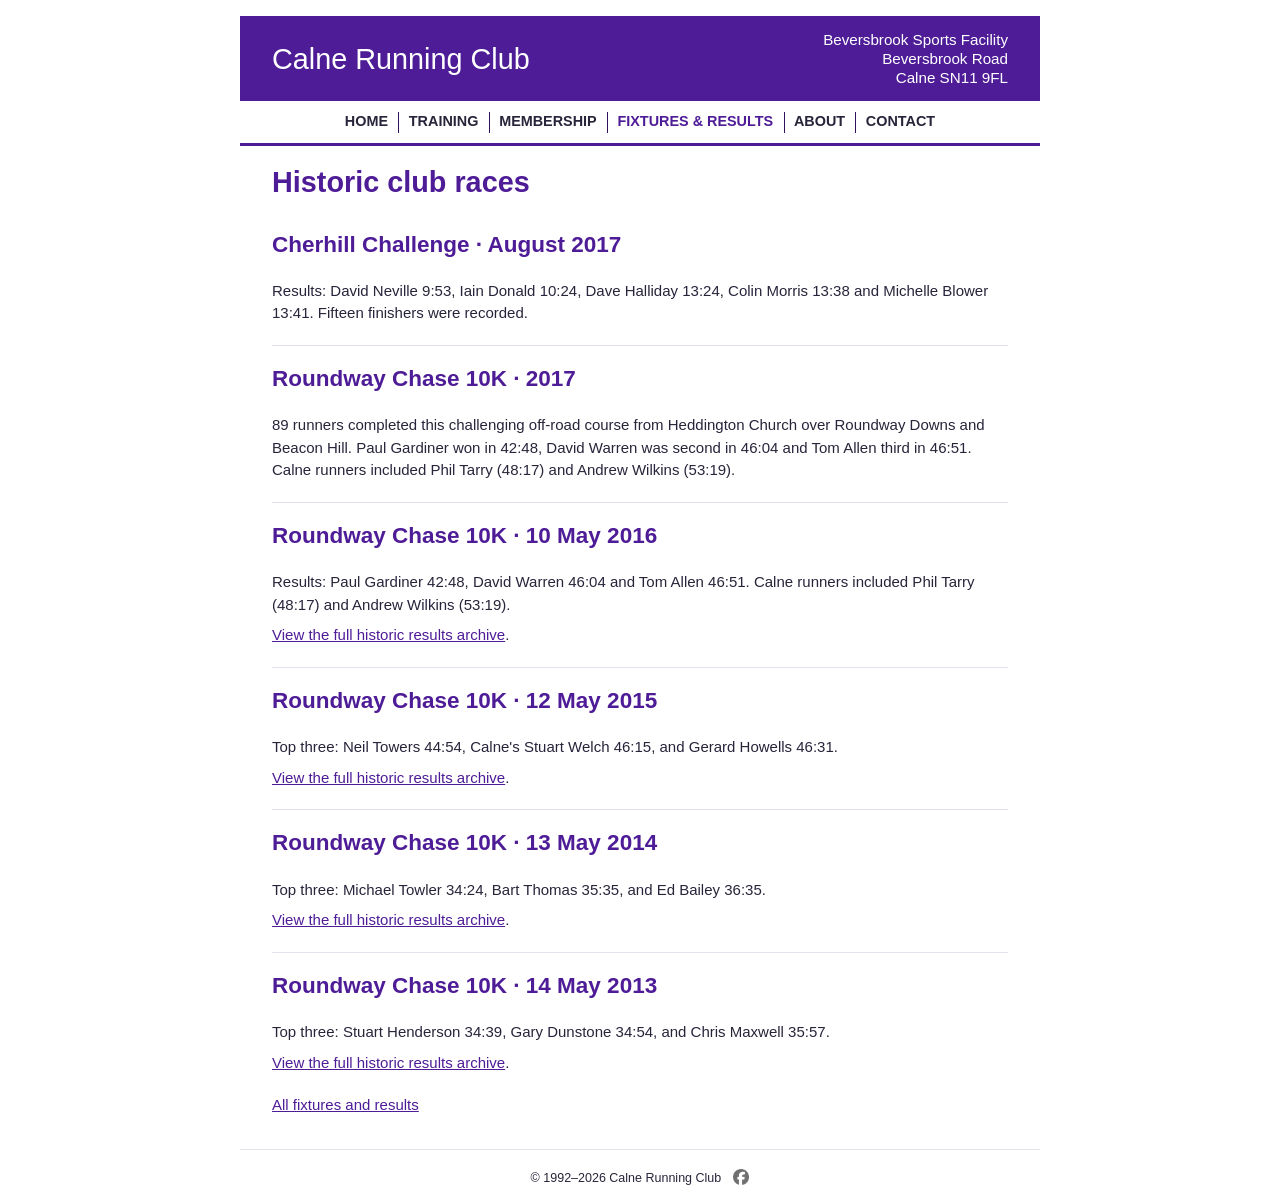
<file: races/historic-races.html>
<!doctype html>
<html lang="en">
  <head>
    <meta charset="utf-8" />
    <meta name="viewport" content="width=device-width, initial-scale=1" />
    <meta name="robots" content="noindex, nofollow" />
    <title>Historic Club Races | Calne Running Club</title>
    <link rel="stylesheet" href="../assets/styles.css" />
    <link rel="icon" type="image/x-icon" href="../assets/favicon.ico" />
    <script src="../assets/main.js" defer></script>
  </head>
  <body>
    <header data-site-header></header>
    <main class="page-content">
      <h1>Historic club races</h1>
      <section id="cherhill-challenge-2017">
        <h2>Cherhill Challenge · August 2017</h2>
        <p>
          Results: David Neville 9:53, Iain Donald 10:24, Dave Halliday 13:24,
          Colin Morris 13:38 and Michelle Blower 13:41. Fifteen finishers were
          recorded.
        </p>
      </section>
      <section id="roundway-chase-2017">
        <h2>Roundway Chase 10K · 2017</h2>
        <p>
          89 runners completed this challenging off-road course from Heddington
          Church over Roundway Downs and Beacon Hill. Paul Gardiner won in
          42:48, David Warren was second in 46:04 and Tom Allen third in 46:51.
          Calne runners included Phil Tarry (48:17) and Andrew Wilkins (53:19).
        </p>
      </section>
      <section id="roundway-chase-2016">
        <h2>Roundway Chase 10K · 10 May 2016</h2>
        <p>
          Results: Paul Gardiner 42:48, David Warren 46:04 and Tom Allen 46:51.
          Calne runners included Phil Tarry (48:17) and Andrew Wilkins (53:19).
        </p>
        <p>
          <a href="https://calnerunningclub.co.uk/about-us/historic-races/"
            >View the full historic results archive</a
          >.
        </p>
      </section>
      <section id="roundway-chase-2015">
        <h2>Roundway Chase 10K · 12 May 2015</h2>
        <p>
          Top three: Neil Towers 44:54, Calne's Stuart Welch 46:15, and Gerard
          Howells 46:31.
        </p>
        <p>
          <a href="https://calnerunningclub.co.uk/about-us/historic-races/"
            >View the full historic results archive</a
          >.
        </p>
      </section>
      <section id="roundway-chase-2014">
        <h2>Roundway Chase 10K · 13 May 2014</h2>
        <p>
          Top three: Michael Towler 34:24, Bart Thomas 35:35, and Ed Bailey
          36:35.
        </p>
        <p>
          <a href="https://calnerunningclub.co.uk/about-us/historic-races/"
            >View the full historic results archive</a
          >.
        </p>
      </section>
      <section id="roundway-chase-2013">
        <h2>Roundway Chase 10K · 14 May 2013</h2>
        <p>
          Top three: Stuart Henderson 34:39, Gary Dunstone 34:54, and Chris
          Maxwell 35:57.
        </p>
        <p>
          <a href="https://calnerunningclub.co.uk/about-us/historic-races/"
            >View the full historic results archive</a
          >.
        </p>
      </section>
      <p><a href="/races">All fixtures and results</a></p>
    </main>
    <footer data-site-footer></footer>
  </body>
</html>
</file>
<file: assets/styles.css>
:root {
  color-scheme: light;
  --color-page-background: #fff;
  --color-text: #28243a;
  --color-text-inverse: #fff;
  --color-brand: rgb(78, 28, 151);
  --color-brand-strong: rgb(49, 17, 92);
  --color-status-success: #2e7d32;
  --color-status-disabled: #777;
  --color-surface-muted: #f7f5fa;
  --color-border-table: #d8d2e2;
  --color-border-subtle: #e4e1eb;
}
* {
  box-sizing: border-box;
}
body {
  margin: 0;
  font:
    15px/1.5 Arial,
    sans-serif;
  color: var(--color-text);
  background: var(--color-page-background);
}
a {
  color: var(--color-brand);
}
p {
  margin: 0 0 0.5rem;
}
header {
  max-width: 800px;
  margin: 1rem auto 0;
}
.masthead {
  min-height: 85px;
  padding: 0.75rem 2rem;
  display: flex;
  align-items: center;
  justify-content: space-between;
  gap: 1rem;
  background: var(--color-brand);
  color: var(--color-text-inverse);
}
.masthead span {
  padding-left: 1rem;
  text-align: right;
  font-size: 0.95rem;
  line-height: 1.25;
}
nav {
  border-bottom: 3px solid var(--color-brand);
}
.brand {
  display: block;
  line-height: 0;
  text-decoration: none;
  color: var(--color-text-inverse);
  font-size: 1.8rem;
}
.brand-narrow {
  display: none;
}
.brand img {
  display: block;
  width: 112px;
  height: 112px;
  object-fit: contain;
  max-width: 100%;
}
nav ul {
  list-style: none;
  display: flex;
  flex-wrap: wrap;
  justify-content: center;
  margin: 0;
  padding: 0;
}
nav li a {
  display: block;
  padding: 0.65rem 0.65rem;
  color: var(--color-text);
  text-decoration: none;
  font-size: 0.9rem;
  font-weight: 800;
  text-transform: uppercase;
}
nav li {
  position: relative;
}
nav li + li::before {
  position: absolute;
  top: 25%;
  bottom: 25%;
  left: 0;
  width: 1px;
  background: var(--color-brand-strong);
  content: "";
}
nav li a[aria-current="page"] {
  color: var(--color-brand);
}
main {
  max-width: 800px;
  margin: auto;
  padding: 1rem 0 2rem;
}
.home-main {
  min-height: 42vh;
  padding: 1rem 2rem 3rem;
  display: flex;
  align-items: center;
}
.home-landing h1 {
  margin: 0.5rem 0 1rem;
  color: var(--color-brand-strong);
  font-size: 3rem;
  line-height: 1.12;
}
.home-landing img {
  max-width: 100%;
}
.home-landing > p {
  font-size: 1.2rem;
}
.home-actions {
  display: flex;
  flex-wrap: wrap;
  gap: 0.5rem;
  margin-top: 1rem;
}
.page-content {
  padding: 1.25rem 2rem 1.5rem;
}
.page-content h1 {
  margin: 0 0 0.75rem;
  color: var(--color-brand);
  font-size: 1.8rem;
  line-height: 1.15;
}
.page-content h2 {
  margin-top: 0.25rem;
  color: var(--color-brand);
}
.page-content h3 {
  margin: 1.25rem 0 0.5rem;
  color: var(--color-brand);
  font-size: 1.15rem;
}
.eyebrow {
  color: var(--color-brand);
  font-size: 0.82rem;
  font-weight: 800;
  text-transform: uppercase;
}
.race-image {
  margin: 1rem 0;
}
.race-image img {
  display: block;
  width: 100%;
  height: auto;
}
.championship-chart {
  display: block;
  width: 100%;
  height: auto;
}
.video-embed {
  position: relative;
  width: 100%;
  aspect-ratio: 16 / 9;
  margin: 1rem 0;
}
.video-embed iframe {
  position: absolute;
  inset: 0;
  width: 100%;
  height: 100%;
  border: 0;
}
article a {
  text-decoration: none;
}
article a p {
  color: var(--color-text);
}

/* List formatting */
.training-page .event-list {
  width: fit-content;
  margin: 0;
  margin-inline: auto;
  padding: 0;
  list-style: none;
}
.event-list {
  margin: 0;
  padding: 0;
  list-style: none;
}
.event-list li {
  display: grid;
  grid-template-columns: 8rem minmax(0, 1fr);
  gap: 0.5rem;
  padding: 0.35rem 0;
}
.three-cols li {
  grid-template-columns: 4rem minmax(0, 1fr) minmax(0, 1fr);
}
.narrow li {
  grid-template-columns: 4rem minmax(0, 1fr);
}
.event-list time {
  color: var(--color-brand-strong);
  font-weight: 700;
}
.enter-now,
.coming-soon {
  display: inline-block;
  padding: 0.1rem 0.4rem;
  margin-left: 0.5rem;
  color: var(--color-text-inverse);
  text-decoration: none;
  white-space: nowrap;
}
.enter-now {
  background: var(--color-status-success);
}
.coming-soon {
  background: var(--color-status-disabled);
}

/* Table formatting */
table {
  width: 100%;
  max-width: 100%;
  margin: 0.75rem 0;
  border-collapse: collapse;
  text-align: left;
}
.table-scroll {
  max-width: 100%;
  overflow-x: auto;
}
.table-scroll table {
  min-width: 680px;
}
th,
td {
  padding: 0.5rem 0.65rem;
  border: 1px solid var(--color-border-table);
  vertical-align: top;
}
thead th {
  background: var(--color-brand-strong);
  color: var(--color-text-inverse);
}
tbody tr:nth-child(even) {
  background: var(--color-surface-muted);
}

.people-list {
  display: grid;
  grid-template-columns: repeat(auto-fit, minmax(220px, 1fr));
  gap: 1rem;
}
.button {
  display: inline-block;
  margin-top: 0.5rem;
  padding: 0.65rem 0.9rem;
  background: var(--color-brand-strong);
  color: var(--color-text-inverse);
  text-decoration: none;
  font-weight: 750;
}
section {
  padding: 0.75rem 0;
  border-bottom: 1px solid var(--color-border-subtle);
}
main > section:last-of-type {
  border-bottom: 0;
}
section h2,
article h3 {
  color: var(--color-brand);
}
.cards {
  display: grid;
  grid-template-columns: repeat(auto-fit, minmax(230px, 1fr));
  gap: 0.75rem;
}
article {
  background: var(--color-surface-muted);
  padding: 1rem;
  border-top: 3px solid var(--color-brand);
}
footer {
  color: var(--color-text);
  padding: 1rem;
  text-align: center;
  border-top: 1px solid var(--color-border-subtle);
  max-width: 800px;
  margin: 0 auto 0;
}
footer img {
  width: 1rem;
  height: 1rem;
  margin-left: 0.5rem;
  vertical-align: text-bottom;
  filter: grayscale(1) brightness(1.2);
}

@media (max-width: 560px) {
  header {
    display: grid;
    grid-template-columns: minmax(0, 1fr) minmax(7.5rem, 50%);
  }
  .masthead {
    padding: 0.5rem 1rem;
    justify-content: center;
  }
  .masthead span {
    display: none;
  }
  .brand-narrow {
    display: block;
  }
  .brand-wide {
    display: none;
  }
  .page-content {
    padding: 1rem 1rem 1.5rem;
  }
  .race-image img {
    width: 85%;
    max-width: 420px;
    margin-inline: auto;
  }
  .home-main {
    min-height: 42vh;
    padding: 2.5rem 1rem;
  }
  .home-landing h1 {
    font-size: 2.2rem;
  }
  nav ul {
    display: flex;
    flex-direction: column;
    align-items: stretch;
  }
  nav {
    border-bottom: 0;
    border-left: 3px solid var(--color-brand);
  }
  nav li + li {
    border-top: 1px solid var(--color-brand-strong);
  }
  nav li + li::before {
    content: none;
  }
  nav li a {
    padding: 0.4rem 0.35rem;
    text-align: center;
  }
}
</file>
